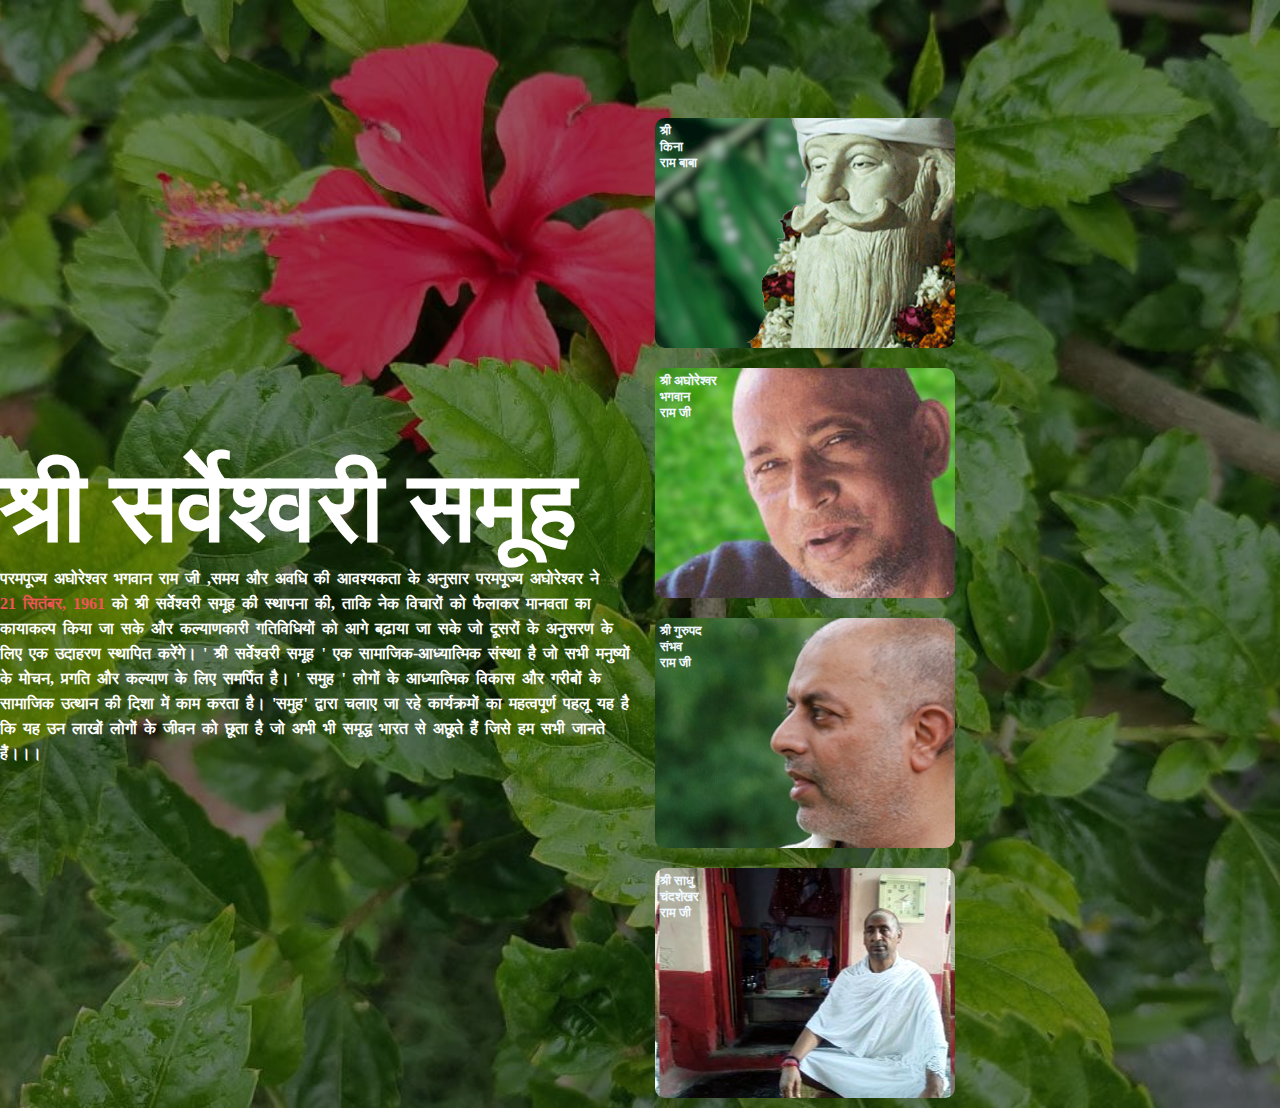
<file: index.html>
<html>
    <title>
        Abhed Ashram
    </title>
    <head>
        <meta charset="utf-8">
        <meta name="viewport" content="width=device-width, initial-scale=1.0">
        <meta name="keyword" content="Param Pujya Aghoreswar Bhagwan Ram ji ,Param Pujya Gurupad Sambhav Ram Ji ,Shree Kinaram Baba">
        <link rel="shortcut icon" type="image" href="photos/logo.jpg">
        <link rel="stylesheet" text="style/css" href="front.css">
    </head>
    <body>
        <div class="con">
            <div class="nav1">

            </div>
            <div class="row">
                
                <div class="col">
                    <h1>श्री सर्वेश्वरी समूह</h1>
                <p  style="line-height: 25px; word-spacing: 3px;">
                    <b>
            
                    परमपूज्य अघोरेश्वर भगवान राम जी ,समय और अवधि की आवश्यकता के अनुसार परमपूज्य अघोरेश्वर ने <br>
                    <b style="color: rgb(238, 85, 85);">21 सितंबर, 1961</b> को श्री सर्वेश्वरी समूह की स्थापना की, 
                    ताकि नेक विचारों को फैलाकर मानवता का कायाकल्प किया जा सके और कल्याणकारी गतिविधियों को आगे बढ़ाया जा सके 
                    जो दूसरों के अनुसरण के लिए एक उदाहरण स्थापित करेंगे। ' श्री सर्वेश्वरी समूह ' एक सामाजिक-आध्यात्मिक संस्था है 
                    जो सभी मनुष्यों के मोचन, प्रगति और कल्याण के लिए समर्पित है। ' समुह ' लोगों के आध्यात्मिक विकास और गरीबों के 
                    सामाजिक उत्थान की दिशा में काम करता है। 'समुह' द्वारा चलाए जा रहे कार्यक्रमों का महत्वपूर्ण पहलू यह है कि यह उन 
                    लाखों लोगों के जीवन को छूता है जो अभी भी समृद्ध भारत से अछूते हैं जिसे हम सभी जानते हैं।।।
                </b>
                </p>
                </div>
                <div class="col">
                    <a href="k1.html">
                    <div class="card card1">
                    <h5>श्री<br>किना<br>राम बाबा</h5>
                    </div>
                    </a>
                    <a href="bh1.html">
                    <div class="card card2">
                        <h5>श्री अघोरेश्वर<br>भगवान <br>राम जी</h5>
                    </div> 
                    </a>
                    <a href="gurupadbaba.html">
                    <div class="card card3">
                        <h5> श्री गुरुपद<br>संभव<br>राम जी</h5>
                    </div>
                    </a>
                    <a href="front2.html">
                     <div class="card card4">
                         
                        <h5> श्री साधु <br> चंदशेखर <br> राम जी  </h5>
                    </div>
                    </a>
                    

                </div>

            </div>

        </div>

    </body>
</html>
</file>
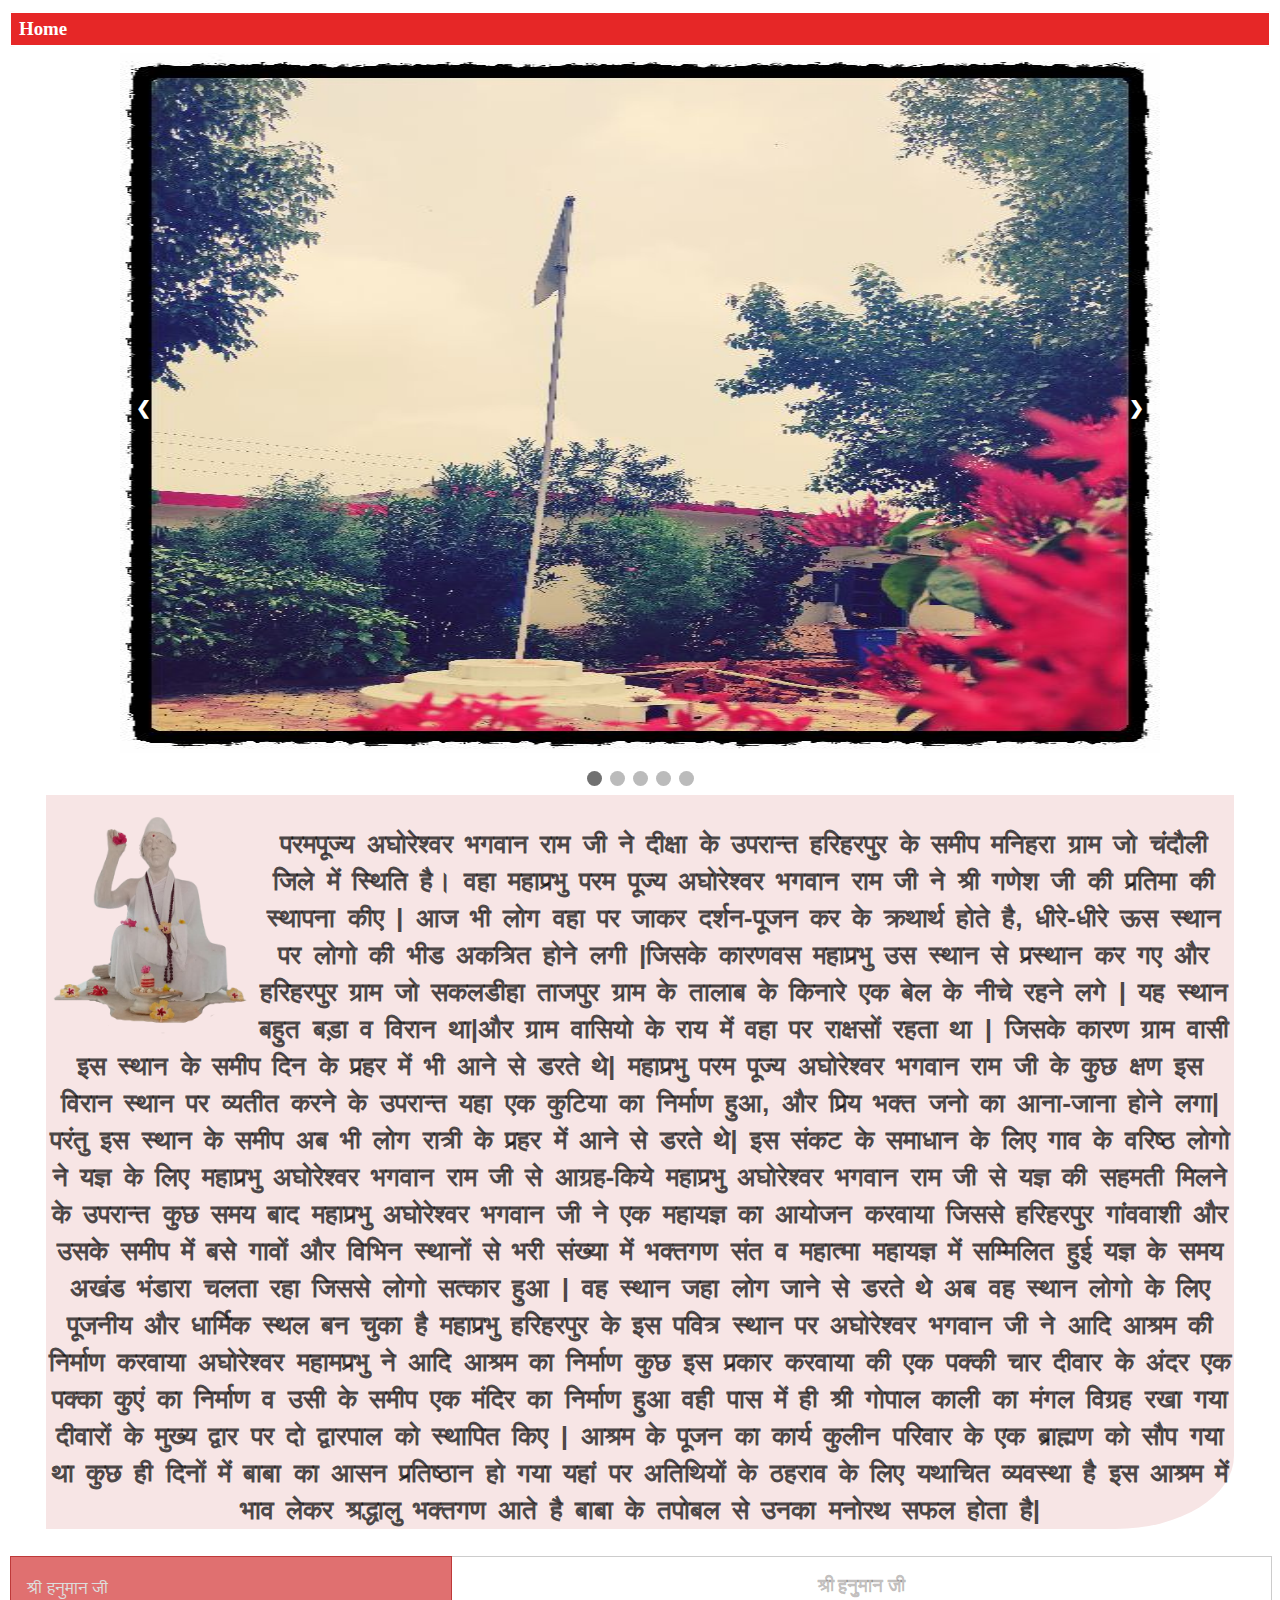
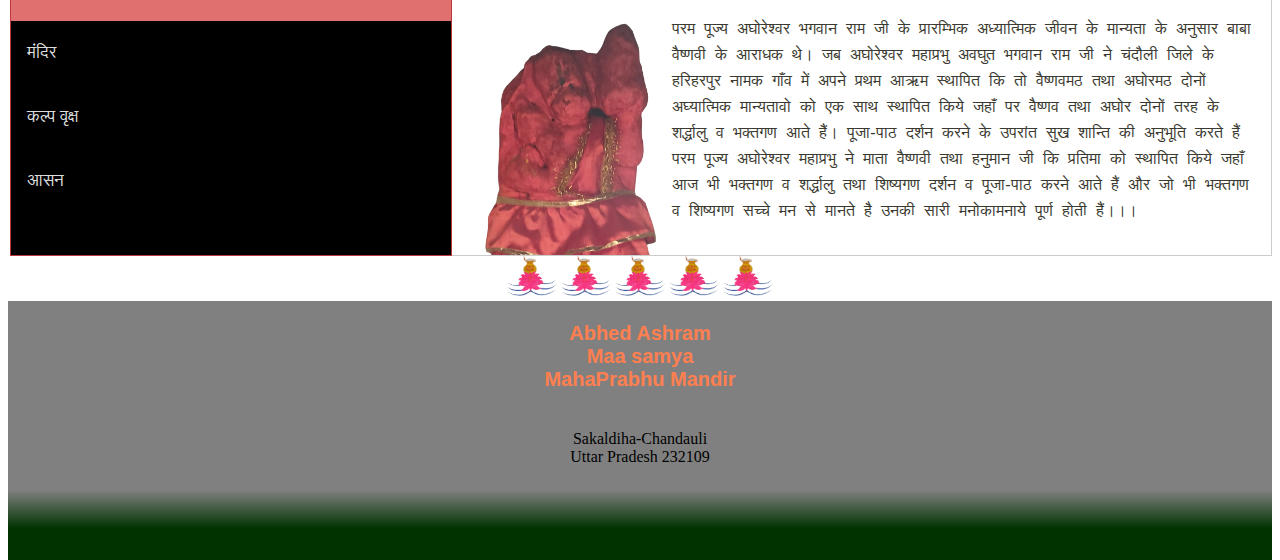
<file: aadiashram.html>
<!DOCTYPE html>
 <html>
    <title>
      Abhed Ashram
    </title>
    <head>
        <meta name="viewport" content="width=device-width, initial-scale=1">
        <link rel="stylesheet" text="style/css" href="css/aadiashram.css">
        <link rel="shortcut icon" type="image" href="photos/logo.jpg">
        <meta name="keyword" content="श्री गणेश जी कि प्रतिमा स्थापित , ताजपुर ग्राम , हरिहरपुर , 
        मनिहरा , बाबा सावक राम जी , माँ मैत्रायणी जोगीनी जी , कल्प वृक्ष , आदि आश्रम">
        <meta name="keyword" content="shree ganesh jee ki pratima sthaapit ,
        taajapur graam , hariharapur , manihara , 
        baba saavak ram ji , maan maitraayanee jogeenee jee , kalp vraksh , adi aashram">
        <meta name="description" content="अघोरेश्वर महामप्रभु  ने आदि आश्रम का निर्माण कुछ इस प्रकार 
        करवाया की एक पक्की चार दीवार के अंदर एक पक्का कुएं का निर्माण व उसी  
        के समीप एक मंदिर का निर्माण हुआ वही पास में ही श्री गोपाल काली का मंगल विग्रह रखा गया">
        <meta name="author" content="kishan chauhan , sarvesh chauhan ,anand chauhan, 
				abhishek chauhan ,suraj chauhan">
    </head>
    <body>
        <div class="headPart">
            <b><a href="front.html" class="Linkclass">Home

            </a></b>
         </div>
         
         <div style="margin-top: 5px; ">
            <div class="slideshow-container">

              <div class="mySlides fade">
                <div class="numbertext"></div>
                <img src="photos2/ad31.jpg" style="width:100%;max-height: 700px;">
                <div class="text"></div>
              </div>

                <div class="mySlides fade">
                  <div class="numbertext"></div>
                  <img src="photos2/ad6.jpg" style="width:100%;  max-height: 700px;">
                  <div class="text"></div>
                </div>
                
                <div class="mySlides fade">
                  <div class="numbertext"></div>
                  <img src="photos2/ad21.jpg" style="width:100%;max-height: 700px;">
                  <div class="text"></div>
                </div>
                
                <div class="mySlides fade">
                  <div class="numbertext"></div>
                  <img src="photos2/ad24.jpg" style="width:100%;max-height: 700px;">
                  <div class="text"></div>
                </div>
                <div class="mySlides fade">
                  <div class="numbertext"></div>
                  <img src="photos2/ad18.jpg" style="width:100%;max-height: 700px;">
                  <div class="text"></div>
                </div>

                <div class="mySlides fade">
                  <div class="numbertext"></div>
                  <img src="photos2/ad48.jpg" style="width:100%;max-height: 700px;">
                  <div class="text"></div>
                </div>

                <div class="mySlides fade">
                  <div class="numbertext"></div>
                  <img src="photos2/ad4.jpg" style="width:100%;max-height: 700px;">
                  <div class="text"></div>
                </div>

                <div class="mySlides fade">
                  <div class="numbertext"></div>
                  <img src="photos2/ad52.jpg" style="width:100%;max-height: 700px;">
                  <div class="text"></div>
                </div>

                <div class="mySlides fade">
                  <div class="numbertext"></div>
                  <img src="photos2/ad7.jpg" style="width:100%;max-height: 700px;">
                  <div class="text"></div>
                </div>
                
                <div class="mySlides fade">
                  <div class="numbertext"></div>
                  <img src="photos2/ad1.jpg" style="width:100%;max-height: 700px;">
                  <div class="text"></div>
                </div>
                

                <a class="prev" onclick="plusSlides(-1)">&#10094;</a>
                <a class="next" onclick="plusSlides(1)">&#10095;</a>
                
                </div>
                <br>
                
                <div style="text-align:center">
                  <span class="dot" onclick="currentSlide(1)"></span> 
                  <span class="dot" onclick="currentSlide(2)"></span> 
                  <span class="dot" onclick="currentSlide(3)"></span> 
                  <span class="dot" onclick="currentSlide(4)"></span> 
                  <span class="dot" onclick="currentSlide(5)"></span> 
                
                </div>
                
         </div>
         <div style="float: left; margin-top: 5px;">
            <div class="kina_div" >
                <img src="photos2/ad5.jpg" style="width: 5.5cm; float: left;">
                <p style="font-weight: bolder;line-height: 37px;word-spacing: 5px; color: rgba(0, 0, 0, 0.705)">
                  परमपूज्य अघोरेश्वर भगवान राम जी ने दीक्षा के उपरान्त हरिहरपुर के समीप  मनिहरा ग्राम जो चंदौली जिले में स्थिति है। 
                  वहा महाप्रभु परम पूज्य अघोरेश्वर भगवान राम जी ने श्री गणेश जी की प्रतिमा की स्थापना

                  कीए | आज भी लोग वहा पर जाकर दर्शन-पूजन कर के क्रथार्थ होते है, 
                  धीरे-धीरे ऊस स्थान पर लोगो की भीड अकत्रित होने लगी |जिसके कारणवस महाप्रभु 
                  उस स्थान से प्रस्थान कर गए और हरिहरपुर ग्राम जो सकलडीहा
                  
                  ताजपुर ग्राम के तालाब के किनारे एक बेल के नीचे रहने लगे | 
                  यह स्थान बहुत बड़ा व विरान था|और ग्राम वासियो के राय में वहा पर राक्षसों रहता था | 
                  जिसके कारण ग्राम वासी इस स्थान के  समीप दिन के प्रहर में भी आने से डरते थे| 
                  महाप्रभु परम पूज्य अघोरेश्वर भगवान राम जी के कुछ क्षण इस विरान स्थान पर व्यतीत
                  
                  
                  करने के उपरान्त यहा एक कुटिया का  निर्माण हुआ, और प्रिय भक्त जनो का आना-जाना होने लगा|
                  परंतु  इस स्थान के समीप अब भी लोग रात्री के प्रहर  में आने से डरते थे|
                  इस संकट के समाधान के लिए गाव के वरिष्ठ लोगो ने यज्ञ के लिए महाप्रभु अघोरेश्वर भगवान राम जी से आग्रह-किये
                  
                  महाप्रभु अघोरेश्वर भगवान राम जी से यज्ञ की    सहमती मिलने के उपरान्त कुछ समय बाद महाप्रभु 
                  अघोरेश्वर  भगवान जी ने एक महायज्ञ का आयोजन करवाया जिससे हरिहरपुर गांववाशी और उसके समीप में बसे 
                  गावों और विभिन स्थानों से भरी संख्या में भक्तगण संत व महात्मा महायज्ञ में सम्मिलित हुई यज्ञ के समय अखंड 
                  भंडारा चलता रहा जिससे लोगो सत्कार हुआ | वह स्थान जहा लोग जाने से डरते थे अब  वह स्थान लोगो के लिए 
                  पूजनीय और धार्मिक स्थल बन चुका है महाप्रभु हरिहरपुर के इस पवित्र स्थान पर अघोरेश्वर भगवान जी ने आदि आश्रम 
                  की निर्माण करवाया 
                  अघोरेश्वर महामप्रभु  ने आदि आश्रम का निर्माण कुछ इस प्रकार करवाया की एक पक्की चार दीवार के अंदर एक पक्का 
                  कुएं का निर्माण व उसी  के समीप एक मंदिर का निर्माण हुआ वही पास में ही श्री गोपाल काली का मंगल विग्रह 
                  रखा गया दीवारों के मुख्य द्वार पर दो द्वारपाल को स्थापित किए |
                  आश्रम के पूजन का कार्य कुलीन परिवार के एक ब्राह्मण को सौप गया था कुछ ही दिनों में बाबा का आसन 
                  प्रतिष्ठान हो गया यहां पर अतिथियों के ठहराव के लिए यथाचित व्यवस्था है इस आश्रम में भाव लेकर श्रद्धालु 
                  भक्तगण  आते है बाबा  के तपोबल से उनका मनोरथ सफल होता है|
                  
                </p>
              </div>
         </div>
         

         <div style="float: ; margin-top: 5px;">
            <h2 style="text-align:center; color: rgb(235, 145, 129);"></h2>
            <div class="tab">
  <button class="tablinks" onclick="openCity(event, 'श्री हनुमान जी')" id="defaultOpen">श्री हनुमान जी</button>
  <button class="tablinks" onclick="openCity(event, 'मंदिर')">मंदिर</button>
  <button class="tablinks" onclick="openCity(event, 'कल्प वृक्ष')">कल्प वृक्ष</button>
  <button class="tablinks" onclick="openCity(event, 'आसन')">आसन</button>
            </div>

            <div id="श्री हनुमान जी" class="tabcontent">
  <h3 style="text-align:center; color: #0f030042;">श्री हनुमान जी</h3>
  
  <p style="line-height: 26px;word-spacing: 5px; color:#3b3a30;">
    <img src="photos2/ad50.jpg" style="width: 5.5cm;line-height: 26px;word-spacing: 5px; float: left;">
      परम पूज्य अघोरेश्वर भगवान राम जी के प्रारम्भिक अध्यात्मिक जीवन के मान्यता के अनुसार बाबा वैष्णवी के आराधक थे।
      जब अघोरेश्वर महाप्रभु अवघुत भगवान राम जी ने चंदौली 
      जिले के हरिहरपुर नामक गाँव में अपने प्रथम आऋम स्थापित कि तो वैष्णवमठ तथा 
      अघोरमठ दोनों अघ्यात्मिक मान्यतावो
      को एक साथ स्थापित किये जहाँ पर वैष्णव तथा अघोर दोनों तरह के शर्द्धालु व भक्तगण आते हैं।
      पूजा-पाठ  दर्शन करने के उपरांत सुख शान्ति की अनुभूति करते हैं परम पूज्य अघोरेश्वर 
      महाप्रभु ने माता  वैष्णवी तथा हनुमान जी कि प्रतिमा को स्थापित किये जहाँ आज भी 
      भक्तगण व शर्द्धालु तथा शिष्यगण दर्शन व पूजा-पाठ करने आते हैं और जो भी भक्तगण व 
      शिष्यगण सच्चे मन से मानते है उनकी सारी मनोकामनाये पूर्ण होती हैं।।।
      <br>
      <br><h5 style="color: rgb(243, 154, 122); text-align: center;">
      श्रीगुरु चरन सरोज रज, निज मनु मुकुरु सुधारि।<br>
      बरनऊं रघुबर बिमल जसु, जो दायकु फल चारि।। 
      <br><br>
      बुद्धिहीन तनु जानिके, सुमिरौं पवन-कुमार।<br>
      बल बुद्धि बिद्या देहु मोहिं, हरहु कलेस बिकार।। 
      <br><br>
      पवन तनय संकट हरन, मंगल मूरति रूप।<br>
      राम लखन सीता सहित, हृदय बसहु सुर भूप।।
      </h5>
    </p>
    <div style="align-items: center; text-align: center;   ">
      <img src="photos/shiv.jpg" width="50vw" height="40px" >
     </div>
           </div>

            <div id="मंदिर" class="tabcontent">
  <h3 style="text-align:center;color: #0f030042;">मंदिर</h3>
  <p style="line-height: 26px;word-spacing: 5px;">
    <img src="photos1/ad28.jpg" style="width: 5.5cm; float: left;">
    पूज्य अघोरेश्वर भगवान राम जी के द्वारा स्थापित
    (आदि आश्रम) जो हरिहरपुर चंदौली जिले मे स्थित है इस आश्रम के प्रांगण मे अघोरेश्वर् महाप्रभु जी ने 
    अनेक देवी देवताओं के पवित्र मंदिरों का निर्माण करवाये इन्ही मंदिरों मे से एक माँ महा मैत्रायणी जोगीनि 
    जी का चरण पादुका कि भी मंदिर है जो बहुत ही भव्य व सुंदरता से निर्मित किया गया है मंदिर के चारो 
    तरफ शीशे के दीवार का निर्माण किया गया है जिसकी वजह से भक्तगण  व शर्द्धालु मंदिर के बाहर से भी 
    माँ जोगीनी जी का दर्शन कर सकते हैं मंदिर के मध्य मे सगमरमर के द्वारा निर्मित माँ मैत्रायणी जोगीनी जी के 
    चरण पादुका को स्थापित किया गया है इन्ही पूज्यनीय मंदिरों में परम पूज्य अघोरेश्वर भगवान राम जी की मूर्ति स्थापित 
    किया गया है जो मूर्ति 
   श्री माता  जोगीनी जी के समीप स्थित है | यह मंदिर भी
   बहुत ही भव्य व आकर्षक के साथ निर्माण कराया गया है 
   जो आश्रम प्रागण मे आने वाले भक्तो कि अपनी तरह आकर्षित करता है |
   परम पूज्य अघोरेश्वर भगवान राम जी इस आश्रम के उत्तर की ओर  एक छोटा किंतु सुंदर व 
   भव्य पांच कपलपर मां काली जी की मूर्ति से सुशोभित मंदिर की स्थापना की है मां का दर्शन करने 
   मात्र से चित प्रसन्न हो जाता है आदि आश्रम के मंदिर प्रांगण में एक भव्य व सुंदर आरती स्थल का भी 
   निर्माण किया गया है  जिसके मुख्य व्दार पर सर्वेशवरी समूह के कलश व झंडा की आकृति  का आलेखन 
   किया गया है उसी तरफ मंदिर के प्रक्त्य प्रांगण में सर्वेश्वरी समूह के झंडे का स्थापन  किया गया है जिसके 
   चारों और रंग बिरंगे खुशबूदार पुष्पों की बागान भी लगाए गए है जो झंडे की सुंदरता को चार चांद लगा देते है 
   और इस झंडा की शोभा को बड़ा देते है।।।
   </p> 
   <div style="align-items: center; text-align: center;   ">
    <img src="photos/shiv.jpg" width="50vw" height="40px" >
   </div>
            </div>

            <div id="कल्प वृक्ष" class="tabcontent">
  <h3 style="text-align:center;color: #0f030042;">कल्प वृक्ष</h3>
  <p style="line-height: 26px;word-spacing: 5px;">
    <img src="photos2/ad201.jpg" style="width: 5.5cm;height: 40vh; float: left;">
    अघोरेश्वर महाप्रभु अवधुत भगवान राम जी के आध्यात्मिक जीवन की उनको अनेक रहस्यमयी घटना और लीलाये है, 
    जिनका जितना वर्णन करें उतना ही कम है। उन्ही रहस्यमयी घटनाओं में से महाप्रभु जी कि एक माया यह भी है। 
    अघोरेश्वर महाप्रभू जी सर्वप्रथम मनिहरा गांव में श्री गणेश जी कि प्रतिमा स्थापित करने के पश्चात हरियरपुर गांव में 
    पहुंचे है जहां पर उन्होंने अपना निवास स्थान एक बेल वृक्ष के पास बनाये। अघोरेश्वर महाप्रभु अपने तप वह साधना के 
    क्रियओ को इसी वृक्ष के आस पास ही जागृत किये और उसी वृक्ष के समीप अपने तपस्या के लिए भूधरे का निर्माण कराये। 
    अगर  देखा जाए तो अघोरेश्वर महाप्रभु जी के द्वारा स्थापित मंदिर, इमारत तथा सभी पवित्र स्थान इसी वृक्ष के इर्द-गिर्द स्थापित है। 
    महाप्रभु भगवान राम जी जनहित कार्य के लिए आदि आश्रम से प्रस्थान किये। महाप्रभु अपना सम्पूर्ण जीवन मानव कल्याण के हित में 
    प्रकाशित किए।

    अघोरेश्वर महाप्रभु भगवान राम जी के आध्यामिक जीवन काल के अंतिम क्षणों में महाप्रभु के  द्वारा इस मनुष्य रूपी शरीर का 
    परित्याग करने के पश्चात लोगो की  मान्यता यह है की आदि आश्रम में स्थित वह वृक्ष जहा पर आधोरेश्वर महाप्रभु तप व साधना में लीन रहते थे , 
    वह वृक्ष भी अपनी जीवन के अंतिम क्षणों को व्यतीत  करता प्रतीत हो रहा था और
    कुछ ही दिनों बाद वह वृक्ष पूरी तरह से सुख गया , कल्प वृक्ष कहा गया उस कल्प वृक्ष की लोगो में बहोत ही मान्यता है और 
    सभी भक्तगण उस वृक्ष की पूजा पाठ करने लगे कुछ समय पश्चात उस सुखे कल्प वृक्ष से पांच वृक्ष की उत्पत्ति हुई लोगो की मान्यता है 
    की ये पांच वृक्ष शरीर के पंचभूत तत्वो के प्रतीक है , कुछ लोगो का मानना है की ये अघोरेश्वर महाप्रभु के पांच शिष्य है 
    मालिक कि माया 
    मालिक ही जाने।।।

  </p>
  <div style="align-items: center; text-align: center;   ">
    <img src="photos/shiv.jpg" width="50vw" height="40px" >
   </div>
            </div>
            <div id="आसन" class="tabcontent">
    <h3 style="text-align:center;color: #0f030042;">आसन</h3>
    <p style="line-height: 26px;word-spacing: 5px;">
      
    <img src="photos2/ad59.jpg" style="width: 5.5cm; float: left;">
    <p>
    
      परम पूज्य अघोरेश्वर भगवान राम जी ने हरिहरपुर आश्रम जो वर्तमान में आदि आश्रम नाम से नामंकित है |
      जहां पर महाप्रभु अघोरेश्वर भगवान राम जी बिना समय के परवाह के अपने तप में लिन रहते थे | 
      आज भी महाप्रभु का आसन भक्तो को अघोरेश्वर महाप्रभु की अनुभूति करावती है| 
      आज भी अघोरेश्वर भगवान राम जी के आसन के समिप जा कर प्रभु का ध्यान व पूजा-पाठ करते हैं | 
      परम पूज्य अघोरेश्वर के आसन के सामने दालान है, जहां पर बड़ी संख्या में लोग बैठते हैं , व प्रभु का गाथा गुणगान करते हैं| 
      और उनके आसन की पूजा करते हैं| महाप्रभु की महिमा अपार है|प्रभु के सन्दर्भ में जीतना कहा जाय कम है|यह इस बात से प्रतित होता है 
      की महाप्रभु अपने निवास कक्ष का निर्माण कराते समय अपने निवास के द्वार पर ब्रम्ह राक्षस
      को स्थापित करवाये| 
      आदि आश्रम में परम पूज्य भगवान राम जी के स्थित पवित्र निवास स्थान के समिप ही श्री पूज्यनीय गुरुपद संभव राम जी का 
      भी आसन स्थित है| जो सभी सर्वेश्वरी समूह शाखाओं के अध्यक्ष हैं|
      और परम पूज्य अघोरेश्वर अवधूत राम जी के कार्य में अग्रसर है|
      परम् पूज्य गुरुपद संभंव राम जी के आसन के समिप ही बाबा  सावक राम जी का भी आसन स्थित है जो महा प्रभु 
      अघोरेश्वर भगवान जी के शिष्य थे |
       बाबा सावक राम जी महाराज जी के उपरांत कुछ वर्षों तक आदि आश्रम में प्रभु के  बतलाए कार्य मे कार्यरत थे, 
       यह सभी आसन आदि आश्रम को और भी आकर्षण बनाते हैं।।।
      </p>
      <div style="align-items: center; text-align: center;   ">
        <img src="photos/shiv.jpg" width="50vw" height="40px" >
          </div>
        </div>
          <div style="align-items: center; text-align: center; float: left; width: 100%; ">
        <img src="photos/san3.jpg" width="50vw" height="40px" >
        <img src="photos/san3.jpg" width="50vw" height="40px" >
        <img src="photos/san3.jpg" width="50vw" height="40px" >
        <img src="photos/san3.jpg" width="50vw" height="40px" >
        <img src="photos/san3.jpg" width="50vw" height="40px" >
        </div>   

        <div class="endPart">
          <h4>
            
            <a href="abhed.html" class="linkd">Abhed Ashram</a>
            <br>
            <a href="maa.html" class="linkd">Maa samya</a>
            <br>
            <a href="tajpur.html" class="linkd">MahaPrabhu Mandir</a>
          </h4>
          <br> Sakaldiha-Chandauli 
          <br>  Uttar Pradesh 232109
          <br>
          
        </div >
        <div style="width: 100%; margin-top: 0%; background: linear-gradient(to bottom, #808080 0%, #003300 55%);height: 70px;float: left;">

        </div>

         <script src="javascript/verticaltag.js"></script>
         <script src="javascript/image.js"></script>
    </body>
</html>
</file>
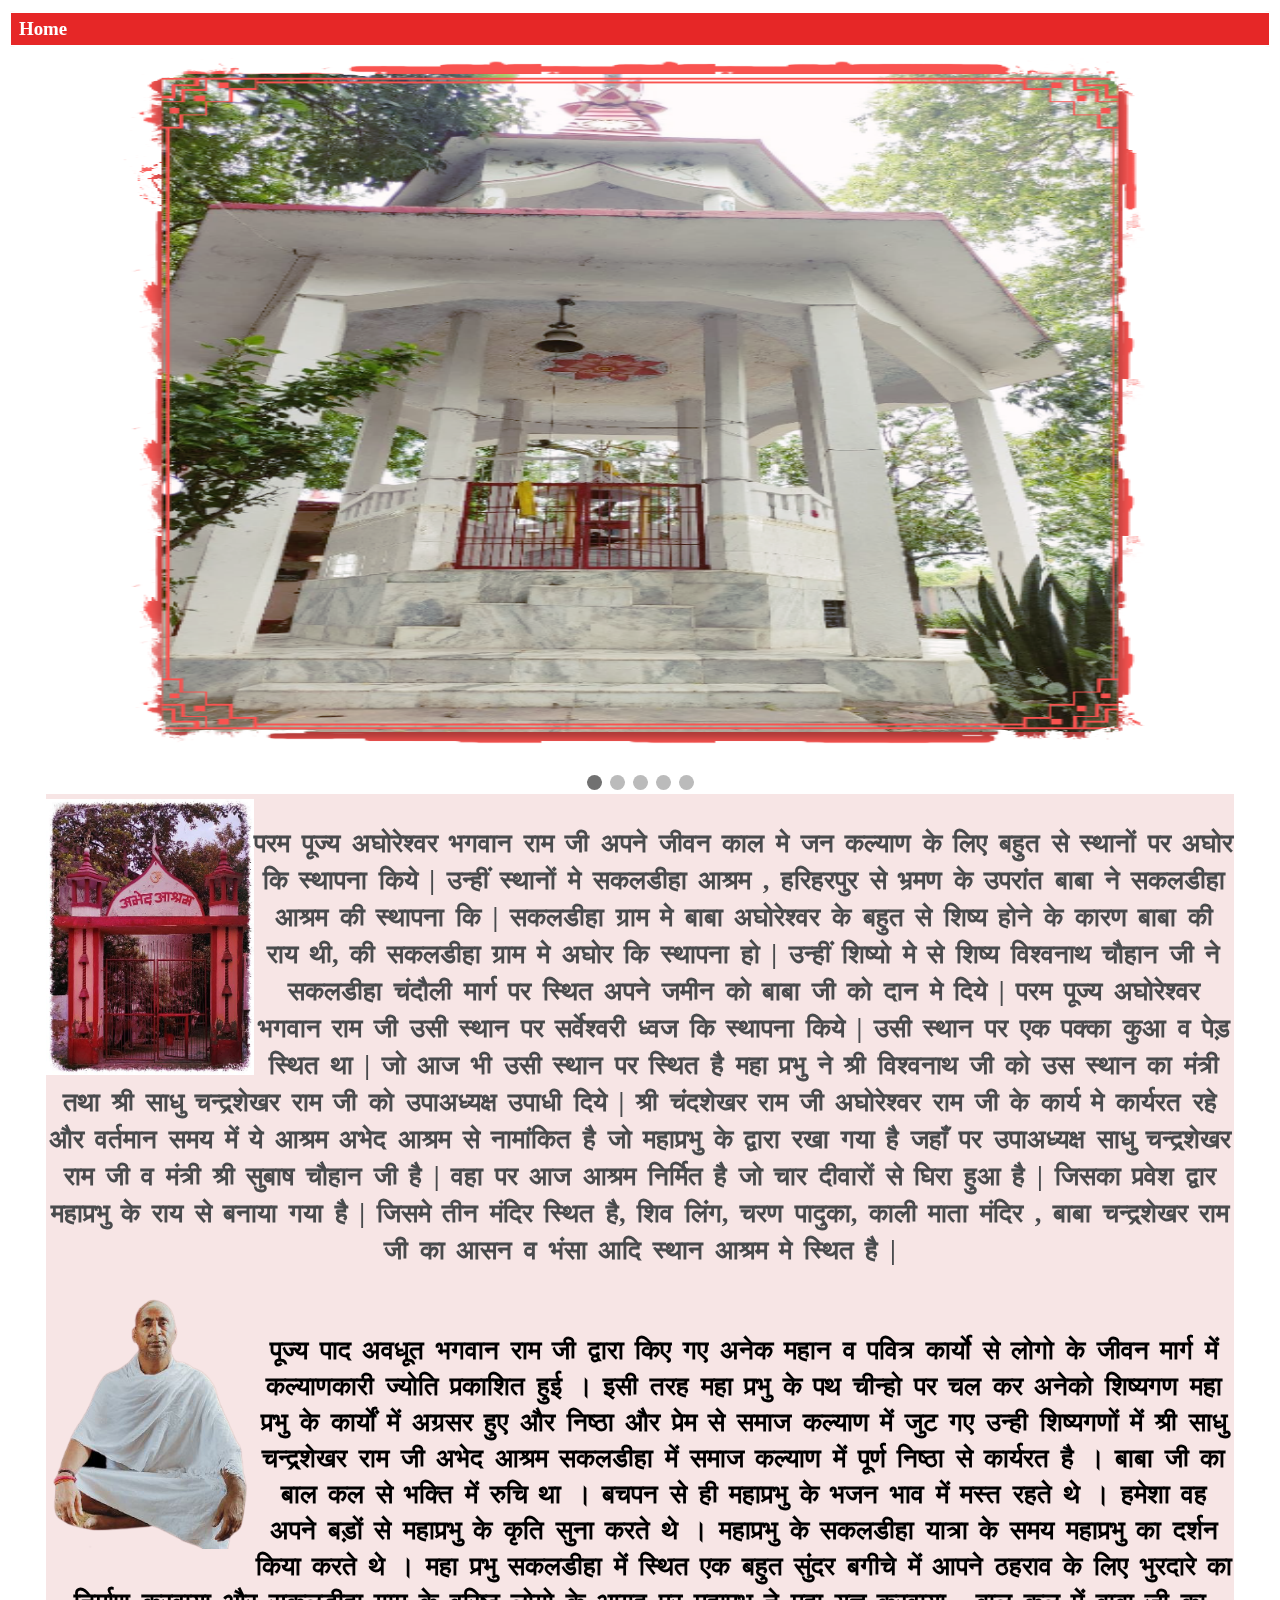
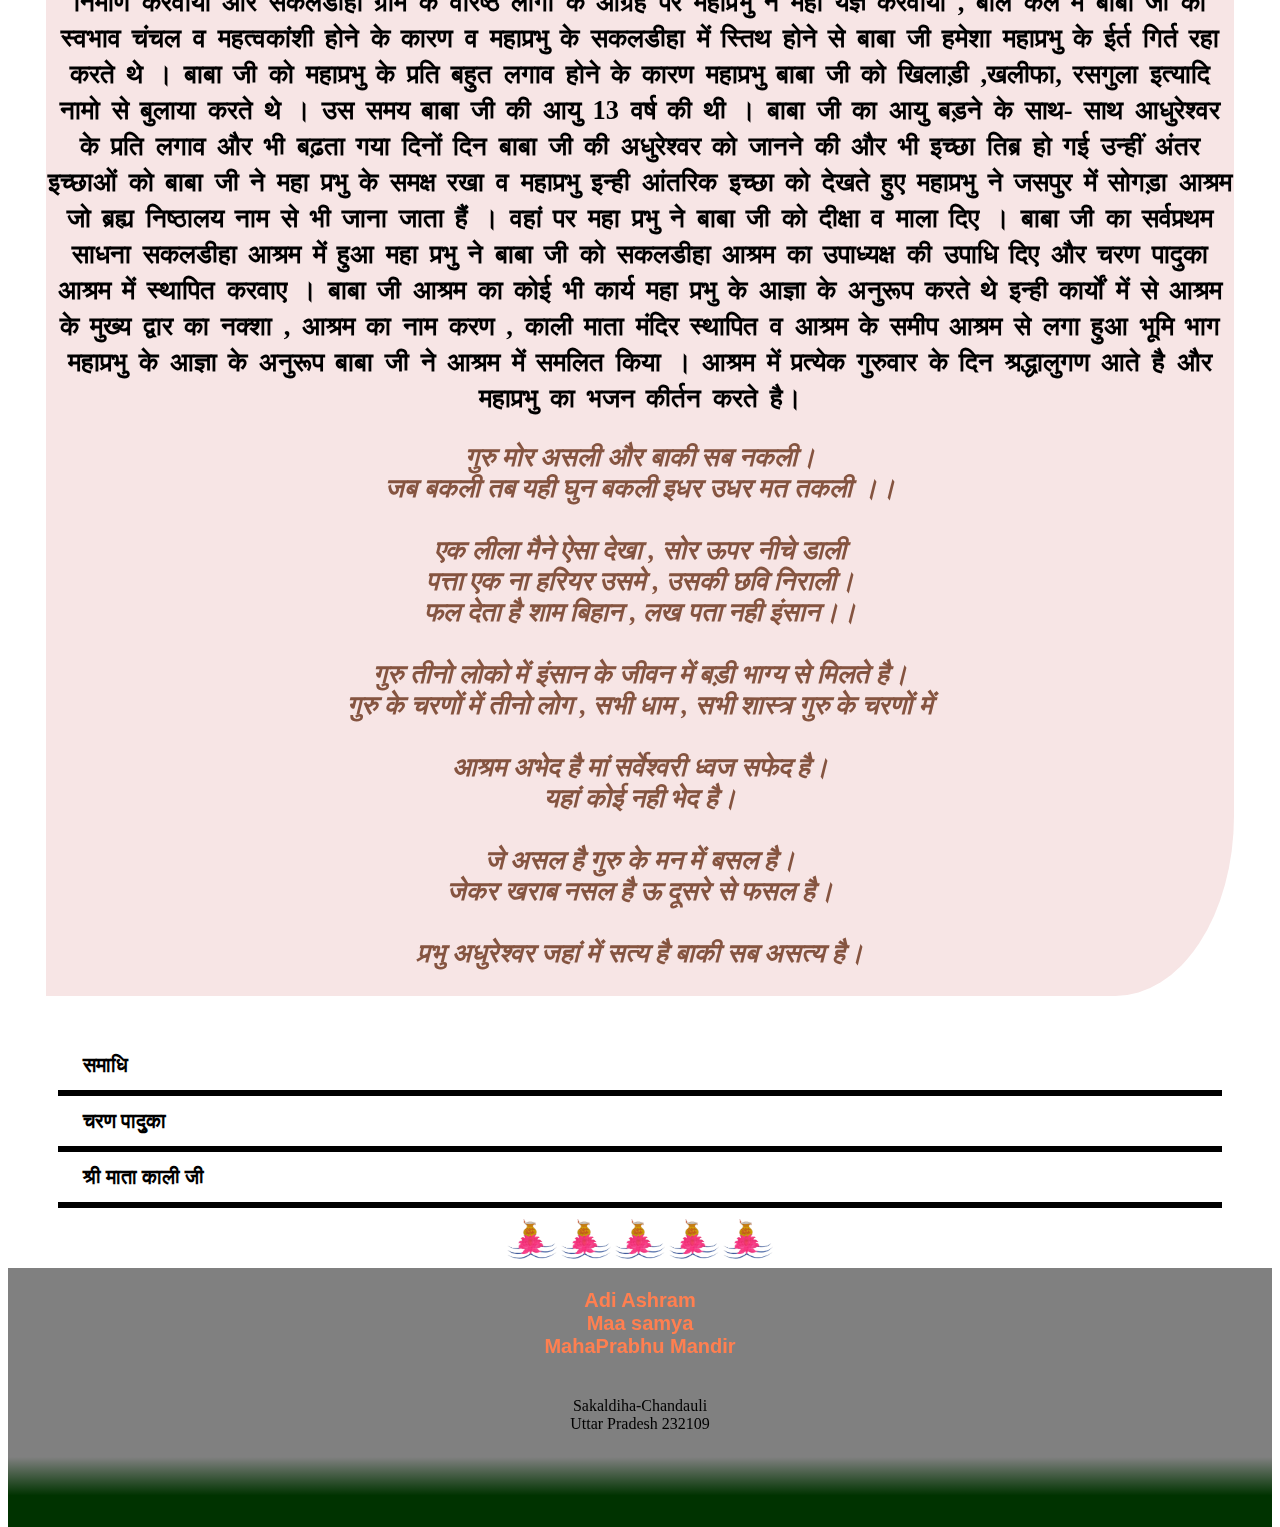
<file: abhed.html>
<!DOCTYPE html>
<html>
    <head>
        <title>
            Abhed Ashram
        </title>
        <meta charset="utf-8">
        <meta name="viewport" content="width=device-width, initial-scale=1.0">
        <link rel="stylesheet" text="style/css" href="css/abhed.css">
        <link rel="shortcut icon" type="image" href="photos/logo.jpg">
        <meta name="keyword" content="सकलडीहा आश्रम , अभेद आश्रम सकलडीहा , अभेद आश्रम , श्री साधु चन्द्रशेखर राम जी , 
        चन्द्रशेखर राम जी , चन्द्रशेखर बाबा ,श्री भगवान राम जी समाधि , 
        शिवलिंग सकलडीहा ,
        महाप्रभु चरण पादुका">
        <meta name="keyword" content="sakaldiha ashram , abhed ashram sakaldiha ,
             abhed ashram , shree saadhu chandrashekhar ram ji ,
             chandrashekhar ram ji , chandrashekhar baba,shree bhagvaan ram jee samaadhi , 
             shivaling sakaldiha ,
             mahaprabhu charan paaduka
             
        ">
        <meta name="description" content="श्री साधु चंदशेखर राम जी अघोरेश्वर राम जी के कार्य मे कार्यरत  
        रहे और वर्तमान समय में ये आश्रम अभेद आश्रम से  नामांकित है जो महाप्रभु के द्वारा रखा गया है 
        जहाँ पर  उपाअध्यक्ष साधु चन्द्रशेखर राम जी व मंत्री श्री सुबाष चौहान जी है |">
        <meta name="author" content="kishan chauhan , sarvesh chauhan ,anand chauhan, 
				abhishek chauhan ,suraj chauhan">
    </head>
    <body>
        
            <div class="headPart"  class="Linkclass">
                <b><a href="index.html" class="Linkclass">Home
    
                </a></b>
             </div>
             <div  >
                <div class="slideshow-container">

                    <div class="mySlides fade">
                      <div class="numbertext"></div>
                      <img src="photos/ab10.jpg" style="width:100%;  max-height: 700px;">
                      <div class="text"></div>
                    </div>
                    
                    <div class="mySlides fade">
                      <div class="numbertext"></div>
                      <img src="photos/ab15.jpg" style="width:100%;max-height: 700px;">
                      <div class="text"></div>
                    </div>
                    
                    <div class="mySlides fade">
                      <div class="numbertext"></div>
                      <img src="photos1/ab16.jpg" style="width:100%;max-height: 700px;">
                      <div class="text"></div>
                    </div>
                    <div class="mySlides fade">
                      <div class="numbertext"></div>
                      <img src="photos/ab18.jpg" style="width:100%;max-height: 700px;">
                      <div class="text"></div>
                    </div>

                    <div class="mySlides fade">
                        <div class="numbertext"></div>
                        <img src="photos1/ab12.jpg" style="width:100%;max-height: 700px;">
                        <div class="text"></div>
                      </div>

                      <div class="mySlides fade">
                        <div class="numbertext"></div>
                        <img src="photos/6.jpg" style="width:100%;max-height: 700px;">
                        <div class="text"></div>
                      </div>

                      <div class="mySlides fade">
                        <div class="numbertext"></div>
                        <img src="photos/3.jpg" style="width:100%;max-height: 700px;">
                        <div class="text"></div>
                      </div>

                      <div class="mySlides fade">
                        <div class="numbertext"></div>
                        <img src="photos1/ab14.jpg" style="width:100%;max-height: 700px;">
                        <div class="text"></div>
                      </div>

                      <div class="mySlides fade">
                        <div class="numbertext"></div>
                        <img src="photos/1.jpg" style="width:100%;max-height: 700px;">
                        <div class="text"></div>
                      </div>

                      <div class="mySlides fade">
                        <div class="numbertext"></div>
                        <img src="photos1/ab19.jpg" style="width:100%;max-height: 700px;">
                        <div class="text"></div>
                      </div>
                    
                    <a class="prev" onclick="plusSlides(-1)">&#10094;</a>
                    <a class="next" onclick="plusSlides(1)">&#10095;</a>
                    
                    </div>
                    <br>
                    
                    <div style="text-align:center">
                      <span class="dot" onclick="currentSlide(1)"></span> 
                      <span class="dot" onclick="currentSlide(2)"></span> 
                      <span class="dot" onclick="currentSlide(3)"></span> 
                      <span class="dot" onclick="currentSlide(4)"></span>
                      <span class="dot" onclick="currentSlide(5)"></span> 
                 
                    </div>
                    
                 
             </div>

                <div class="kina_div"  >
                    <img src="photos/ab3.jpg" style="width: 5.5cm; float: left;">
                    <p style="line-height: 37px;word-spacing: 5px;font-weight:bold;color: rgb(73, 75, 77);">
                      परम पूज्य अघोरेश्वर भगवान राम जी अपने जीवन काल मे जन कल्याण के लिए बहुत से 
                      स्थानों पर अघोर कि स्थापना किये | उन्हीं स्थानों मे सकलडीहा आश्रम , 
                      हरिहरपुर से भ्रमण के उपरांत बाबा ने सकलडीहा आश्रम की स्थापना कि | 
                      सकलडीहा ग्राम मे बाबा अघोरेश्वर के बहुत से शिष्य होने के कारण बाबा की राय थी, 
                      की सकलडीहा ग्राम मे अघोर कि स्थापना हो | उन्हीं शिष्यो मे से  शिष्य विश्वनाथ चौहान जी ने 
                      सकलडीहा चंदौली मार्ग पर स्थित अपने जमीन को बाबा जी को दान मे दिये | 
                      परम पूज्य अघोरेश्वर भगवान राम जी उसी स्थान पर सर्वेश्वरी ध्वज कि स्थापना किये | 
                      उसी स्थान पर एक पक्का कुआ व पेड़ स्थित था | जो आज भी उसी स्थान पर स्थित है महा प्रभु ने 
                      श्री विश्वनाथ जी को  उस स्थान का मंत्री तथा श्री साधु चन्द्रशेखर राम जी को उपाअध्यक्ष उपाधी दिये |
                      श्री चंदशेखर राम जी अघोरेश्वर राम जी के कार्य मे कार्यरत  रहे और वर्तमान समय में ये आश्रम 
                      अभेद आश्रम से  नामांकित है जो महाप्रभु के द्वारा रखा गया है जहाँ पर  उपाअध्यक्ष 
                      साधु चन्द्रशेखर राम जी व मंत्री श्री सुबाष चौहान जी है |
                      वहा पर  आज आश्रम निर्मित है जो चार दीवारों से घिरा हुआ है | 
                      जिसका प्रवेश द्वार महाप्रभु के राय से बनाया गया है | 
                      जिसमे तीन मंदिर स्थित है, शिव लिंग, चरण पादुका, काली माता मंदिर , 
                      बाबा चन्द्रशेखर  राम जी का आसन व भंसा
                       आदि स्थान आश्रम मे स्थित है |
                       </p>
                            <p style="line-height: 36px;word-spacing: 5px;font-weight:bold;">
                            <img src="photos/ab4 (1).jpg" style="width: 5.5cm; float: left;"><br>
                            पूज्य पाद अवधूत भगवान राम जी द्वारा किए गए अनेक महान व पवित्र कार्यो से लोगो के 
                            जीवन  मार्ग में कल्याणकारी ज्योति प्रकाशित हुई ।
                            इसी तरह महा प्रभु के पथ चीन्हो पर चल कर अनेको शिष्यगण महा प्रभु के कार्यों में अग्रसर हुए और
                            निष्ठा और प्रेम से समाज कल्याण में जुट गए उन्ही शिष्यगणों में श्री साधु चन्द्रशेखर राम जी 
                            अभेद आश्रम सकलडीहा में समाज कल्याण में पूर्ण निष्ठा से कार्यरत है ।
                           बाबा जी का बाल कल से भक्ति में रुचि था । बचपन से ही महाप्रभु के भजन भाव में मस्त रहते थे । 
                           हमेशा वह अपने बड़ों से महाप्रभु के कृति सुना करते थे । महाप्रभु के सकलडीहा यात्रा के समय महाप्रभु 
                           का दर्शन किया करते थे । महा प्रभु सकलडीहा में स्थित एक बहुत सुंदर बगीचे में आपने ठहराव के लिए 
                           भुरदारे का निर्माण करवाया और सकलडीहा ग्राम के वरिष्ठ  लोगो के आग्रह पर  महाप्रभु ने महा यज्ञ करवाया  , 
                           बाल कल में बाबा जी का स्वभाव चंचल व महत्वकांशी होने के कारण व महाप्रभु के सकलडीहा में स्तिथ होने से बाबा 
                           जी हमेशा  महाप्रभु के  ईर्त  गिर्त रहा करते थे । बाबा जी को महाप्रभु के प्रति बहुत लगाव होने के कारण 
                           महाप्रभु बाबा जी को खिलाड़ी ,खलीफा, रसगुला इत्यादि नामो से बुलाया करते थे । उस समय बाबा जी की 
                           आयु 13 वर्ष की थी ।  
                           बाबा जी का आयु बड़ने के साथ- साथ आधुरेश्वर के प्रति लगाव और भी बढ़ता  गया दिनों दिन बाबा जी की 
                           अधुरेश्वर को जानने की और भी इच्छा तिब्र हो गई उन्हीं अंतर इच्छाओं को बाबा जी ने महा प्रभु के समक्ष  
                           रखा व महाप्रभु इन्ही आंतरिक इच्छा को देखते हुए महाप्रभु ने जसपुर में सोगड़ा आश्रम जो ब्रह्य निष्ठालय  
                           नाम से भी जाना जाता हैं । वहां पर महा प्रभु ने बाबा जी को दीक्षा व माला दिए ।
                           बाबा जी का  सर्वप्रथम साधना सकलडीहा आश्रम में हुआ महा प्रभु ने बाबा जी को सकलडीहा 
                           आश्रम का उपाध्यक्ष की उपाधि दिए और चरण पादुका आश्रम में स्थापित करवाए । 
                           बाबा जी आश्रम का कोई भी कार्य महा प्रभु के आज्ञा के अनुरूप करते थे इन्ही कार्यों में से 
                           आश्रम के मुख्य द्वार का नक्शा , आश्रम का नाम करण , काली माता मंदिर स्थापित व आश्रम के 
                           समीप आश्रम से लगा हुआ भूमि भाग महाप्रभु के आज्ञा के अनुरूप बाबा जी ने आश्रम में समलित किया  । 
                           आश्रम में प्रत्येक गुरुवार के दिन श्रद्धालुगण आते है और महाप्रभु का भजन कीर्तन करते है।
                        </p>
                        <p style="text-align: center;color: rgb(133, 84, 64);font-style: italic;font-weight: 700;">
                          गुरु मोर असली और  बाकी  सब  नकली।<br>
                          जब बकली तब यही घुन बकली इधर उधर मत तकली ।।<br>
                          <br>
                          
                          एक लीला मैने ऐसा देखा ,  सोर ऊपर नीचे डाली<br>
                          पत्ता एक ना हरियर उसमे  , उसकी छवि निराली।<br>
                          फल देता है शाम बिहान ,  लख पता नही इंसान।।<br>
                          <br>
                          
                          गुरु तीनो लोको में इंसान के जीवन में बड़ी भाग्य से मिलते है।<br>
                          
                          गुरु के चरणों में तीनो लोग  , सभी धाम , सभी शास्त्र गुरु के चरणों में<br>
                          <br>
                          
                          आश्रम अभेद है मां सर्वेश्वरी ध्वज सफेद है।<br>
                          यहां कोई नही भेद है।<br>
                          <br>
                          जे असल है गुरु के मन में बसल है।<br>
                          जेकर खराब नसल है ऊ दूसरे से फसल है।<br>
                          <br>
                          प्रभु अधुरेश्वर जहां में सत्य है बाकी सब असत्य
                          है।<br>
                          
                        </p>
                </div>
                
                <div class="accord"  style="margin-top: 40px;">
                <div class="cont">
                    <label class="acc-tri" for="ac1">
                        <b>समाधि</b>
                    </label>
                    <input type="radio" class="ac_hide" id="ac1" name="x1">
                    <div class="acc-con">
                      <h3 style="text-align: center;color:  #5a2f075b;"> समाधि</h3>
                       <p style="line-height: 26px;word-spacing: 5px;">
                        <img src="photos/ab5.jpg" style="width: 5.5cm; float: left;"> 
                        परम पूज्य अघोरेश्वर भगवान राम जी अपने जीवन काल मे सिर्फ अपने भारत वर्ष मे अघोर की प्रसार प्रचार 
                        नहीं  किये अपितु पुरे विश्व मे अघोर की प्रसार प्रचार किये |
                        महाप्रभु अपने जीवन के अंतिम क्षण मे न्यूयाॅक मे थे और उनका सन् 29/11/992 ई् को 
                        रविवार के दिन सुबह 8 बजे महा निर्वांण हुआ | महाप्रभु के इच्छा के अनुसार प्रभु के 
                        पार्थिक शरीर को वराणसी मे गंगा के किनारे अग्नि को सौंप  दीया गया , 
                        जिसके फल स्वरूप उस स्थान को अघोरेश्वर भगवान राम महा विभुति स्थल  कहा गया | 
                        महाप्रभु के पार्थिक शरीर को  अग्नि दाह देने के उपरांत महाप्रभु के 
                        पवित्र अस्थि को महाप्रभु के बनाये शाखाओ मे स्थापित किया गया | 
                        उन्हीं शाखाओ मे से शाखा सकलडीहा आश्रम जहाँ स्वयम 
                        परम पूज्य गुरुपद शम्भव राम जी के द्वारा महाप्रभु के पवित्र अस्थि 
                        को शिव लिंग के रूप मे सन् 26/09/1993  रविवार के दिन अभेद आश्रम मे स्थापित किये | 
                        वर्तमान समय में शिव लिंग को मंदिर का रूप दे दिया गया है | 
                        जिसे अभेद आश्रम के मुख्य द्वार से ही दिखाई पड़ता है | 
                        समाधि का निर्माण पिलरो के द्वारा किया गया है व मंदिर के उपरी भाग मे 
                        धातु के बने सात कलस , त्रिशुल और कुछ जीव जंतु के चित्र भी बनाया गया है | 
                        समाधि पर श्रधालु गण  आते हैं पूजा दर्शन करते हैं तथा शांति का अनुभव करते है |
                        
                       </p>
                       <div style="align-items: center; text-align: center;   ">
                        <img src="photos/shiv.jpg" width="50vw" height="40px" >
                       </div>
                    </div>
                    <label class="acc-tri" for="ac2">
                        <b>
                            चरण पादुका
                        </b>
                    </label>
                    <input type="radio" class="ac_hide" id="ac2" name="x1">
                    <div class="acc-con">
                      <h3 style="text-align: center;color:  #5a2f075b;"> चरण पादुका</h3>
                        <p style="line-height: 26px;word-spacing: 5px;">
                            <img src="photos/ab6.jpg" style="width: 5.5cm; float: left;">
                            परम पूज्य अवधुत भगवान राम जी से सोगरा आश्रम मे दिक्षा के उपरांत साधु चंदशेखर राम जी महाप्रभु के 
                            अनुभूति चिन्ह के रूप में पूज्य पाद अवधुत राम जी के चरण पादुका को अभेद आश्रम में 14 जनवरी सन् 1992 मगलवार 
                            मकर संक्रांती के दिन स्थापित किये | 
                            अभेद आश्रम मे चरण पादुका को चारों तरफ भव्य मंदिर के रूप मे व्यवथित किया गया है | 
                            मंदिर में दो द्वार है एक द्वार चरण पादुका के लिए दूसरा मुख्य द्वार है | 
                            चरण पादुका के सामने हवन कुण्ड व त्रिशुल स्थापित है ,  
                            जब कि मुख्य द्वार के समीप एक नीम का पेड़ है जो की मंदिर को और भी आकर्षण बनता है | 
                            चरण पादुका के मुख्य  द्वार के दूसरी तरफ सर्वेशवरी ध्वज स्थापित है | 
                            हर दिन के शाम मे माँ सर्वेशवरी ध्वज को दीपक से प्रज्वलीत किया जाता है | 
                            हर वर्ष 21 सितम्बर को सर्वेशवरी समूह स्थापना दिवश मनाया व पवित्र सफल योनी
                            का पाठ भी किया जाता है | चरण पादुका महाप्रभु के तेज की अनुभूति दिलाती है | 
                            जिसके कारण अभेद आश्रम के भक्त गण चरण पादुका के 
                            समीप जाकर एकाग्रता के साथ अपने साधना व तप मे लीन रहते हैं |
                            इसी लिए चरण पादुका को तप स्थल भी कहते हैं | 
                            अभेद आश्रम के इस मंदिर मे कुछ अलग ही वातावरण होता है | 
                            एक अलग शुकुन व शांति का अनुभव होता है |
                            भक्तगण सुबह व शाम के पहर महाप्रभु कि पूजा पाठ व आरती करते हैं | 
                            भक्तो द्वारा इस पवित्र स्थान पर महाप्रभु के चरणों के समक्ष भजन किर्तन  भी किया जाता है |
                            </p>
                            <p style="  line-height: 27px;word-spacing: 5px; text-align: center; color: rgb(88, 55, 43); font-style: oblique; font-weight: 600;">
                            " मैं अघोरेश्वर स्वरुप हो स्वतन्त्र , सर्वत्र , सर्वकाल में स्वच्छन्द रमण करता हूँ । 
                            मैं अघोरेश्वर ही सूर्य की किरणों , चन्द्रमा की रश्मियों , 
                            वायु के कणों और जल को हर व दों में व्याप्त हूँ । 
                            मैं अघोरेश्वर हो पृथ्वी के प्राणियों , वृक्षों , लताओं , पुष्पों और आकाश के बीच जो खाली है , 
                            उसके कण - कण में तृष्रेणुओं में व्याप्त हूँ । साकार भी हूँ , निराकार भो हूँ । प्रकाश में हूँ और 
                            अंधकार में भी मैं ही हूँ । भूत में , वर्तमान में और भविष्य में एक साथ हो विचरने वाला मैं ही हूँ । 
                            मैं ज्ञात भी हूँ और अज्ञात भी । स्वतन्त्र भी हूँ और परतन्त्र भी । आप जिस रुप में मुझे अपनी श्रद्धा 
                            सहेली को साथ लेकर देंगे , मैं उसी रूप में आपको मिलगा"
                            
                        </p>
                        <div style="align-items: center; text-align: center;   ">
                          <img src="photos/shiv.jpg" width="50vw" height="40px" >
                         </div>
                    </div>
                    <label class="acc-tri" for="ac3">
                        <b>श्री माता काली जी</b>
                    </label>
                    <input type="radio" class="ac_hide" id="ac3" name="x1">
                    <div class="acc-con">
                      <h3 style="text-align: center;color:  #5a2f075b;"> श्री माता काली जी</h3>
                        <p style="line-height: 26px;word-spacing: 5px;">
                            <img src="photos/ab7.jpg" style="width: 5.5cm; float: left;">
                            परम पूज्य अघोरेश्वर भगवान राम जी के आध्यात्मिक  यात्रा मे अनेको शाखाओ का 
                            निर्माण कराया जिसके फलस्वरूप शाखाओं के समीप लोगो का व शाखाओं के 
                            आस-पास के गांवों के लोगो का कल्याण 

                            हो सके । और प्रत्येक शाखाओं में कोई न कोई देवी देवताओं के 
                            स्मारक को स्थापना करना महाप्रभु की शाखा निर्माण की प्राथमिकता
                            होती थी इसी प्रकार साधु चंद्रशेखर राम जी महाप्रभु के आज्ञा के अनुरूप जा के 
                            श्री माता काली  जी की भव्य मूर्ति सकलडीहा अभेद आश्रम मे स्थापित किए। माता 
                            काली जी कि स्मारक के एक तरफ लघु पर अत्यधिक  लुभावना शिव जी कि दूसरी तरफ 
                            उसी आकृति की माता  दुर्गा जी कि मूर्ति स्थापित है ।
                            
                        </p>
                        <p style="  line-height: 27px;word-spacing: 5px; text-align: center; color: rgb(134, 89, 73); font-style: oblique; font-weight: 600;">
                           अम्बे तू है जगम्बे काली जय दुर्गे खप्पर वाली |<br>
                          तेरे ही गुण गायें भारती |<br>
                          ओ मैया हम सब उतारें तेरी आरती ||<br>
                          <br>
                          तेरे भक्त जनों पे माता भीड़ पड़ी है भारी |<br>
                          दानव दल पार टूट पड़ो मां करके सिंह सावरी ||<br>
                          <br>
                          सौ सौ सिंहों से है बलशाली दस भुजाओं वाली |<br>
                          दुखियो के दुखडें निवारती | ओ मैया<br>
                          मां बेटे का हैं पर ना माता सुनी कुमाता ||<br>
                          <br>
                          सब पे करूणा दरसाने वाली अमृत बरसाने वाली |<br>
                          दुखियो के दुखडें निवारती | ओ मैया<br>
                          नहीं माँगते धन और दौलत न चांदी न सोना |<br>
                          <br>
                          हम तो मांगे मां तेरे मन में एक छोटा – सा कोना |<br>
                          सबकी बिगड़ी बनाने वाली लाज बचाने वाली<br>
                          सतियों के सत को सँवारती | ओ मैय<br>
                          
                          
                      </p>
                      <div style="align-items: center; text-align: center;   ">
                        <img src="photos/shiv.jpg" width="50vw" height="40px" >
                       </div>
                    </div>
                    
                </div>
            </div>
            
    </div>
    <div style="align-items: center; text-align: center; float: left; width: 100%; ">
      <img src="photos/san3.jpg" width="50vw" height="40px" >
      <img src="photos/san3.jpg" width="50vw" height="40px" >
      <img src="photos/san3.jpg" width="50vw" height="40px" >
      <img src="photos/san3.jpg" width="50vw" height="40px" >
      <img src="photos/san3.jpg" width="50vw" height="40px" >
    </div>   
    <div class="endPart">
                
        <h4>
        <a href="aadiashram.html" class="linkd">Adi Ashram</a>
        
        <br>
        <a href="maa.html" class="linkd">Maa samya</a>
        <br>
        <a href="tajpur.html" class="linkd">MahaPrabhu Mandir</a>
      </h4>
      <br> Sakaldiha-Chandauli 
          <br>  Uttar Pradesh 232109
          <br>
    </div >
    <div style="width: 100%; margin-top: 0%; background: linear-gradient(to bottom, #808080 0%, #003300 55%);height: 70px;float: left;">

    </div>

             <script src="javascript/image.js"></script>     
    </body>
</html>
</file>
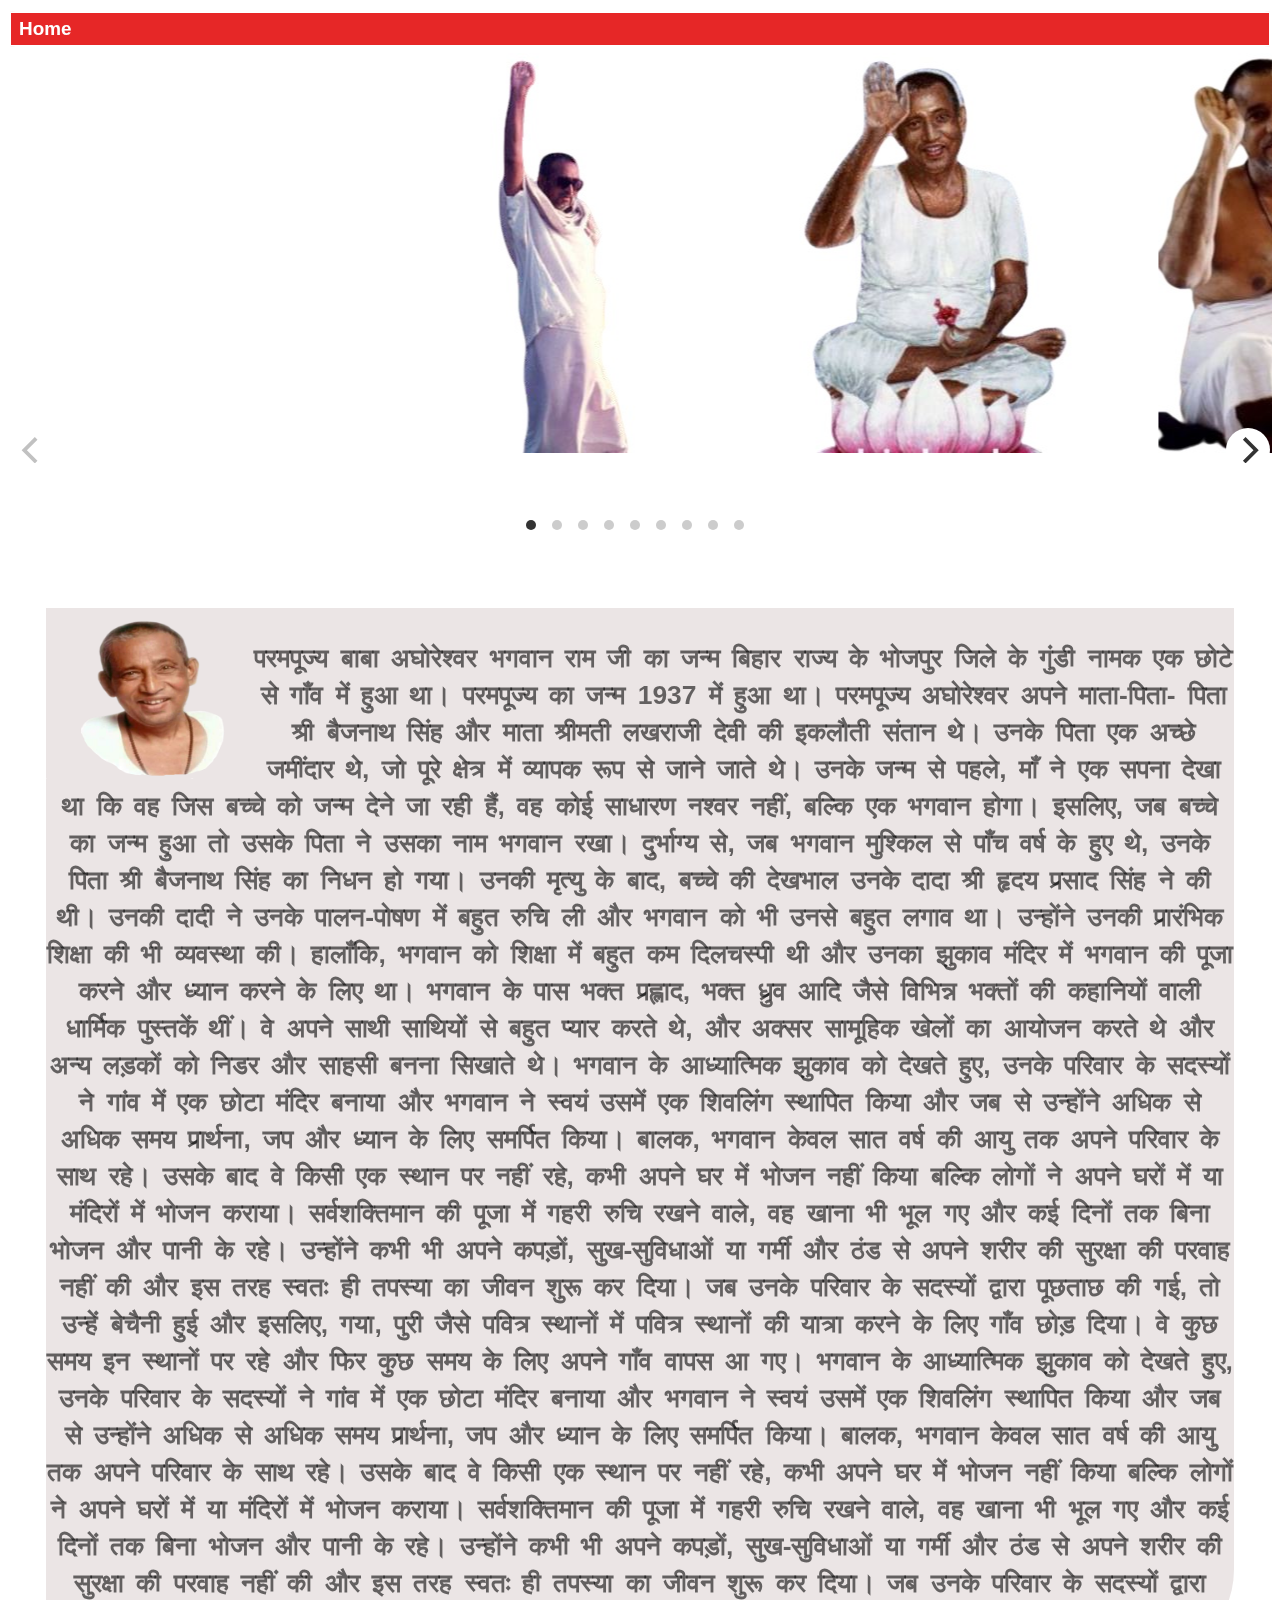
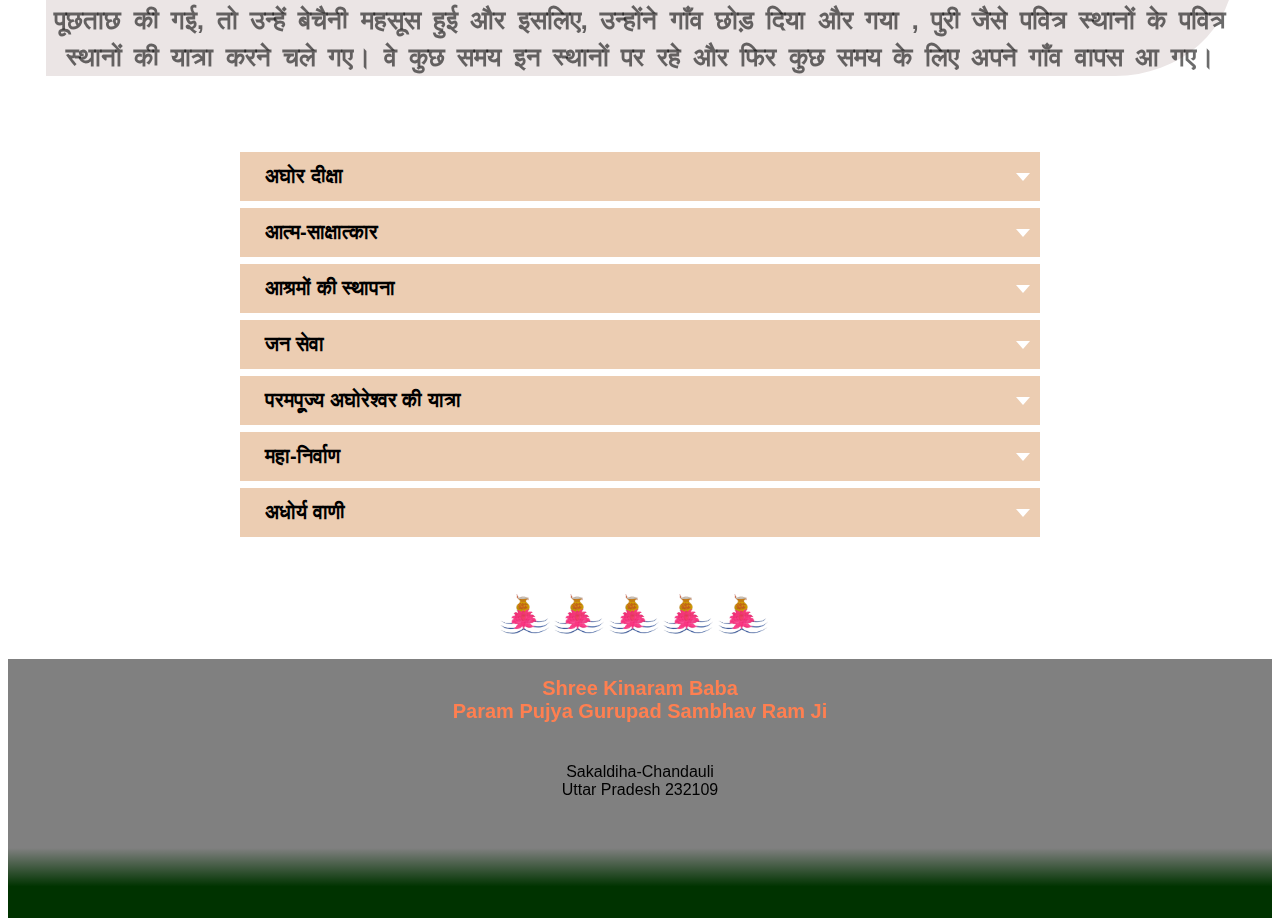
<file: bh1.html>
<html lang="en">
    <title>
        Abhed Ashram
    </title>
    <head>
      <meta charset="utf-8">
        <meta name="viewport" content="width=device-width, initial-scale=1.0">
        <meta name="keyword" content="param pujya bhagwan ram ji ,vadhoot bhagwan ram kushth seva aashram ,param pujya Aghoreswar bhagwan ram , 
        MahaPrabhu , sarwesvari">
        <meta name="keyword" content="अघोरेश्वर भगवान राम महा विभूति स्थल , अघोरेश्वर , परमपूज्य , अवधूत भगवान राम कुष्ठ सेवा आश्रम , 
        अघोर परिषद ट्रस्ट , श्री सर्वेश्वरी समूह , बाबा भगवान राम ट्रस्ट , अघोर पीठ आश्रम , जनसेवा आभेड़ आश्रम , 
        ब्रह्म-निष्ठा आश्रम , भगवान राम , गुंडी">
        <meta name="keyword" content="aghoreshvar bhagavaan ram maha vibhooti sthal , aghoreshvar ,
         paramapujy , avadhoot bhagavaan ram kushth seva aashram , aghor parishad trast , 
         shree sarveshvari samooh , baba bhagavaan raam trast , aghor peeth ashram , 
         janaseva abhed aashram , brahm-nishtha ashram , bhagavaan ram , gundee
        ">
        <meta name="description" content="परमपूज्य अघोरेश्वर जैसे महान संतों का लक्ष्य व्यक्तिगत लोभनहीं है, 
        वे सभी के कल्याण के लिए प्राप्त ज्ञान को साझा करने और फैलाने के लिए उत्सुक होते हैं।">
        
        <link rel="stylesheet" text="style/css" href="css/bh1.css">
        <link rel="shortcut icon" type="image" href="photos/logo.jpg">
    </head>
    <body>
        <div class="headPart">
            <b><a href="index.html" class="Linkclass">Home

            </a></b>
         </div>
        <div style="height: 60%; margin-bottom: 25px;">
        <div  class="carousel" data-flickity='{ "autoPlay": 1500, "pauseAutoPlayOnHover": false }'>
            <div class="carousel-cell"><img src="photos/29.jpg" ></div>
            <div class="carousel-cell"><img src="photos/30.jpg" ></div>
            <div class="carousel-cell"><img src="photos/31.jpg" ></div>
            <div class="carousel-cell"><img src="photos/28.jpg" ></div>
            <div class="carousel-cell"><img src="photos/d292.jpg" ></div>
            <div class="carousel-cell"><img src="photos/d304.jpg" ></div>
            <div class="carousel-cell"><img src="photos/d303.jpg" ></div>
            <div class="carousel-cell"><img src="photos/d305.jpg" ></div>
            <div class="carousel-cell"><img src="photos/d306.jpg" ></div>
          </div>
        </div>

        
         <div class="kina_div"  >
            <img src="photos/d301.jpg" style="width: 5.5cm; float: left;">
            <p style="word-spacing: 5px; line-height: 37px; font-weight: bolder; color: rgba(0, 0, 0, 0.582);">
                परमपूज्य बाबा अघोरेश्वर भगवान राम जी का जन्म बिहार राज्य के भोजपुर जिले के गुंडी नामक एक छोटे से
                 गाँव में हुआ था। परमपूज्य का जन्म 1937 में हुआ था। परमपूज्य अघोरेश्वर अपने माता-पिता- पिता श्री बैजनाथ सिंह 
                 और माता श्रीमती लखराजी देवी की इकलौती संतान थे। उनके पिता एक अच्छे जमींदार थे, जो पूरे क्षेत्र में व्यापक
                  रूप से जाने जाते थे। उनके जन्म से पहले, माँ ने एक सपना देखा था कि वह जिस बच्चे को जन्म देने जा रही हैं,
                   वह कोई साधारण नश्वर नहीं, बल्कि एक भगवान होगा। इसलिए, जब बच्चे का जन्म हुआ तो उसके पिता ने उसका 
                   नाम भगवान रखा।

                दुर्भाग्य से, जब भगवान मुश्किल से पाँच वर्ष के हुए थे, 
                उनके पिता श्री बैजनाथ सिंह का निधन हो गया। उनकी मृत्यु के बाद, बच्चे की देखभाल उनके 
                दादा श्री हृदय प्रसाद सिंह ने की थी। उनकी दादी ने उनके पालन-पोषण में बहुत रुचि ली और 
                भगवान को भी उनसे बहुत लगाव था। उन्होंने उनकी प्रारंभिक शिक्षा की भी व्यवस्था की। हालाँकि, 
                भगवान को शिक्षा में बहुत कम दिलचस्पी थी और उनका झुकाव मंदिर में भगवान की पूजा करने और 
                ध्यान करने के लिए था। भगवान के पास भक्त प्रह्लाद, भक्त ध्रुव आदि जैसे विभिन्न भक्तों की कहानियों 
                वाली धार्मिक पुस्तकें थीं। वे अपने साथी साथियों से बहुत प्यार करते थे, और अक्सर सामूहिक खेलों का 
                आयोजन करते थे और अन्य लड़कों को निडर और साहसी बनना सिखाते थे।
                
                भगवान के आध्यात्मिक झुकाव को देखते हुए, उनके परिवार के सदस्यों ने गांव में एक छोटा मंदिर बनाया और 
                भगवान ने स्वयं उसमें एक शिवलिंग स्थापित किया और जब से उन्होंने अधिक से अधिक समय प्रार्थना, जप और ध्यान के 
                लिए समर्पित किया। बालक, भगवान केवल सात वर्ष की आयु तक अपने परिवार के साथ रहे। उसके बाद वे किसी एक 
                स्थान पर नहीं रहे, कभी अपने घर में भोजन नहीं किया बल्कि लोगों ने अपने घरों में या मंदिरों में भोजन कराया। 
                सर्वशक्तिमान की पूजा में गहरी रुचि रखने वाले, वह खाना भी भूल गए और कई दिनों तक बिना भोजन और पानी के रहे। 
                उन्होंने कभी भी अपने कपड़ों, सुख-सुविधाओं या गर्मी और ठंड से अपने शरीर की सुरक्षा की परवाह नहीं की और इस तरह 
                स्वतः ही तपस्या का जीवन शुरू कर दिया। जब उनके परिवार के सदस्यों द्वारा पूछताछ की गई, तो उन्हें बेचैनी हुई और इसलिए, 
                गया, पुरी जैसे पवित्र स्थानों में पवित्र स्थानों की यात्रा करने के लिए गाँव छोड़ दिया। वे कुछ समय इन स्थानों पर रहे और फिर कुछ 
                समय के लिए अपने गाँव वापस आ गए।
                
                भगवान के आध्यात्मिक झुकाव को देखते हुए, उनके परिवार के सदस्यों ने गांव में एक छोटा मंदिर बनाया और 
                भगवान ने स्वयं उसमें एक शिवलिंग स्थापित किया और जब से उन्होंने अधिक से अधिक समय प्रार्थना, जप और 
                ध्यान के लिए समर्पित किया। बालक, भगवान केवल सात वर्ष की आयु तक अपने परिवार के साथ रहे। उसके बाद वे 
                किसी एक स्थान पर नहीं रहे, कभी अपने घर में भोजन नहीं किया बल्कि लोगों ने अपने घरों में या मंदिरों में भोजन कराया। 
                सर्वशक्तिमान की पूजा में गहरी रुचि रखने वाले, वह खाना भी भूल गए और कई दिनों तक बिना भोजन और पानी के रहे। 
                उन्होंने कभी भी अपने कपड़ों, सुख-सुविधाओं या गर्मी और ठंड से अपने शरीर की सुरक्षा की परवाह नहीं की और इस 
                तरह स्वतः ही तपस्या का जीवन शुरू कर दिया। जब उनके परिवार के सदस्यों द्वारा पूछताछ की गई, तो उन्हें बेचैनी 
                महसूस हुई और इसलिए, उन्होंने गाँव छोड़ दिया और गया , पुरी जैसे पवित्र स्थानों के पवित्र स्थानों की यात्रा करने चले गए। 
                वे कुछ समय इन स्थानों पर रहे और फिर कुछ समय के लिए अपने गाँव वापस आ गए।
                </p>
          </div>
          <div style="height: auto; background-color:#fff; ">
           <div class="cont">
            <label class="acc-tri" for="ac1">
                <b>अघोर दीक्षा</b>
            </label>
            <input type="radio" class="ac_hide" id="ac1" name="x1">
            <div class="acc-con" style="word-spacing: 5px;line-height: 26px; overflow: auto; color: #000; ">
                <h3 style="text-align: center;color:  #5a2f075b;"> अघोर दीक्षा</h3>
               <p>परमपूज्य अघोरेश्वर भगवान राम 
                जी न नौ साल की उम्र में आखिरकार गुंडी गांव को छोड़कर वह
                काशी की पवित्र नगरी (1946-49) आ गए। उन्हें भगवान विश्वनाथ के दर्शन की लालसा थी। उसने
                दशाश्वमेध घाट पर पहुंचे लेकिन वहां से उन्हें पता नहीं था कि कहां जाना है। इस बीच, एक
                रेशम की साड़ी में बूढ़ी औरत उनके पास आई और पूछा कि क्या वह विश्वनाथ मंदिर जाना चाहते हैं
                । उन्होंने जवाब दिया 'हां वास्तव में'। उन्हें गंगा में स्नान करने के लिए कहा गया जिसके बाद बुढ़िया
                महिला उनके साथ मंदिर गई। भगवान काशी के दर्शन से वे बहुत प्रसन्न हुए
                विश्वनाथ और जीवन भर वहीं रहने की कामना की। लेकिन जल्द ही वह और बूढ़ी औरत 
                अन्नपूर्णा मंदिर की ओर बढ़े, जहाँ बूढ़ी औरत  गायब हो गई। वह हैरान थे क्योंकि वह नहीं जनते थे कि वह कौन औरत थी।
                फिर भी, वह हरिश्चंद्र घाट की ओर चल पडे जहाँ महाराज श्री बाबा किना राम जी का स्थान भी है। यहां, वह उस स्थान के तत्कालीन महंत बाबा राजेश्वर राम जी (महाराजा श्री बाबा किना राम जी के 11वें उत्तराधिकारी) से मिले। यह निर्णय लिया गया कि उन्हें अघोरियों के आदेश में शामिल होना चाहिए और दीक्षा  के समारोह से गुजरना चाहिए। हालाँकि इससे पहले, उन्हें एक वैष्णव संत द्वारा दीक्षा दी गई थी, उन्होंने बाबा राजेश्वर राम जी से अघोर दीक्षा ली और उनका नाम भगवान राम रखा गया।
                
               </p>
               <div style="align-items: center; text-align: center;   ">
                <img src="photos/shiv.jpg" width="50vw" height="40px" >
               </div>
            </div>
            <label class="acc-tri" for="ac2">
                <b>आत्म-साक्षात्कार</b>
            </label>
            <input type="radio" class="ac_hide" id="ac2" name="x1">
            <div class="acc-con" style="word-spacing: 5px;line-height: 26px; overflow: auto; color: #000; ">
                <h3 style="text-align: center;color:  #5a2f075b;"> आत्म-साक्षात्कार</h3>
                <p>
                    परमपूज्य अघोरेश्वर भगवान राम 
                    जी ने लंबे समय तक बाबा किना राम जी  के आश्रम में नहीं रह सके | 
                    उन्होंने 1949-50 (बारह-तेरह वर्ष की आयु) में यह स्थान छोड़ दीये । 
                    वह गंगा और सोनभद्र के तट पर घूमते रहे और अपनी तपस्या और पूजा करते रहे। 
                    महरौरा (उत्तर प्रदेश में सकलडीहा के पास) के श्मशान घाट में गंगा के तट पर बैठकर तीन दिन 
                    और तीन रात की कठोर तपस्या के बाद उन्होंने अपनी प्रारंभिक किशोरावस्था (चौदह-पंद्रह वर्ष की आयु) 
                    में आत्म-साक्षात्कार प्राप्त किया।


                </p>
                <div style="align-items: center; text-align: center;   ">
                    <img src="photos/shiv.jpg" width="50vw" height="40px" >
                   </div>
            </div>
            <label class="acc-tri" for="ac3">
                <b>आश्रमों की स्थापना</b>
            </label>
            <input type="radio" class="ac_hide" id="ac3" name="x1">
            <div class="acc-con" style="word-spacing: 5px;line-height: 26px; overflow: auto; color: #000; ">
                <h3 style="text-align: center;color:  #5a2f075b;"> आश्रमों की स्थापना</h3>
                <p>
                    परमपूज्य अघोरेश्वर कुछ समय के लिए मनिहारा गाँव में एक तालाब के किनारे झोपड़ी में रुके थे। 
                    मनिहारा में रहकर, उन्होंने सकलडीहा के ताजपुर गाँव के पास हरिहरपुर (1953-54) में 'आदि आश्रम' के नाम 
                    से जाना जाने वाला एक आश्रम स्थापित किया।

                    परमपूज्य अघोरेश्वर ने विंध्य की घाटियों में अपनी तपस्या की और कुछ समय के लिए विंध्य श्रेणी की 
                    आस्था-भुजी पहाड़ियों में काली-कोह नामक स्थान पर रहे। यहीं पर जशपुर के तत्कालीन शासक राजर्षि विजय 
                    भूषण सिंहदेव जी परमपूज्य अघोरेश्वर भगवान राम जी  के दर्शन के लिए आए थे और उन्हें जशपुर आमंत्रित किये थे । 
                    राजर्षि विजय भूषण सिंहदेव जी ने मध्य प्रदेश (अब छत्तीसगढ़) के जशपुर जिले के नारायणपुर, सोगरा और गम्हरिया 
                    गाँवों में भूमि दान की। परमपूज्य अघोरेश्वर ने तीन जशपुर आश्रमों की स्थापना की , 1957-58 में 'जनसेवा आभेड़ 
                    आश्रम' नारायणपुर (जशपुर), 1960 में 'ब्रह्म-निष्ठा आश्रम' सोगरा (जशपुर) और 1962 में 'अघोर पीठ आश्रम' 
                    वामदेव नगर, गम्हरिया (जशपुर)।


                </p>
                <div style="align-items: center; text-align: center;   ">
                    <img src="photos/shiv.jpg" width="50vw" height="40px" >
                   </div>
            </div>
            <label class="acc-tri" for="ac4">
                <b>जन सेवा</b>
            </label>
            <input type="radio" class="ac_hide" id="ac4" name="x1">
            <div class="acc-con" style="word-spacing: 5px;line-height: 26px; overflow: auto; color: #000; ">
                <h3 style="text-align: center;color:  #5a2f075b;"> जन सेवा</h3>
                <p>
                    परमपूज्य अघोरेश्वर जैसे सच्चे संतों का अंतिम लक्ष्य व्यक्तिगत मुक्ति नहीं है, वे सभी के कल्याण के लिए 
                    प्राप्त ज्ञान को साझा करने और फैलाने के लिए उत्सुक होते हैं। आध्यात्मिक भक्ति को सामाजिक आयाम प्रदान 
                    करने के लिए परमपूज्य अघोरेश्वर ने 30 जनवरी 1961 को 'बाबा भगवान राम ट्रस्ट' की स्थापना की, जो ट्रस्ट 
                    अधिनियम के तहत पंजीकृत है। इस ट्रस्ट की कल्याणकारी गतिविधियों को अंजाम देने के लिए, परमपूज्य ने 
                    'श्री सर्वेश्वरी समूह' संस्था की स्थापना की। इसका पहला स्थापना दिवस 21 सितंबर, 1961 को वाराणसी के 
                    मडुआडीह में हाजी सुलेमान के बगीचे में मनाया गया था और संस्था को औपचारिक रूप से 28 नवंबर, 1961 
                    को सोसायटी पंजीकरण अधिनियम के तहत पंजीकृत किया गया था। 'समुह' के कल्याण कार्यों की शुरुआत करते 
                    हुए, परमपूज्य अघोरेश्वर गैर-समृद्ध आबादी के स्वैच्छिक योगदान की मदद से, 1962 में पराव, वाराणसी में कुष्ठ 
                    उपचार केंद्र - 'अवधूत भगवान राम कुष्ठ सेवा आश्रम'  शुरू किया। वर्तमान में इस आश्रम में 'श्री सर्वेश्वरी समूह' 
                    का प्रधान कार्यालय स्थापित है। परमपूज्य ने 26 मार्च 1985 को 'अघोर परिषद ट्रस्ट' की भी स्थापना की, जो ट्रस्ट 
                    अधिनियम के तहत पंजीकृत है। परमपूज्य अघोरेश्वर द्वारा स्थापित तीनों संस्थाएं - 'बाबा भगवान राम ट्रस्ट', 
                    'श्री सर्वेश्वरी समूह' और 'अघोर परिषद ट्रस्ट' समाज में जरूरतमंदों और असहायों की सेवा और आपसी सहयोग 
                    विकसित करके सार्वजनिक जीवन को समृद्ध बनाने के लिए समर्पित हैं। 
                </p>
                <div style="align-items: center; text-align: center;   ">
                    <img src="photos/shiv.jpg" width="50vw" height="40px" >
                   </div>
            </div>
            <label class="acc-tri" for="ac5">
                <b>परमपूज्य अघोरेश्वर की यात्रा</b>
            </label>
            <input type="radio" class="ac_hide" id="ac5" name="x1">
            <div class="acc-con"  style="overflow: auto;">
                <h3 style="text-align: center;color:  #5a2f075b;"> यात्रा</h3>
                <p  >
                    परमपूज्य अघोरेश्वर ने भारत के कोने-कोने में यात्रा की और हिमालय की यात्रा भी की। उन्होंने 
                </p>
                    <ul>
                   <li> नेपाल,</li>
                   <li> अफगानिस्तान,</li>
                   <li>ईरान, </li>
                   <li> इराक, </li>
                   <li>सऊदी अरब,</li> 
                   <li> लेबनान, </li>
                   <li>फ्रांस, </li>
                   <li>इटली, </li>
                   <li> ब्रिटेन, </li>
                   <li>अमेरिका </li>
                   <li>और मैक्सिको</li>
                    </ul>
                    <p  style="word-spacing: 5px;line-height: 26px; overflow: auto; color: #000; ">
                        का भी दौरा किया। परमपूज्य ने सीधे औघर सिद्धों (संतों) 
                        और सिद्ध पीठों (पवित्र स्थानों) से संपर्क
                     किया और कुछ साधुओं के अनिश्चित व्यवहार के कारण अघोर परंपरा के बारे में समाज में विभिन्न भ्रांतियों की 
                     निंदा की। एक सच्चे सुधारवादी की तरह, परमपूज्य ने आधुनिक समय के अनुरूप अघोरी प्रथाओं में बदलाव लाए। 
                     उन्होंने परंपरा को सरल बनाया ताकि यह जनता को आकर्षित करे। परमपूज्य अघोरेश्वर ने 'अघोर अनुसंधान संस्थान 
                     और पुस्तकालय' की भी स्थापना की, जो वर्तमान में अघोर परिषद ट्रस्ट के तहत चल रहा है। यह न 
                     केवल अघोर-साधना का संस्थान है, बल्कि अघोर परंपरा में शोध करने वाले जिज्ञासु शोधकर्ताओं के लिए 
                     एक मार्गदर्शक भी है।

                    अपनी यात्रा के दौरान, परमपूज्य को व्यापक रूप से लोगों के जीवन को देखने और अध्ययन करने के 
                    पर्याप्त अवसर मिले। परमपूज्य ने वर्तमान धार्मिक रीति-रिवाजों और सामाजिक प्रथाओं से जुड़े मिथकों और 
                    धूमधाम को चुनौती दी।  परमपूज्य अघोरेश्वर बार-बार उपदेश देते थे और इस प्रकार आधुनिक समय के गरीब और 
                    उत्पीड़ित लोगों को एक नई दिशा देते थे। एक सच्चे 'युगपुरुष' (उम्र के अनुकूल) के रूप में, परमपूज्य ने आम 
                    जन  की सेवा के लिए चिकित्सा विज्ञान और धर्म दोनों का इस्तेमाल किया।

                    परमपूज्य द्वारा स्थापित आश्रम समाज पर बोझ नहीं हैं। भक्त स्वयं श्रम करते हैं, फसलों और सब्जियों का 
                    उत्पादन करते हैं जो न केवल निवासियों, भक्तों और आगंतुकों के लिए पर्याप्त हैं, बल्कि आश्रम के शुभचिंतकों 
                    को भी उपहार में दिए जाते हैं। परमपूज्य अघोरेश्वर ने कहा, "आज के मंदिरों के विपरीत, हम संघर्ष के बीज 
                    नहीं बोते हैं। हम लोगों को, चाहे वे किसी भी धर्म के हों, समान भाईचारे और ज्ञान की ओर प्रेरित करते हैं।
                    " परमपूज्य अघोरेश्वर ने अघोर साधना को मानव सेवा के साथ मिला दिया जो उनके आश्रमों में प्रचलित है। 
                    उनकी सुधार गतिविधियों के कारण, परमपूज्य अघोरेश्वर को 'संतों के बीच एक सुधारक'  के रूप में जाना जाता है।
 
                    विकसित करके सार्वजनिक जीवन को समृद्ध बनाने के लिए समर्पित हैं। 
                </p>
                <div style="align-items: center; text-align: center;   ">
                    <img src="photos/shiv.jpg" width="50vw" height="40px" >
                   </div>
            </div>
            <label class="acc-tri" for="ac6">
                <b>महा-निर्वाण</b>
            </label>
            <input type="radio" class="ac_hide" id="ac6" name="x1">
            <div class="acc-con" >
                <p style="word-spacing: 5px;line-height: 26px; overflow: auto; color: #000; ">
                    <h3 style="text-align: center;color:  #5a2f075b;"> महा-निर्वाण</h3>
                    परमपूज्य अघोरेश्वर भगवान राम 
                    जी ने निराश कोढ़ियों, निराश्रित और शोषित लोगों की जीवन भर सेवा करने के बाद, परमपूज्य अघोरेश्वर भगवान राम 
                    जी ने 29 नवंबर 1992 को मैनहट्टन, न्यूयॉर्क में महा-निर्वाण लिया। परमपूज्य अघोरेश्वर के अंतिम शब्द थे:
                    </p>

                    <h4 style="text-align: center; color: lightcoral;">“रमता है तो कौन घाट-घाट में विराट है,<br>
                    रमता है तो कौन, बता दे कोई”
                    </h4>
                    
                    
                    <p style="word-spacing: 5px;line-height: 26px; overflow: auto; color: #000; ">
                        ”मैं, अघोरेश्वर, हर जगह, हर समय स्वतंत्र रूप से चलता हूं। मैं, अघोरेश्वर, सूर्य की किरणों में, 
                    चंद्रमा की किरणों में, हवा के अणुओं में और पानी की हर बूंद में मौजूद हूं। मैं, अघोरेश्वर, 
                    सभी में मौजूद हूं पृथ्वी के प्राणी, वृक्षों में,  फूलों और वनस्पतियों में। मैं एक रूप भी हूं और 
                    मैं निराकार भी  हूं। मैं सुख में भी हूं और दुख में भी। आशा में भी हूं और निराशा में भी। 
                    एक ही समय में भविष्य। मैं जानने योग्य और अनजाना भी हूं। मैं स्वतंत्र और बंधन भी हूं। 
                    आप मुझे अपने सहयोगी के रूप में भक्ति के साथ जिस रूप में खोजेंगे, आप मुझे पाएंगे। सच सच्चा सच”
                    
                    परमपूज्य अघोरेश्वर के इस नश्वर संसार को छोड़ने के समय उनके शिष्य पूज्य गुरुपद संभव 
                    राम जी उनके साथ थे। उनकी इच्छा के अनुसार, उनके शरीर को वाराणसी में गंगा तट पर 
                    आग की लपटों में डाल दिया गया था। यह स्थान 'अघोरेश्वर भगवान राम महा विभूति स्थल' के 
                    नाम से जाना जाता है, जो अवधूत भगवान राम कुष्ठ सेवा आश्रम, श्री सर्वेश्वरी समूह संस्थान देवस्थानम से 
                    एक किलोमीटर की दूरी पर है।
                     </p>
                     <div style="align-items: center; text-align: center;   ">
                        <img src="photos/shiv.jpg" width="50vw" height="40px" >
                       </div>
            </div>
            <label class="acc-tri" for="ac7">
                <b>अधोर्य वाणी</b>
            </label>
            <input type="radio" class="ac_hide" id="ac7" name="x1">
            <div class="acc-con" style="word-spacing: 5px;line-height: 26px; overflow: auto; color: #000; ">
                <h3 style="text-align: center;color:  #5a2f075b;"> अधोर्य वाणी</h3>
                <p >
                    <ul>
                        <li>जीता वही है जो कर्म निष्ठ हो ।।</li>
                        <li>लोढ़ा करे बड़ाई कि हमहू शिव के भाई ।। </li>
                        <li> जिसे जीवित - जागृत प्राणियों से प्रेम नहीं होता। <br>
                            उसे मन्दिर में बैठे पत्थर के देवता और मस्जिद के शन्य निराकार ईश्वर से प्रेम नहीं हो सकत ।।</li> 
                        <li>बुरी आदतों की दवा केवल मौत होती है ।।</li>
                        <li>जो आलस्य निद्रा और जम्हाई से ग्रसित है ।<br>
                            वह दुःख कलेश का भाजन होता है।।
                        </li>
                        <li>पाप के बाप का ही नाम लोभ हैं ।।</li>
                        <li> मन, कर्म और वचन से अपने आप पर बराबर ध्यान रखना ही तपस्या है ।।</li>
                        <li>अनर्गल बातो, विचारो और प्रलापो का त्याग ही व्रत है ।।</li> 
                        <li> आज का कर्म कल का भविष्य ।।</li>
                        <li>आपको अपने ऊपर विश्वास करना है और आपका यही विश्वास सबसे बड़ा सत्संग हैं ।।</li>
                        <li>जो घोर न  हो ,कठिन न हो, कड़वा न हो उसे अघोर कहते हैं ।।</li>
                        <li>करनी करे सो पुट हमारा , कथनी कथे सो नाती ।<br>
                             रहनी रहे सो गुरु हमारा हम रहनी के साथी ।। </li>
                        <li>तु कुछ न बन सिर्फ मनुष्य बन जा।।</li> 
                        <li>पशु और मनुष्य के वीच एक विशेष अन्तर यह है।<br>
                            कि मनुष्य अपने स्वभाव विचार और चितन को बदल सकता हैं।।
                     </li> 
                        <li>आकाश और पृथ्वी भगवान कपालिका के ये दोनों दूत सब जगह हैं । 
                            <br> यह  सबका सुकर्म-कुकर्म देखते रहने हैं ।।</li>
                        <li>दुखियों की सेवा ईश्वर की सेवा है।<br>
                          सच्ची सेवा श्रेष्ठ कर्मों एवं मन की अच्छी  प्रेरणाओ द्वारा होती हैं   ।।</li> 
                        <li> हम लोग ब्राम्हण , क्षत्रिय, शूद्र, वैश्य हो सकते हैं , लेकिन मनुष्य बनने के लिए तैयार नही है ।।</li>
                        
                       </ul>
                </p>
                <div style="align-items: center; text-align: center;   ">
                    <img src="photos/shiv.jpg" width="50vw" height="40px" >
                   </div>
            </div>
        </div>
        </div>

        <div style="align-items: center; text-align: center;   width: 99%; ">
            <img src="photos/san.jpg" width="50vw" height="40px" >
            <img src="photos/san.jpg" width="50vw" height="40px" >
            <img src="photos/san.jpg" width="50vw" height="40px" >
            <img src="photos/san.jpg" width="50vw" height="40px" >
            <img src="photos/san.jpg" width="50vw" height="40px" >
            </div>   

        <div class="endPart" style="width: 100%;">
            
            <h4>
                <br>
                <a href="k1.html" class="linkd">Shree Kinaram Baba</a>
                
                <br>
                <a href="gurupadbaba.html" class="linkd">Param Pujya Gurupad Sambhav Ram Ji</a>
                <br>
               </h4>
              <br> Sakaldiha-Chandauli 
                  <br>  Uttar Pradesh 232109
                  <br>
     </div>
     <div style="width: 100%; margin-top: 0%; background: linear-gradient(to bottom, #808080 0%, #003300 55%);height: 70px;float: left;">

    </div>
    
          <script src="javascript/flickity.js"></script>
    </body>
</html>
</file>
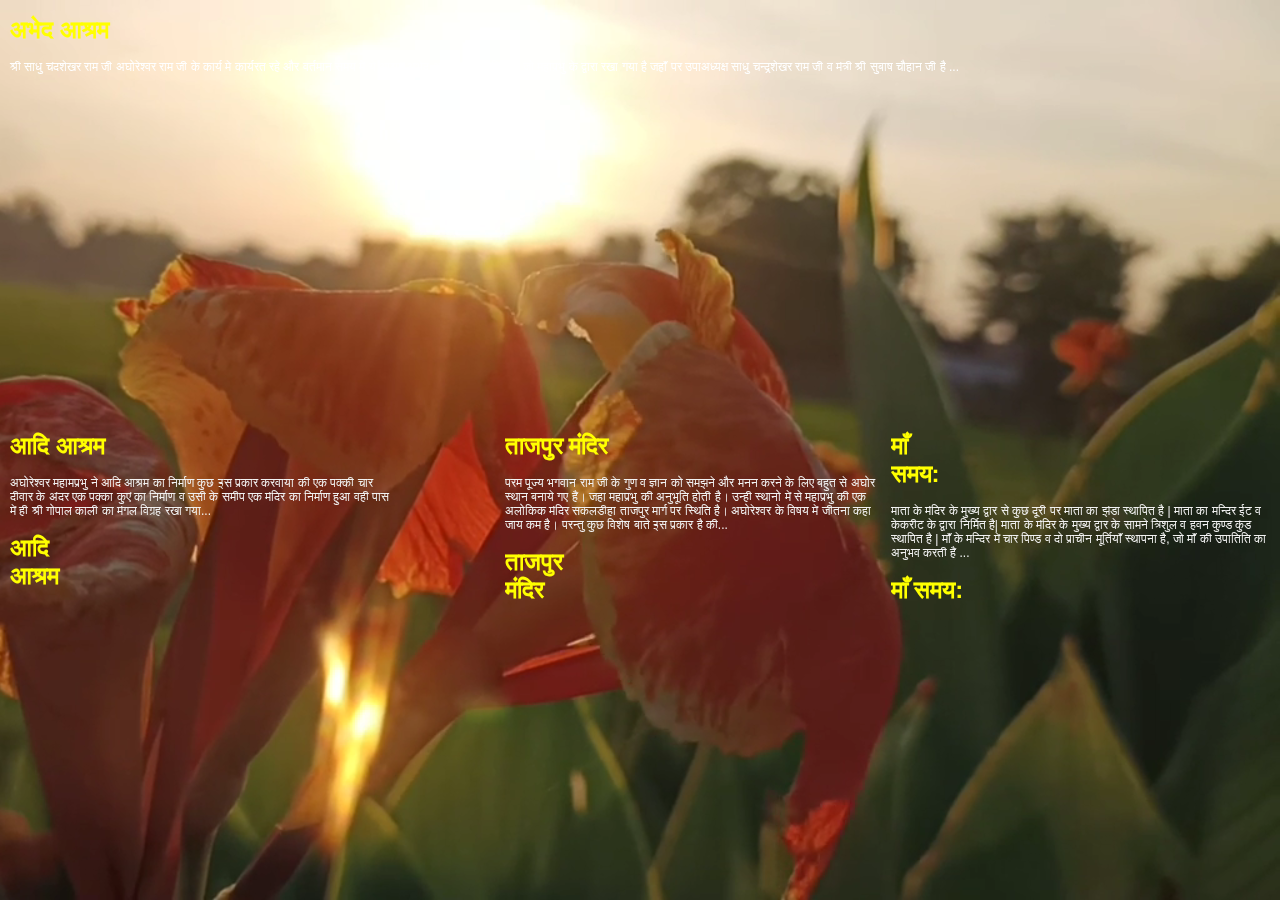
<file: front2.html>
<!DOCTYPE html>
<html>
<head>
  <title>
    Abhed Ashram
    </title>
    <meta charset="utf-8">
<meta name="viewport" content="width=device-width, initial-scale=1">
<meta name="keyword" content="Adi Ashram ,Maa samya ,MahaPrabhu Mandir ,Abhed Ashram">
<link rel="shortcut icon" type="image" href="photos/logo.jpg">
<style>

body {
  margin: 0;
  font-family: Arial;
  font-size: 12px;
  
}
a{
  text-decoration: none;
  color: rgb(255, 255, 0);
}

#myVideo {
  position: fixed;
  right: 0;
  bottom: 0;
  min-width: 100%; 
  min-height: 100%;
}

.content {
  position:relative;
  
  color: #f1f1f1;
  width: 30vw;

  height: 230px;
  overflow: auto;
  margin-right: 2px;
  float: right;
  bottom: 0;
  
  margin-right: 5.5px;
}
.conten {
  position:relative;
  
  color: #f1f1f1;
  width: 30vw;
  
  float: right;
  bottom: 0;

  overflow: auto;
  
  height: 230px;
  margin-right: 2px;

}
.conten2{
  position:relative;
  
  color: #f1f1f1;
  width: 30vw;
  overflow: auto;
  
  float: left;
  bottom: 0;
  padding-bottom:10px;
  
  margin-left: 5px;
  height: 230px;
  margin-right: 2px;
}
.conten3{
    
    width: auto;
    height: 400px;
    
    
    
    position: relative;
    color: #fff;
    margin-top: 1px;
    margin-left: 5px;
    
}


</style>
</head>
<body>
<div class="conten3">
<video autoplay muted loop id="myVideo">
  <source src="videos/9.mp4" type="video/mp4">
  Your browser does not support HTML5 video.
</video>
<div class="conten3" >
   <a href="abhed.html"><h1>अभेद आश्रम</h1></a>
    <p>श्री साधु चंदशेखर राम जी अघोरेश्वर राम जी के कार्य मे कार्यरत  
      रहे और वर्तमान समय में ये आश्रम अभेद आश्रम से  नामांकित है जो महाप्रभु के द्वारा रखा गया है 
      जहाँ पर  उपाअध्यक्ष साधु चन्द्रशेखर राम जी व मंत्री श्री सुबाष चौहान जी है ...
    </p>
    
  </div>

<div class="content">
  <a href="maa.html"><h1>माँ <br>समय:</h1></a>
  <p>
    माता के  मंदिर के मुख्य द्वार से कुछ दूरी पर माता का झंडा स्थापित है |
				माता का मन्दिर ईट व केकरीट के द्वारा निर्मित है|  
				माता के मंदिर  के मुख्य द्वार के सामने त्रिशुल व हवन कुण्ड कुंड स्थापित है | 
				माँ के मन्दिर में चार पिण्ड व दो प्राचीन मूर्तियाँ स्थापना है, जो माँ की उपातिति का अनुभव करती  हैं ...
   <a href="maa.html"> <h1>माँ समय:</h1></a>
  </p>
  
</div>
<div class="conten" >
  <a href="tajpur.html"><h1>ताजपुर मंदिर</h1></a>
  <p>परम पूज्य भगवान राम जी के गुण व ज्ञान को समझने और 
    मनन करने के लिए बहुत से अघोर स्थान बनाये गए हैं।
    जहां महाप्रभु की अनुभूति होती है।
    उन्ही स्थानो में से महाप्रभु की एक अलोकिक मंदिर सकलडीहा ताजपुर मार्ग पर स्थिति है।
    अघोरेश्वर के विषय में जीतना कहा जाय कम है। परन्तु कुछ विशेष बाते इस प्रकार है की...
        <a href="tajpur.html"><h1>ताजपुर<br>मंदिर</h1></a>
    </p>
</div>
<div class="conten2" >
    <a href="aadiashram.html"><h1 > आदि आश्रम</h1></a>
    <p>
      अघोरेश्वर महामप्रभु  ने आदि आश्रम का निर्माण कुछ इस प्रकार 
        करवाया की एक पक्की चार दीवार के अंदर एक पक्का कुएं का निर्माण व उसी  
        के समीप एक मंदिर का निर्माण हुआ वही पास में ही श्री गोपाल काली का मंगल विग्रह रखा गया...
         <a href="aadiashram.html"> <h1 > आदि <br>आश्रम</h1></a>
      </p>
  </div>
  
  
</div>



</body>
</html>
</file>
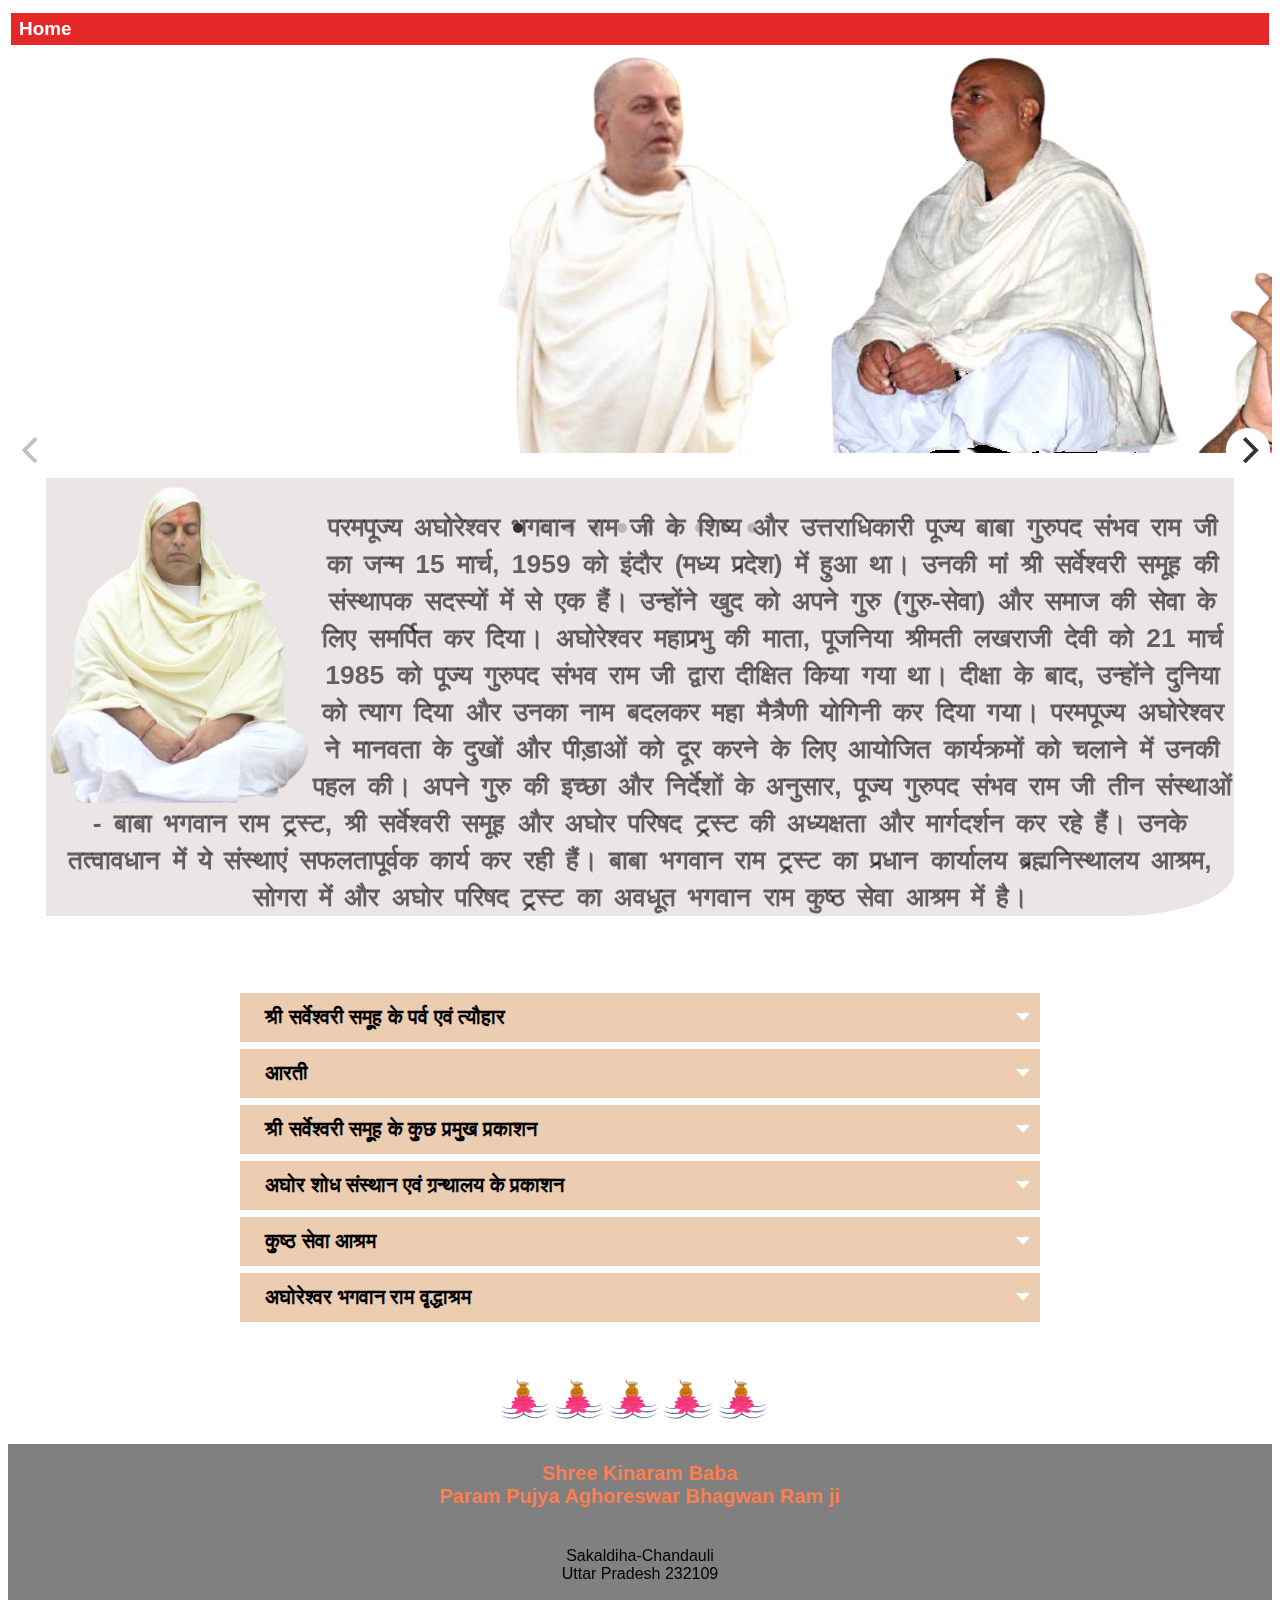
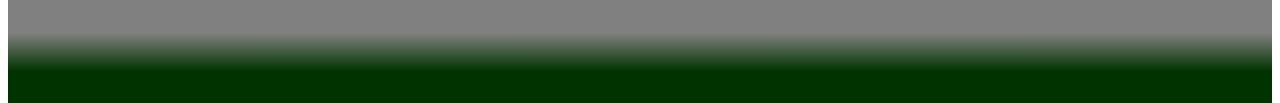
<file: gurupadbaba.html>
<!DOCTYPE html>
<html lang="en">
    <title>
        Abhed Ashram
    </title>
    <head>
        <meta http-equiv="refresh" content="20">
      <meta charset="utf-8">
        <meta name="viewport" content="width=device-width, initial-scale=1.0">
        <link rel="shortcut icon" type="image" href="photos/logo.jpg">
        <link rel="stylesheet" text="style/css" href="css/bh1.css">
        <meta name="keyword" content="अघोरेश्वर भगवान राम वृद्धाश्रम , सबसे अधिक कुष्ठ रोगियों को पंजीकृत , 
         कुष्ठ सेवा आश्रम , पूज्य गुरुपद संभव राम जी , महा मैत्रैणी योगिनी">
        <meta name="keyword" content="aghoreshvar bhagavaan ram vrddhaashram , 
          sabase adhik kushth rogiyon ko panjeekrt , kushth seva aashram , 
         pujy gurupad sambhav raam jee , maha maitrainee yoginee
         ">
         <meta name="description" content="परमपूज्य अघोरेश्वर भगवान राम जी के शिष्य और 
         उत्तराधिकारी पूज्य बाबा गुरुपद संभव राम जी का जन्म 15 मार्च, 
         1959 को इंदौर (मध्य प्रदेश) में हुआ था। उनकी मां श्री सर्वेश्वरी समूह की संस्थापक सदस्यों में से एक हैं।">

    </head>
    <body>
        <div class="headPart">
            <b class="Bold">
             <a href="index.html" class="Linkclass"> Home</a>
            </b>
         </div>
        <div style="height: 60%; margin-bottom: 25px;">
        <div  class="carousel" data-flickity='{ "autoPlay": 1500, "pauseAutoPlayOnHover": false }'>
            <div class="carousel-cell"><img src="photos/108.jpg" ></div>
            <div class="carousel-cell"><img src="photos/101.jpg" ></div>
            <div class="carousel-cell"><img src="photos/102.jpg" ></div>
            <div class="carousel-cell"><img src="photos/103.jpg" ></div>
            <div class="carousel-cell"><img src="photos/104.jpg" ></div>
            <div class="carousel-cell"><img src="photos/100.jpg" ></div>
            <div class="carousel-cell"><img src="photos/105.jpg" ></div>
            <div class="carousel-cell"><img src="photos/106.jpg" ></div>
            <div class="carousel-cell"><img src="photos/107.jpg" ></div>
            <div class="carousel-cell"><img src="photos/108.jpg" ></div>
          </div>
        </div>

        
         <div class="kina_div">
            <img src="photos/44.jpg" style="max-width:30%;height:25vw ; float: left; ">
            <p style="word-spacing: 5px; line-height: 37px; font-weight: bolder; color: rgba(0, 0, 0, 0.582);">
                परमपूज्य अघोरेश्वर भगवान राम जी के शिष्य और उत्तराधिकारी पूज्य बाबा गुरुपद संभव राम जी का जन्म 15 मार्च, 1959 को 
                इंदौर (मध्य प्रदेश) में हुआ था। उनकी मां श्री सर्वेश्वरी समूह की संस्थापक सदस्यों में से एक हैं। 
                उन्होंने खुद को अपने गुरु (गुरु-सेवा) और समाज की सेवा के लिए समर्पित कर दिया। अघोरेश्वर 
                महाप्रभु की माता, पूजनिया श्रीमती लखराजी देवी को 21 मार्च 1985 को पूज्य गुरुपद संभव राम जी 
                द्वारा दीक्षित किया गया था। दीक्षा के बाद, उन्होंने दुनिया को त्याग दिया और उनका नाम बदलकर 
                महा मैत्रैणी योगिनी कर दिया गया।

                परमपूज्य अघोरेश्वर ने मानवता के दुखों और पीड़ाओं को दूर करने के लिए आयोजित कार्यक्रमों को चलाने में 
                उनकी पहल की। अपने गुरु की इच्छा और निर्देशों के अनुसार, पूज्य गुरुपद संभव राम जी तीन संस्थाओं - बाबा 
                भगवान राम ट्रस्ट, श्री सर्वेश्वरी समूह और अघोर परिषद ट्रस्ट की अध्यक्षता और मार्गदर्शन कर रहे हैं। उनके तत्वावधान 
                में ये संस्थाएं सफलतापूर्वक कार्य कर रही हैं। बाबा भगवान राम ट्रस्ट का प्रधान कार्यालय ब्रह्मनिस्थालय आश्रम, सोगरा में 
                और अघोर परिषद ट्रस्ट का अवधूत भगवान राम कुष्ठ सेवा आश्रम में है।
            </p>
            

          </div>
          <div style="height: auto; background-color:#fff;">
           <div class="cont">
            <label class="acc-tri" for="ac1">
                <b>श्री सर्वेश्वरी समूह के पर्व एवं त्यौहार</b>
            </label>
            <input type="radio" class="ac_hide" id="ac1" name="x1">
            <div class="acc-con" style="line-height: 26px;word-spacing: 5px;">
                <h3 style="text-align: center;color:  #5a2f075b;"> श्री सर्वेश्वरी समूह के पर्व एवं त्यौहार</h3>
                <p> <ul>
                    <li>मां मैत्रयणी योगिनी जी का निर्वाण दिवस-13 जनवरी </li>
                    <li>अन्यय दिवस- माघ कृष्ण चतुर्दशी </li>
                    <li>प्रयाग (संगम-स्थल) व सोगरा आश्रम</li> 
                    <li>कुष्ठ निवारण दिवस- 30 जनवरी</li>
                    <li>अघोरेश्वर समाधि स्थापना दिवस _15 मार्च</li>
                    <li>अघोर पीठ,  वामदेव नगर गम्हरिया, जशपुर (छ ग)</li>
                    <li>महाशिवरात्रि - फाल्गुन कृष्ण त्रयोदशी</li>
                    <li>बसंतिक नवरात्रि - चैत्र शुक्ल प्रतिपदा से</li> 
                    <li>भैरव पूजा_  वैशाल  कृष्ण चतुर्दशी </li>
                    <li>ब्रह्मनिष्ठालय सोगरा आश्रम, जशपुर (छ.ग. )</li>
                    <li>गुरु पूर्णिमा - आषाढ़ पूर्णिमा - वाराणसी</li>
                    <li>लोलार्क षष्ठी - भाद्रपद शुक्ल पष्ठि</li>
                    <li>अघोरेशवर बाबा भगवान राम जयंती पर्व - भाद्रपद शुक्ल सप्तमी</li> 
                    <li>श्री सर्वेश्वरी समूह स्थापना दिवस - 21 सितंबर</li> 
                    <li>शारदीय नवरात्रि - अश्विन शुक्ल प्रतिपदा से</li>
                    <li>काली पूजा (दीपावली) - कार्तिक अमावस्या</li> 
                    <li>रायबरेली आश्रम का स्थापना दिवस - कार्तिक पूर्णिमा अघोरेश्वर  समाधि स्थापना दिवस - २७ अक्टूबर  ब्रह्मनिष्ठालय सोगरा आश्रम, जशपुर (छ.ग. )</li>
                    <li>परम पूज्य अघोरेश्वर बाबा भगवान राम जी का महानिर्माण दिवस- २९ नवंबर</li>
                   </ul>
                   </p>
                   <div style="align-items: center; text-align: center;   ">
                    <img src="photos/shiv.jpg" width="50vw" height="40px" >
                   </div>
            </div>
            <label class="acc-tri" for="ac2">
                <b>आरती</b>
            </label>
            <input type="radio" class="ac_hide" id="ac2" name="x1">
            <div class="acc-con" style="line-height: 26px;word-spacing: 5px;">
                <h3 style="text-align: center;color:  #5a2f075b;"> आरती</h3>
                <p>
                    श्री औघड़ी आरती<br>
                    ॐ जय औघड़ दिवस , स्वामी जय औघड़ दिवस ।  निराकार साकार निरामय , प्रभु अंतर्यामी ।।  ॐ जय...<br>
                    दया सिन्ध करुणा के सागर , गुणागार देवा ।  <br>
                    ऋद्धि - सिद्धियाँ प्रमुदित करतीं पद - रज की सेवा || ॐ जय...<br>
                    सबलो के शुभ मार्ग प्रदर्शक, अबलो के त्राता ।<br>
                    त्रसित विश्व के दुख के हर्ता , सुख साधन दाता || ॐ  जय...<br> 
                    सत्य धर्म के प्राण ज्योति शिव सस्कृति के प्यारे।  <br>
                    भेद , भाव , खल , द्वेष , दंभ सब तुमसे हैं हारे || ॐ  जय...<br>
                    वेद, पुराण, शास्त्र के ज्ञाता, शंकर अवतारी | <br>
                    यज्ञ, दान, शुभ कार्य, शौर्य के ज्ञानी व्रतधारी||  ॐ जय ... <br>
                    सदाचार संयम के प्रेरक, घट - घट के वासी।  <br>
                    पाकर तुमसा महातपी शुचि , धन्य आज काशी  || ॐ जय ... <br>
                    तुमसे शांति , कान्ति जीवन में हरिजन है पाते ।<br>
                    सुर, किन्नरी , गन्धर्व , यक्ष , गण गुण गरिमा गाते || ॐ जय  ... <br>
                    भव सागर के कुशल खेवइया , योगीराज - योगी ।  <br>
                    महिमा अमित जग में आनंद रस भोगी || ॐ जय ... <br>
                    जो नित पाठ करें उनके घर , सुख सम्पत्ति आवे ।  <br>
                    दैहिक , दैविक, भौतिक भय का संकट मिट जावे || ॐ जय... <br>
                    ॐ जय औघनी दानी , स्वामी जय औघड़ दानी ।  निराकार साकार निरामय , प्रभु अंतर्यामी ।।  जय ...
                    </p>
                    <div style="align-items: center; text-align: center;   ">
                        <img src="photos/shiv.jpg" width="50vw" height="40px" >
                       </div>
            </div>
            <label class="acc-tri" for="ac3">
                <b>श्री सर्वेश्वरी समूह के कुछ प्रमुख प्रकाशन</b>
            </label>
            <input type="radio" class="ac_hide" id="ac3" name="x1">
            <div class="acc-con" style="line-height: 26px;word-spacing: 5px;">
                <h3 style="text-align: center;color:  #5a2f075b;">श्री सर्वेश्वरी समूह के कुछ प्रमुख प्रकाशन</h3>
                <p>
                    1_ सफल योनि<br>
                    2_ औघड भगवान राम 'ग्रंथ'<br>
                    3_ अघोरेशवर स्मृथि बचनामृत<br>
                    4_  अघोर गुरु गुह<br>
                    5_  अघोरेशवर संवेदनाशील<br>
                    6_ अघोर वचन शास्त्र<br>
                    7_ अघोरेशवर कथा<br>
                    8_ अघोरेशवर अनुप्राणित<br>
                    9_ औघड वाणी संग्रह<br>
                    10_ अघोरेशवर के आशीर्वचन (भाग 1 व भाग  2 तथा अघोर  सूत्र_1) <br>
                    11_ मेरे राम मेरे मन रहते है, नही निर्वासन मे<br>
                    12_ मेरे विद्यालय मेरे गाँव<br>
                    13_ जीने की पंगडंडी<br>
                    14_ सर्वेश्वरी टाइम्स ( पाक्षिक) <br>
                    15_ राम कीना कथा<br>
                    16_ विवेकसार<br>
                    17_ अघोर विचार दर्शन (भाग 1 व 2) <br>
                    18_  अघोर विचार दर्शन संयुक्त<br>
                    19_ अघोरेशवर समरिका (वार्षिक) _ 29 नवम्बर<br>
                    20_ आत्मविश्वास (वार्षिक)  _  अनन्य दिवस<br>
                    21_ श्री सर्वेश्वरी देवस्थानम की कहानी तथा ग्रामाणिकता <br>
                    22_ पंचोपनिषद<br>
                    23_ अघोर गुरु संहिता<br>
                    24_ मेरा गाँव मेरा विश्वविधालय<br>
                    25_ जीने का तरीका<br>
                    26_ अघोरेशवर का उपयोगी संदेश भाग _5<br>
                    
                </p>
                <div style="align-items: center; text-align: center;   ">
                    <img src="photos/shiv.jpg" width="50vw" height="40px" >
                   </div>
            </div>
            <label class="acc-tri" for="ac4">
                <b>अघोर शोध संस्थान एवं ग्रन्थालय के प्रकाशन</b>
            </label>
            <input type="radio" class="ac_hide" id="ac4" name="x1">
            <div class="acc-con" style="line-height: 26px;word-spacing: 5px;">
                <h3 style="text-align: center;color:  #5a2f075b;"> अघोर शोध संस्थान एवं ग्रन्थालय के प्रकाशन</h3>
                <p>
                    1_ अघोर पंचांगम् <br>
                    2_ अघोर मत_ सिद्धांत एवं  साधन<br>
                    3_ अघोरेश्वर के आशीर्वचन __<br>
                          शारदीय नवरात्र 1987  ई भाग <br>
                          में बासन्तिक  नवरात्र 1991ई<br>
                    4_ अघोरेश्वर के आशीर्वचन _ गुरूपूर्णिमा  महोत्सव  1989 ई<br>
                </p>
                <div style="align-items: center; text-align: center;   ">
                    <img src="photos/shiv.jpg" width="50vw" height="40px" >
                   </div>
            </div>

            <label class="acc-tri" for="ac5">
                <b>कुष्ठ सेवा आश्रम</b>
            </label>
            <input type="radio" class="ac_hide" id="ac5" name="x1">
            <div class="acc-con" style="line-height: 26px;word-spacing: 5px;">
                <h3 style="text-align: center;color:  #5a2f075b;"> कुष्ठ सेवा आश्रम</h3>
                <p> 
                                                                                        
                    परमपूज्य अघोरेश्वर ने समाज के किसी भी वर्ग की उपेक्षा नहीं की है।
                    समूह दलितों की स्थिति में सुधार करने का प्रयास करता है और उन्हें मानव समाज में एक 
                    सम्मानजनक स्थान सुनिश्चित करता है। इसी दृष्टि से परमपूज्य अघोरेश्वर ने जनवरी 1962 में पराव, 
                    वाराणसी में कुष्ठ रोगियों के लिए एक सेवा केंद्र शुरू किया। इसका उद्घाटन पूर्व केंद्रीय कैबिनेट मंत्री 
                    बाबू जगजीवन राम जी ने किया था। केंद्र को व्यापक रूप से 'अवधूत भगवान राम कुष्ठ सेवा आश्रम' (ABRKSA) 
                    के रूप में जाना जाता है। यह केंद्र उपचार की आयुर्वेदिक और फकीरी प्रणाली को अपनाता है और अधिकांश दवाएं 
                    तैयार करता है।

                    केंद्र में दो अलग-अलग वार्डों में पुरुष के लिए 40 बिस्तरों और महिला रोगियों के लिए 10 बिस्तरों के साथ 
                    एक आईपीडी (आंतरिक रोगी विभाग) है। ABRKSA न केवल लेपर भाइयों को मुफ्त दवाएं, भोजन और कपड़े 
                    प्रदान करता है, बल्कि एक सहकारी और स्वस्थ वातावरण भी प्रदान करता है जो उन्हें यह महसूस करने में 
                    मदद करता है कि वे भी मानव समाज का हिस्सा हैं।

                    कुष्ठ रोग एक ऐसी बीमारी है जिसे ठीक होने में समय लगता है। इन मरीजों को इलाज के अलावा बीमारी से 
                    निजात पाने के लिए प्यार और स्नेह की जरूरत होती है। उपचार के बाद, रोगियों को अपना नियमित काम करने 
                    की अनुमति दी जाती है। उन्हें खेतों में काम करने और अपने स्वयं के उपभोग के लिए सब्जियां, अनाज और दाल 
                    उगाने के लिए प्रशिक्षित किया जाता है। उनके लिए अलग किचन है जहां वे अपना खाना खुद बनाते हैं। साथ में वे 
                    अपनी दैनिक प्रार्थना और ध्यान करते हैं। उनके पास मनोरंजक गतिविधियों के लिए एक आम कमरा है। इस प्रकार का 
                    वातावरण बीमारी से जल्दी ठीक होने में तेजी लाता है।

                    1962 से, ABRKSA ने अपने प्रयासों में उल्लेखनीय सफलता हासिल की है। केंद्र ने दुनिया के किसी 
                    भी अन्य अस्पताल की तुलना में सबसे अधिक कुष्ठ रोगियों को पंजीकृत और ठीक किया है। गिनीज बुक 
                    ऑफ रिकॉर्ड्स ने भी इस तथ्य को मान्यता दी है। समूह ठीक हुए मरीजों के पुनर्वास के लिए भी काम करता है। 
                    आश्रम के सदस्यों द्वारा कोढ़ी भाइयों के प्रति प्रेम और स्नेह की वर्षा समाज और अपने परिवार में उनकी स्वीकार्यता को 
                    बढ़ावा देती है। अधिकांश ठीक हो चुके रोगियों को समाज की मुख्यधारा में पुनर्वासित कर दिया गया है और वे 
                    अपने परिवार के सदस्यों के साथ एक खुशहाल और सक्रिय जीवन जी रहे हैं। वर्तमान में, भारत में पूरे देश में फैले 
                    कुष्ठ रोगियों की संख्या सबसे अधिक है। सेवाओं को और अधिक व्यापक बनाने के लिए, 
                    एबीआरकेएसए का एक विस्तार केंद्र है जिसमें आईपीडी सुविधाएं समूह के रायबरेली आश्रम में संचालित हैं।

                </p>
                <div style="align-items: center; text-align: center;   ">
                    <img src="photos/shiv.jpg" width="50vw" height="40px" >
                   </div>
            </div>

            <label class="acc-tri" for="ac6">
                <b>अघोरेश्वर भगवान राम वृद्धाश्रम</b>
            </label>
            <input type="radio" class="ac_hide" id="ac6" name="x1">
            <div class="acc-con" style="line-height: 26px;word-spacing: 5px;">
                <h3 style="text-align: center;color:  #5a2f075b;"> अघोरेश्वर भगवान राम वृद्धाश्रम</h3>
                <p> अघोर परिषद ट्रस्ट द्वारा अघोरेश्वर भगवान राम वृद्धाश्रम की स्थापना की गई है, 
                    जिसका प्रधान कार्यालय अवधूत भगवान राम कुश सेवा आश्रम, पराव, वाराणसी 
                    (इसके बाद 'द सेड ट्रस्ट' के रूप में संदर्भित) में है, जिसका उद्देश्य समान विचारधारा वाले लोगों का 
                    सौहार्दपूर्ण वातावरण प्रदान करना है। उनके द्वारा अपने घरों में महसूस किए गए अकेलेपन को देखते हुए 
                    अवसाद और निराशा का एकांत जीवन जीने के लिए मजबूर किया जाता है और जो उनके लिए व्यक्तिगत 
                    आधार पर खुद को प्राप्त करना संभव नहीं है। वृद्धाश्रम द्वारा उक्त ट्रस्ट का उद्देश्य उन्हें भोजन, आश्रय, 
                    सुरक्षा और फेलोशिप जैसी सभी सुविधाएं प्रदान करके इसे प्राप्त करना है, जिनकी इन वृद्ध लोगों को अपने 
                    जीवन के अंत में आवश्यकता होती है। ट्रस्ट उपरोक्त सुविधाओं को या तो अपने स्वयं के स्रोत द्वारा या समान 
                    विचारधारा वाले लोगों या समान उद्देश्य वाले संगठनों की सहायता से प्रदान करने की व्यवस्था करेगा।
                   </p>
                   <div style="align-items: center; text-align: center;   ">
                    <img src="photos/shiv.jpg" width="50vw" height="40px" >
                   </div>   
        
            </div>


        </div>
        </div>

        <div style="align-items: center; text-align: center;   width: 99%; ">
            <img src="photos/san.jpg" width="50vw" height="40px" >
            <img src="photos/san.jpg" width="50vw" height="40px" >
            <img src="photos/san.jpg" width="50vw" height="40px" >
            <img src="photos/san.jpg" width="50vw" height="40px" >
            <img src="photos/san.jpg" width="50vw" height="40px" >
            </div>   

        <div class="endPart" style="width: 100%;">
            
            <h4>
                <br>
                <a href="k1.html" class="linkd">Shree Kinaram Baba</a>
                
                <br>
                <a href="bh1.html" class="linkd">Param Pujya Aghoreswar Bhagwan Ram ji</a>
                <br>
            
              </h4>
              <br> Sakaldiha-Chandauli 
                  <br>  Uttar Pradesh 232109
                  <br>
     </div>
     <div style="width: 100%; margin-top: 0%; background: linear-gradient(to bottom, #808080 0%, #003300 55%);height: 70px;float: left;">

    </div>
          <script src="javascript/flickity.js"></script>
    </body>
</html>
</file>
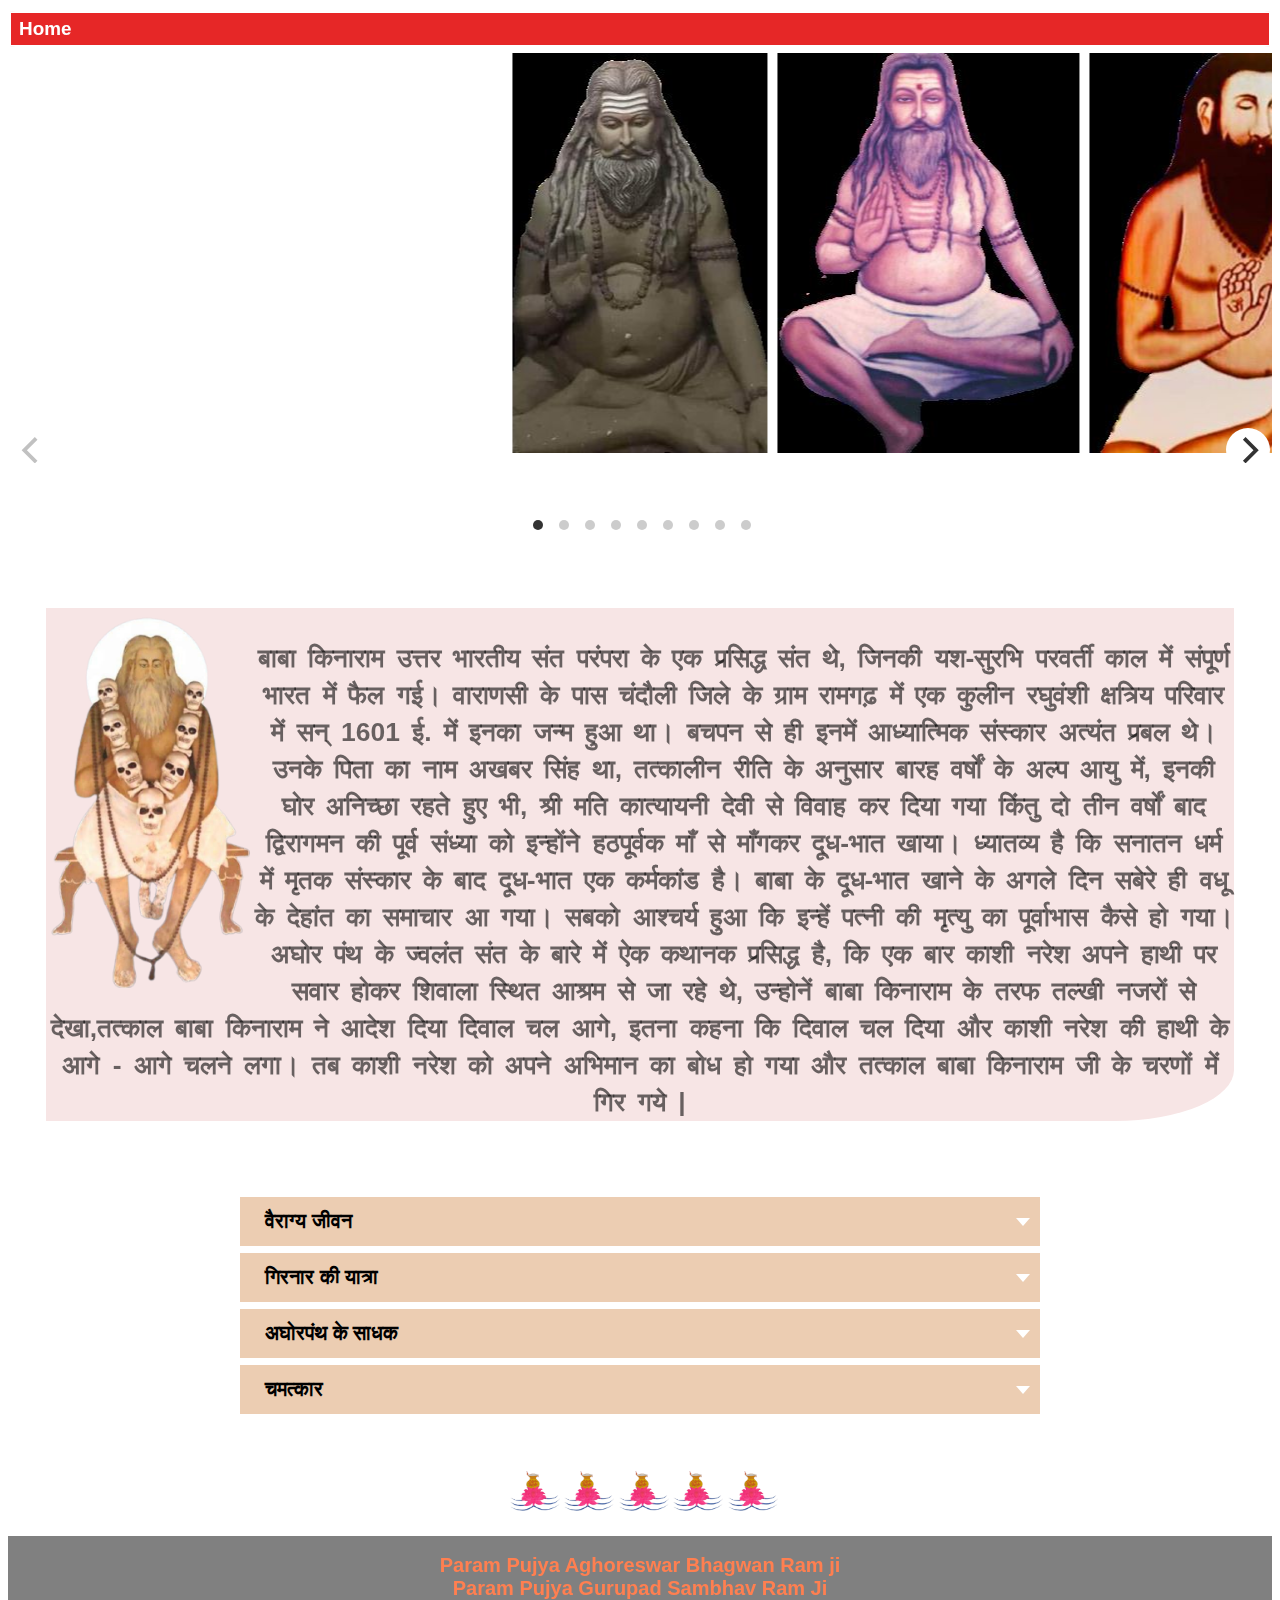
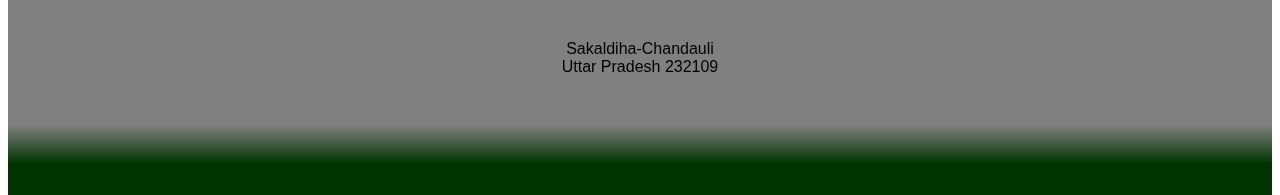
<file: k1.html>
<html lang="en">
    <title>
    Abhed Ashram
    </title>
    <head>
        <meta http-equiv="refresh" content="20">
      <meta charset="utf-8">
        <meta name="viewport" content="width=device-width, initial-scale=1.0">
        <meta name="keyword" content="
        बाबा कीनाराम , औघड़ , क्रिम कुंड आश्रम , गिरनार पर्वत,
        baba kinaram , aughad , krim kund ashram, giranaar parvat
        ">
        <meta name="description" content="सोलहवीं शताब्दी में, बाबा कीनाराम नामक एक महान संत को अघोरेश्वर के नाम से जाना जाता था।">
        <meta name="description" content="In the sixteenth century, a great saint named Baba Kinaram was known as Aghoreshwar.">
        
        <link rel="stylesheet" text="style/css" href="css/k1.css">
        <link rel="shortcut icon" type="image" href="photos/logo.jpg">
    </head>
    <body >
        <div class="headPart" style="width: 100%;"  >
            <b><a href="index.html" class="Linkclass">Home

            </a></b>
         </div>
        <div style="height: 60%; margin-bottom: 25px;  ">
        <div  class="carousel" data-flickity='{ "autoPlay": 3000, "pauseAutoPlayOnHover": false }'>
            <div class="carousel-cell"><img src="photos/d291.jpg" ></div>
            <div class="carousel-cell"><img src="photos/d294.jpg" ></div>
            <div class="carousel-cell"><img src="photos/d295.jpg" ></div>
            <div class="carousel-cell"><img src="photos/d2913.jpg" ></div>
            <div class="carousel-cell"><img src="photos/d298.jpg" ></div>
            <div class="carousel-cell"><img src="photos/d299.jpg" ></div>
            <div class="carousel-cell"><img src="photos/d293.jpg" ></div>
            <div class="carousel-cell"><img src="photos/d296.jpg" ></div>
            <div class="carousel-cell"><img src="photos/d291.jpg" ></div>
          </div>
        </div>

        
         <div class="kina_div"  >
            <img src="photos/kinaramm.jpg" style="width: 5.5cm; float: left;">
            <p style="font-weight: bolder; color: rgba(0, 0, 0, 0.582); word-spacing: 5px;line-height: 37px;" >
                बाबा किनाराम उत्तर भारतीय संत परंपरा के एक प्रसिद्ध संत थे,
                जिनकी यश-सुरभि परवर्ती काल में संपूर्ण भारत में फैल गई।
                वाराणसी के पास चंदौली जिले के ग्राम रामगढ़ में एक कुलीन रघुवंशी क्षत्रिय परिवार में सन् 1601 ई. में इनका जन्म हुआ था।
                बचपन से ही इनमें आध्यात्मिक संस्कार अत्यंत प्रबल थे।
                उनके पिता का नाम अखबर सिंह था,
                तत्कालीन रीति के अनुसार बारह वर्षों के अल्प आयु में,
                इनकी घोर अनिच्छा रहते हुए भी, 
                श्री मति कात्यायनी देवी से विवाह कर दिया गया किंतु दो तीन वर्षों बाद द्विरागमन की पूर्व संध्या को इन्होंने हठपूर्वक माँ से माँगकर दूध-भात खाया।
                ध्यातव्य है कि सनातन धर्म में मृतक संस्कार के बाद दूध-भात एक कर्मकांड है।
                बाबा के दूध-भात खाने के अगले दिन सबेरे ही वधू के देहांत का समाचार आ गया।
                सबको आश्चर्य हुआ कि इन्हें पत्नी की मृत्यु का पूर्वाभास कैसे हो गया।
                अघोर पंथ के ज्वलंत संत के बारे में ऐक कथानक प्रसिद्ध है,
                कि एक बार काशी नरेश अपने हाथी पर सवार होकर शिवाला स्थित आश्रम से जा रहे थे,
                उन्होनें बाबा किनाराम के तरफ तल्खी नजरों से देखा,तत्काल बाबा किनाराम ने आदेश दिया दिवाल चल आगे,
                इतना कहना कि दिवाल चल दिया और काशी नरेश की हाथी के आगे - आगे चलने लगा। 
                तब काशी नरेश को अपने अभिमान का बोध हो गया और तत्काल बाबा किनाराम जी के चरणों में गिर गये |            </p>
          </div>
          <div style="height: auto; background-color:#fff;  " >
           <div class="cont">
            <label class="acc-tri" for="ac1">
               <b>वैराग्य जीवन</b>  
            </label>
            <input type="radio" class="ac_hide" id="ac1" name="x1">
            <div class="acc-con" style="word-spacing: 5px;line-height: 26px; overflow: auto; color: #000; ">
                <h3 style="text-align: center;color:  #5a2f075b;"> वैराग्य जीवन</h3>
               <p > 
                   
                   यह विरक्त तो रहते ही थे, 
                   घर से भी निकल पड़े और घूमते-फिरते गाजीपुर (अब बलिया) जिले के कारों ग्राम के पास कामेश्वर 
                   धाम में रामानुजी संप्रदाय के संत शिवाराम की सेवा में पहुँचे। कुछ समय बाद दीक्षा देने के पूर्व महात्मा जी ने 
                   परीक्षार्थ इनसे स्नान ध्यान के सामान लेकर गंगातट पर चलने को कहा। यह शिवाराम जी की पूजनादि की सामग्री 
                   लेकर गंगातट से कुछ दूर पहुँच कर रुक गए तथा गंगाजी को झुककर प्रणाम करने लगे। जब सिर उठाया तब देखा 
                   कि भागीरथी का जल बढ़कर इनके चरणों तक पहुँच गया है। इन्होंने इस घटना को गुरु की महिमा मानी। 
                   शिवाराम जी दूर से यह सब देख रहे थे। उन्होंने किशोर किनाराम को असामान्य सिद्ध माना तथा मंत्र दीक्षा दी। 
                   जनश्रुतियों के अनुसार कारों के कामेश्वर धाम में साधना के दौरान बाबा किनाराम प्रतिदिन मध्यरात्रि में कारो से पैदल चलकर 
                   करीमुद्दीनपुर के कष्टहरणी भवानी मंदिर पहुंचकर दर्शन करते थे और भोर होने से पहले कारो पहुंच जाते थे। 
                   बाबा किनाराम को माता कष्टहरणी ने अपने हाथों से प्रसाद देकर सिद्धि प्रदान की थी।
                   
                   पत्नी की मृत्यु के बाद शिवाराम जी ने जब पुनर्विवाह किया तब किनाराम जी ने उन्हें छोड़ दिया। 
                   घूमते-घामते नईडीह गाँव पहुँचे। वहाँ एक वृद्धा बहुत रो कलप रही थी। 
                   पूछने पर उसने बताया कि उसके एकमात्र पुत्र को बकाया लगान के बदले जमींदार के सिपाही पकड़ ले गए हैं। 
                   किनाराम जी ने वृद्धा के साथ जमींदार के द्वार पर जाकर देखा कि वह लड़का धूप में बैठा रखा है। 
                   जमींदार से उसे मुक्त करने का आग्रह व्यर्थ गया तब किनाराम ने जमींदार से कहा-जहाँ लड़का बैठा है 
                   वहाँ की धरती खुदवा ले और जितना तेरा रुपया हो, वहाँ से ले ले। हाथ दो हाथ गहराई तक खुदवाने पर वहाँ 
                   अशेष रु पए पड़े देखकर सब स्तंभित रह गए। लड़का तो तुरंत बंधनमुक्त कर ही दिया गया, 
                   जमींदार ने बहुत बहुत क्षमा मांगी। बुढ़िया ने वह लड़का किनाराम जी को ही सौंप दिया। बीजाराम उसका नाम था 
                   और संभवत: किनाराम जी के शरीर त्याग पश्चात्‌ वाराणसी के उनके मठ की गद्दी पर वही अधिष्ठित हुआ।
              
               </p>
               <div style="align-items: center; text-align: center;   ">
                <img src="photos/shiv.jpg" width="50vw" height="40px" >
               </div>
            </div>
            <label class="acc-tri" for="ac2">
                <b>गिरनार की यात्रा</b>
            </label>
            <input type="radio" class="ac_hide" id="ac2" name="x1">
            <div class="acc-con" style="word-spacing: 5px;line-height: 26px; overflow: auto; color: #000; ">
                <h3 style="text-align: center;color:  #5a2f075b;"> यात्रा</h3>
                <p>
                    औघड़ों के मान्य स्थल गिरनार पर किनाराम जी को दत्तात्रेय के स्वयं दर्शन हुए थे जो रुद्र के बाद औघड़पन के 
                    द्वितीय प्रतिष्ठापक माने जाते हैं। ऐसी मान्यता है 
                    कि परम सिद्ध औघड़ों को भगवान दत्तात्रेय के दर्शन गिरनार पर आज भी होते है वर्तमान काल में, 
                    किनारामी औघड़पंथी परमसिद्धों की बारहवीं पीढ़ी में, वाराणसीस्थ अघोरेश्वर भगवान राम को भी गिरनार पर्वत पर ही 
                    दत्तात्रेय जी का प्रत्यक्ष दर्शन हुआ था। गिरनार के बाद किनाराम जी बीजाराम के साथ जूनागढ़ पहुँचे। वहाँ भिक्षा 
                    माँगने के अपराध में उस समय के नवाब के आदमियों ने बीजाराम को जेल में बंद कर दिया तथा वहाँ रखी 
                    981 चक्कियों में से, जिनमें से अधिकतर पहले से ही बंदी साधु संत चला रहे थे, एक चक्की इनको भी 
                    चलाने को दे दिया। किनाराम जी ने सिद्धिबल से यह जान लिया तथा दूसरे दिन स्वयं नगर में जाकर भिक्षा 
                    माँगने लगे। वह भी कारागार पहुँचाए गए और उन्हें भी चलाने के लिए चक्की दी गई। बाबा ने बिना हाथ लगाए 
                    चक्की से चलने को कहा किंतु यह तो उनकी लीला थी, चक्की नहीं चली। तब उन्होंने पास ही पड़ी एक लकड़ी 
                    उठाकर चक्की पर मारी। आश्चर्य कि सब 981 चक्कियाँ अपने आप चलने लगीं। समाचार पाकर नवाब ने बहुत क्षमा 
                    माँगी और बाबा के आदेशानुसार यह वचन दिया कि उस दिन से जो भी साधु महात्मा जूनागढ़ आएँगे उन्हें बाबा के 
                    नाम पर ढाई पाव आटा रोज दिया जाएगा। नवाब की वंशपरंपरा भी बाबा के आशीर्वाद से ही चली।
                </p>
                <div style="align-items: center; text-align: center;   ">
                    <img src="photos/shiv.jpg" width="50vw" height="40px" >
                   </div>
            </div>
            <label class="acc-tri" for="ac3">
                <b>अघोरपंथ के साधक</b>
            </label>
            <input type="radio" class="ac_hide" id="ac3" name="x1">
            <div class="acc-con" style="word-spacing: 5px;line-height: 26px; overflow: auto; color: #000; ">
                <h3 style="text-align: center;color:  #5a2f075b;"> साधक</h3>
                <p>
                    उत्तराखंड हिमालय में बहुत वर्षों तक कठोर तपस्या करने के बाद किनाराम जी वाराणसी के हरिश्चंद्र घाट के 
                    श्मशान पर रहनेवाले औघड़ बाबा कालूराम (कहते हैं, यह स्वयं भगवान दत्तात्रेय थे) के पास पहुँचे। कालूराम जी
                     बड़े प्रेम से दाह किए हुए शवों की बिखरी पड़ी खोपड़ियों को अपने पास बुला-बुलाकर चने खिलाते थे। किनाराम को 
                     यह व्यर्थ का खिलवाड़ लगा और उन्होंने अपनी सिद्धि शक्ति से खोपड़ियों का चलना बंद कर दिया। कालूराम ने ध्यान 
                     लगाकर समझ लिया कि यह शक्ति केवल किनाराम में है। इन्हें देखकर कालूराम ने कहा-भूख लगी है। मछली खिलाओ। 
                     किनाराम ने गंगा तट की ओर मुख कर कहा-गंगिया, ला एक मछली दे जा। एक बड़ी मछली स्वत: पानी से बाहर आ गई। 
                     थोड़ी देर बाद कालूराम ने गंगा में बहे जा रहे एक शव को किनाराम को दिखाया। किनाराम ने वहीं से मुर्दे को पुकारा, वह बहता हुआ 
                     किनारे आ लगा और उठकर खड़ा हो गया। बाबा किनाराम ने उसे घर वापिस भेज दिया पर उसकी माँ ने उसे बाबा की चरणसेवा के 
                     लिए ही छोड़ दिया।

                    इन सब के बाद, कहते हैं, कालूराम जी ने अपने स्वरूप को दर्शन दिया और किनाराम को साथ, 
                    क्रींकुण्ड (भदैनी, वाराणसी) ले गए जहाँ उन्हें बताया कि इस स्थल को ही गिरनार समझो। समस्त तीर्थों का फल 
                    यहाँ मिल जाएगा। किनाराम तबसे मुख्यश: उसी स्थान पर रहने लगे। अपने प्रथम गुरु वैष्णव शिवाराम जी के नाप पर 
                    उन्होंने चार मठ स्थापित किए तथा दूसरे गुरु, औघड़ बाबा कालूराम की स्मृति में क्रींकुंड (वाराणसी), रामगढ़ (चंदौली), 
                    देवल (गाजीपुर) तथा हरिहरपुर (जौनपुर) में चार औघड़ गद्दियाँ कायम कीं। इन प्रमुख स्थानों के अतिरिक्त तकिया भी कितनी ही हैं।
                    
                    सहज ही प्रश्न उठता है कि औघड़ कौन हैं ? औघड़ (संस्कृत रूप अघोर) शक्ति का साधक होता है। चंडी, तारा, 
                    काली यह सब शक्ति के ही रूप हैं, नाम हैं। यजुर्वेद के रुद्राध्याय में रुद्र की कल्याण्कारी मूर्ति को शिवी की संज्ञा दी गई है, 
                    शिवा को ही अघोरा कहा गया है। शिव और शक्ति संबंधी तंत्र ग्रंथ यह प्रतिपादित करते हैं कि वस्तुत: यह दोनों भिन्न नहीं, एक 
                    अभिन्न तत्व हैं। रुद्र अघोरा शक्ति से संयुक्त होने के कारण ही शिव हैं। संक्षेप में इतना जान लेना ही हमारे लिए यहाँ पर्याप्त है। 
                    बाबा किनाराम ने इसी अघोरा शक्ति की साधना की थी। ऐसी साधना के अनिवार्य परिणामस्वरूप चमत्कारिक दिव्य सिद्धियाँ अनायास 
                    प्राप्त हो जाती हैं, ऐसे साधक के लिए असंभव कुछ नहीं रह जाता। वह परमहंस पद प्राप्त होता है। कोई भी ऐसा सिद्ध प्रदर्शन के 
                    लिए चमत्कार नहीं दिखाता, उसका ध्येय लोक कल्याण होना चाहिए। औघड़ साधक की भेद बुद्धि का नाश हो जाता है। वह प्रचलित 
                    सांसारिक मान्यताओं से बँधकर नहीं रहता। सब कुछ का अवधूनन कर, उपेक्षा कर ऊपर उठ जाना ही अवधूत पद प्राप्त करना है।
                </p>
                <div style="align-items: center; text-align: center;   ">
                    <img src="photos/shiv.jpg" width="50vw" height="40px" >
                   </div>
            </div>
            <label class="acc-tri" for="ac4">
                <b>चमत्कार</b>
            </label>
            <input type="radio" class="ac_hide" id="ac4" name="x1">
            <div class="acc-con" style="word-spacing: 5px;line-height: 26px; overflow: auto;" >
                <h3 style="text-align: center;color:  #5a2f075b;"> चमत्कार</h3>
                <p>
                    कुंड : चमत्कार को नमस्कार प्राचीन मान्यताओं के अनुसार पीठ परिसर के परम प्रभावी क्रीं कुंड की महत्ता
                    भगवान सदाशिव के जीवंत स्वरूप में बताई गई है। बाबा कीनाराम द्वारा स्वयं अभिमंत्रित कुंड के जल में स्नान का महत्व समस्त तीर्थो
                    से भी प्रभावी बताया गया है। संतति-कंतति की कामना के साथ चर्म रोगों के निवारणार्थ करोड़ों लोग लोक पर्वो के 
                    सामूहिक स्नान के अलावा तीर्थ रूप में नियमित स्नान का पुण्य लाभ उठा कर कृतार्थ हो चुके हैं। 
                    वंदनीय पुनि-पुनि बाबा की अखंड धुनि आश्रम परिसर के पश्चिमी छोर पर श्मशान की लकड़ियों से
                    अखंड प्रज्वलित धुनि भी साक्षात अग्नेय रूद्र का स्वरूप बताई गई है। इसकी विभूति का स्पर्श व धारण
                    मुक्ति-भुक्ति दोनों की ही पर्याय बताई गई है। मुख्य द्वार या मोक्ष द्वार दो कपाल मुंडों से सुसज्जित सिद्ध स्थली 
                    का मुख्य द्वार क्रियाकर्म का सूचक नहीं वरन् प्राण वायु के स्तंभन का प्रतीक है। 
                    अंतिम संस्कार के समय की कपाल क्रिया के बाद ही प्राण वायु को मुक्ति मिलती है।
                    इस संदेश का वाहक भी है यह मुख्य द्वार। बाबा कीनाराम की समाधि,
                    न अंत न आदि खुली आंखों से बाबा कीनाराम की लाल पत्थरों से रची समाधि सिर्फ एक वंदन स्थल नहीं,
                    एक दिव्य शिल्प है जिसे मां हिंगलाज द्वारा स्वयं महाविभूति स्थल की संज्ञा दी गई है।
                    अंतर चेतना से निरखें तो इसका आदि-अंत अनंत है। तख्त गुरु आसन,
                    स्थिरता का अनुशासन परिसर की अंगनाई में शीशे के फ्रेम में स्थिर तख्त वास्तव में अघोराचार्य बाबा कीनाराम का वह आसन है 
                    जिस पर वे विशेष अवसरों पर विराजमान हुआ करते थे।
                    बाबा के समाधिस्थ होने के बाद यह चमत्कारी आसन उन्हें ढूंढ़ने निकल जाया करता था। 
                    बाद में तत्कालीन आचार्यो ने इसका वंदन कर इसे स्थिर किया
                </p>
                <div style="align-items: center; text-align: center;   ">
                    <img src="photos/shiv.jpg" width="50vw" height="40px" >
                   </div>
            </div>
        </div>
        </div>

        <div style="align-items:  center; text-align: center; margin-left: 10px;  width: 99%; " >
            <img src="photos/san.jpg" width="50vw" height="40px" >
            <img src="photos/san.jpg" width="50vw" height="40px" >
            <img src="photos/san.jpg" width="50vw" height="40px" >
            <img src="photos/san.jpg" width="50vw" height="40px" >
            <img src="photos/san.jpg" width="50vw" height="40px" >
            </div>   

        
        <div class="endPart"style=" width: 100%; " >
            
            <h4>
                <br>
                <a href="bh1.html" class="linkd">Param Pujya Aghoreswar Bhagwan Ram ji</a>
                
                <br>
                <a href="gurupadbaba.html" class="linkd">Param Pujya Gurupad Sambhav Ram Ji</a>
                <br>
               </h4>
              <br> Sakaldiha-Chandauli 
                  <br>  Uttar Pradesh 232109
                  <br>
     </div>
     <div style="width: 100%; margin-top: 0%; background: linear-gradient(to bottom, #808080 0%, #003300 55%);height: 70px;float: left;">

    </div>
          <script src="javascript/flickity.js"></script>
    </body>
</html>
</file>
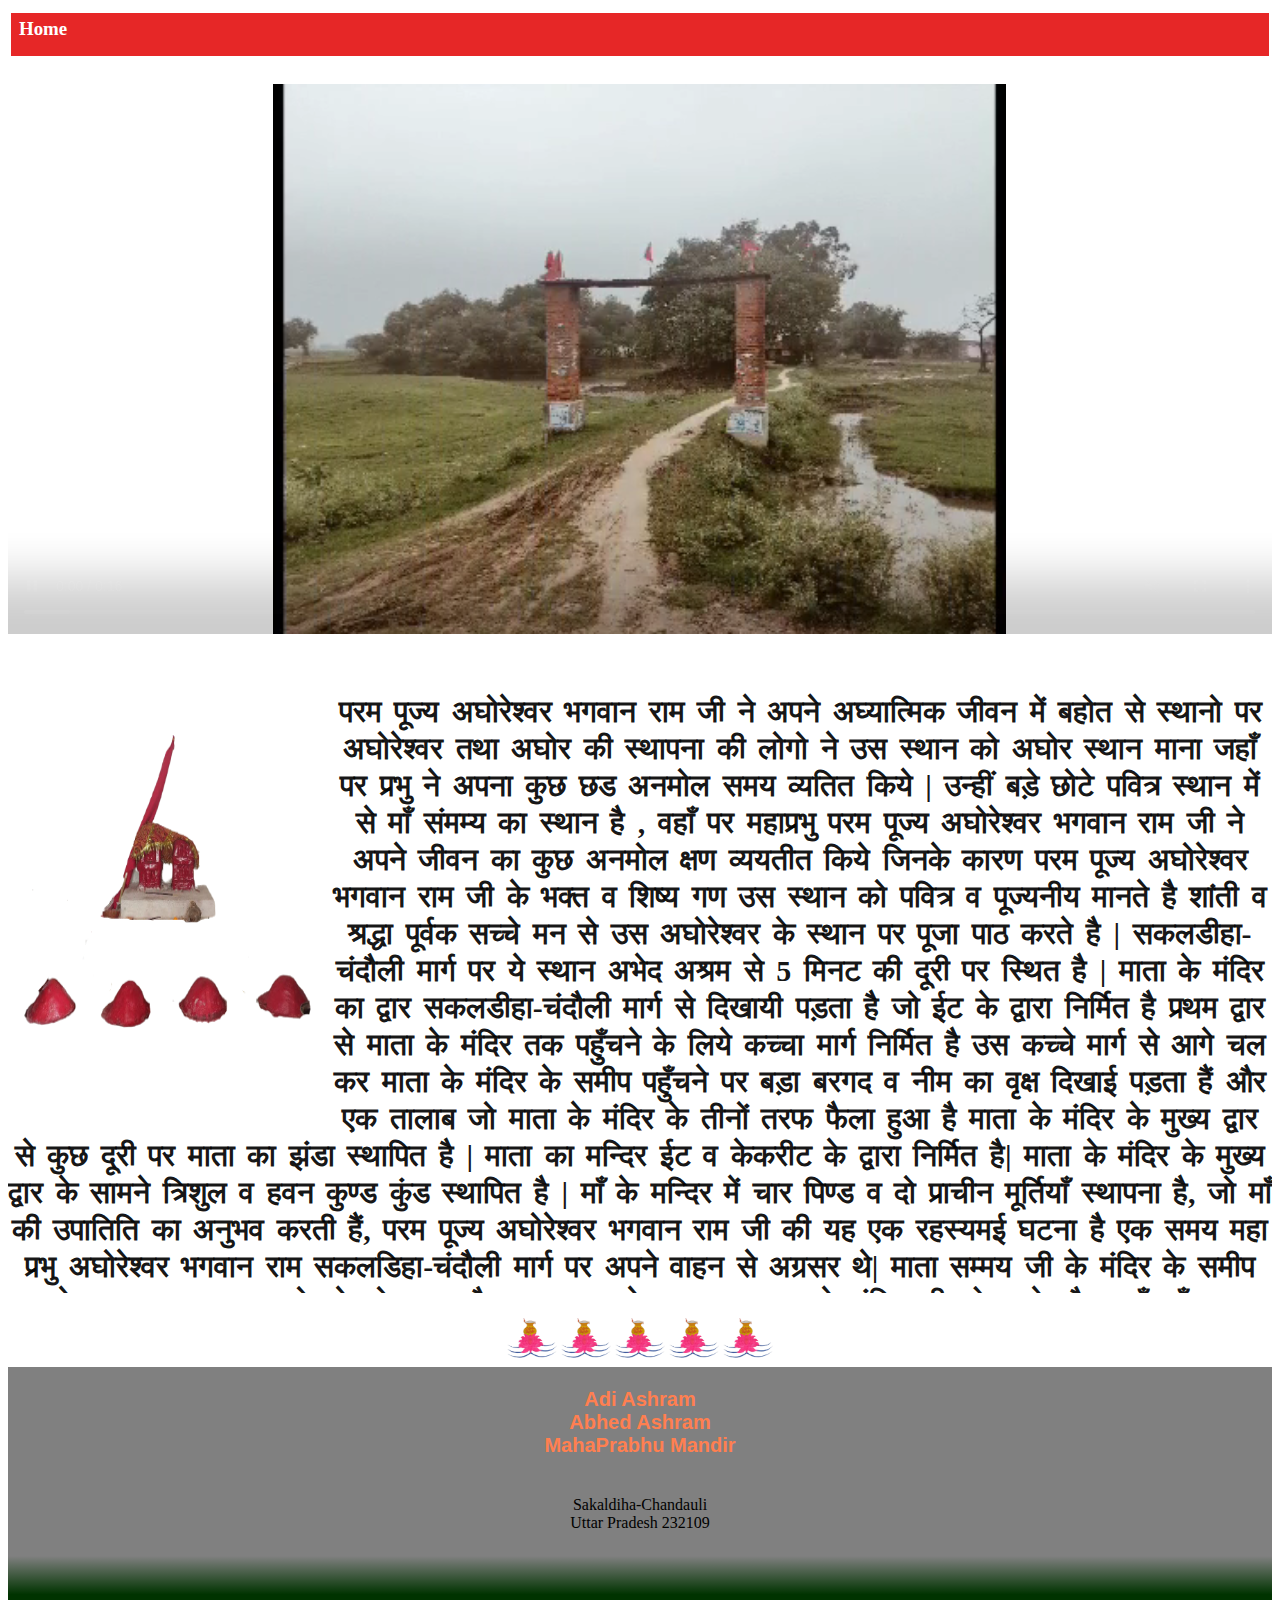
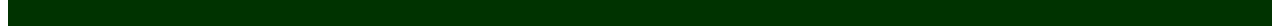
<file: maa.html>
<!DOCTYPE html>
<html lang="en">
<head>
				<meta charset="utf-8">
				<meta name="viewport" content="width=device-width, initial-scale=1.0">
				<meta name="keyword" content="
				सकलडीहा  सम्मय माता">
				<meta name="description" content="माता के  मंदिर के मुख्य द्वार से कुछ दूरी पर माता का झंडा स्थापित है |
				माता का मन्दिर ईट व केकरीट के द्वारा निर्मित है|  
				माता के मंदिर  के मुख्य द्वार के सामने त्रिशुल व हवन कुण्ड कुंड स्थापित है | 
				माँ के मन्दिर में चार पिण्ड व दो प्राचीन मूर्तियाँ स्थापना है, जो माँ की उपातिति का अनुभव करती  हैं, ">
				<meta name="author" content="kishan chauhan , sarvesh chauhan ,anand chauhan, 
				abhishek chauhan ,suraj chauhan">
				<link rel="shortcut icon" type="image" href="photos/logo.jpg">
				<link rel="stylesheet" href="css/holyp.css">
				<title>
					Abhed Ashram
					</title>
				<link rel="shortcut icon" type="image" href="logo.jpg">
</head>
<body>

            <div class="headPart"  class="Linkclass">
              <b><a href="index.html" class="Linkclass">Home

              </a></b>
            </div>

				<div class="navbar">
					
								<div class="x">
												<video autoplay loop muted plays-inline width="100%" height="550px" controls>
																<source src="videos/maa.mp4" type="video/mp4"></source>
												</video>
								</div>
								<div class="section">
												<img src="photos/maa4.jpg" width="300px" height="400px">
								<p class="zx" style="word-spacing: 5px; line-height: 37px; color: rgba(0, 0, 0, 0.925);">
									परम पूज्य अघोरेश्वर भगवान राम जी ने अपने  अघ्यात्मिक  जीवन में बहोत से स्थानो पर अघोरेश्वर तथा 
									अघोर की स्थापना की लोगो ने उस स्थान को अघोर स्थान माना जहाँ पर प्रभु ने अपना कुछ छड अनमोल  
									समय व्यतित किये |

									उन्हीं बड़े छोटे पवित्र स्थान में से माँ संमम्य का स्थान  है , वहाँ पर  महाप्रभु परम पूज्य अघोरेश्वर भगवान  
									राम जी ने अपने जीवन का कुछ अनमोल क्षण व्ययतीत किये जिनके कारण परम पूज्य अघोरेश्वर भगवान  
									राम जी के भक्त व शिष्य गण  उस स्थान को पवित्र व पूज्यनीय मानते है
								    शांती व श्रद्धा पूर्वक सच्चे मन से उस अघोरेश्वर के स्थान पर पूजा पाठ करते है |
								    सकलडीहा-चंदौली मार्ग पर
									ये स्थान अभेद अश्रम से 5 मिनट की दूरी पर स्थित है |   
									माता के मंदिर का द्वार सकलडीहा-चंदौली मार्ग से दिखायी  पड़ता है  
									जो ईट के द्वारा निर्मित है  प्रथम द्वार से माता के मंदिर तक पहुँचने के लिये कच्चा मार्ग निर्मित है 
									उस कच्चे मार्ग से आगे चल कर माता  के मंदिर के समीप पहुँचने पर बड़ा बरगद व नीम का वृक्ष दिखाई पड़ता हैं 
									और एक तालाब जो माता के मंदिर के तीनों तरफ फैला हुआ है  
									माता के  मंदिर के मुख्य द्वार से कुछ दूरी पर माता का झंडा स्थापित है |
									माता का मन्दिर ईट व केकरीट के द्वारा निर्मित है|  
									माता के मंदिर  के मुख्य द्वार के सामने त्रिशुल व हवन कुण्ड कुंड स्थापित है | 
									माँ के मन्दिर में चार पिण्ड व दो प्राचीन मूर्तियाँ स्थापना है, जो माँ की उपातिति का अनुभव करती  हैं, 
									परम पूज्य अघोरेश्वर भगवान राम जी की यह एक रहस्यमई घटना है 
									एक समय महा प्रभु अघोरेश्वर भगवान राम सकलडिहा-चंदौली मार्ग पर अपने वाहन से अग्रसर थे| 
									माता सम्मय जी के मंदिर के समीप आने पर अचानक वाहन रोकने को कहा और वह वाहन से उतर कर माता के 
									मंदिर की ओर बड़े और वहाँ पहुँच कर महा प्रभु ने 
									मंदिर मे स्थित पिण्डों पर जल अर्पण किये तब से ये स्थान अघोर 
									स्वरुप स्थान माना जाने लगा | 
									यह वर्तमान समय मे वहा पर श्री ब्रमचर बाबा जी माँ गुरु के कार्य में कार्यरत हैं |
								</p>
								</div>
								
					</div>
                    <div style="align-items: center; text-align: center; float: left; width: 100%; ">
                        <img src="photos/san3.jpg" width="50vw" height="40px" >
                        <img src="photos/san3.jpg" width="50vw" height="40px" >
                        <img src="photos/san3.jpg" width="50vw" height="40px" >
                        <img src="photos/san3.jpg" width="50vw" height="40px" >
                        <img src="photos/san3.jpg" width="50vw" height="40px" >
                        </div>   
                        <div class="endPart">
                                    
                            <h4>
								<a href="aadiashram.html" class="linkd">Adi Ashram</a>
								
								<br>
								<a href="abhed.html" class="linkd">Abhed Ashram</a>
								<br>
								<a href="tajpur.html" class="linkd">MahaPrabhu Mandir</a>
							  </h4>
							  <br> Sakaldiha-Chandauli 
								  <br>  Uttar Pradesh 232109
								  <br>
                        </div >
						<div style="width: 100%; margin-top: 0%; background: linear-gradient(to bottom, #808080 0%, #003300 55%);height: 70px;float: left;">

						</div>
</body>
</html>
</file>
<file: front.css>
*{
    padding: 0;
    margin: 0;
    font-family: 'Times New Roman', Times, serif;
}
body{
width: 100%;
height: 100hw;
background-image: linear-gradient(rgba(0, 0, 0, 0.384), rgba(0, 0, 0, 0.411)) ,url(photos/a2.jpg);
background-position: center;
background-size: cover;

}
.nav1{
    height: 12%;
}
.row{
    display: flex;
    height: 88hw;
    align-items: center;
}
.col{
    flex-basis: 50%;
}
h1{
    color: #fff;
    font-size: 100px;

}
p{
    color: #fff;
}
button{
    width: ;
}
.card{
    width: 300px;
    height: 230px;
    display:inline-block;
    border-radius: 10px;
    padding:5px;
    box-sizing: border-box;
    cursor: pointer;
    margin: 10px 15px;
    background-image: url(102.jpg);
    background-position: center;
    transition:transform 0.5s;

}
.card1{
    background-image: url(photos/kina1.jpg) ;
    
    
}
.card2{
    background-image: url(photos/1666.jpg);
}.card3{
    background-image: url(photos/09.jpg);
}.card4{
    background-image: url(photos/ab1.jpg);
}

.card:hover{
    transform:translateX(-10px);
}
.card p{
    text-shadow: 0 0 15px #fff;
    font-size: 8px;
}
h5{
    color: aliceblue;
}
</file>
<file: css/aadiashram.css>
@font-face {
  font-family: hindi8;
  src: url(KRDEV170.TTF);
  
  font-style: normal;
}
.linkd{
  text-decoration: none;
  color: rgb(255, 127, 80);
  font-size: 20px;
  font-family: Arial, Helvetica;
  
  
}
a:hover{
  color: #fff;
}
.Linkclass{
    color: #fff;
    text-decoration: none;
    font-size: .5cm;
  }
  /* link class for link color and other things*/
  .headPart{
    padding-top: 5px;
    padding-left: 8px;
    margin-top: 10px;
    margin-bottom: 5px;
    background-color: rgb(230, 39, 39);
    color: #fff;
    height: 1cm;
    font-size: 2.5hw;
    border-style: solid;
    border-radius: 5%;
    font-style:normal;
    
  }
  a:hover{
    color: #fff;
    margin-top: 5px;
    
  }
  .MidHeader{
      height: 10%;
      background-color: rgb(34, 33, 30);
      font-size: 8vw;
      text-align: center;
      border-bottom-left-radius: 10px;
      border-bottom-right-radius: 10px;

  }
  /*photos slider present here*/
  * {box-sizing: border-box}

.mySlides {display: none}
img {vertical-align: middle;}

/* Slideshow container */
.slideshow-container {
  max-width: 1040px;
  position: relative;
  margin: auto;
}

/* Next & previous buttons */
.prev, .next {
  cursor: pointer;
  position: absolute;
  top: 50%;
  width: auto;
  padding: 16px;
  margin-top: -22px;
  color: white;
  font-weight: bold;
  font-size: 18px;
  transition: 0.6s ease;
  border-radius: 0 3px 3px 0;
  user-select: none;
}

/* Position the "next button" to the right */
.next {
  right: 0;
  border-radius: 3px 0 0 3px;
}

/* On hover, add a black background color with a little bit see-through */
.prev:hover, .next:hover {
  background-color: rgba(0,0,0,0.8);
}

/* Caption text */
.text {
  color: #f2f2f2;
  font-size: 15px;
  padding: 8px 12px;
  position: absolute;
  bottom: 8px;
  width: 100%;
  text-align: center;
}

/* Number text (1/3 etc) */
.numbertext {
  color: #f2f2f2;
  font-size: 12px;
  padding: 8px 12px;
  position: absolute;
  top: 0;
}

/* The dots/bullets/indicators */
.dot {
  cursor: pointer;
  height: 15px;
  width: 15px;
  margin: 0 2px;
  background-color: #bbb;
  border-radius: 50%;
  display: inline-block;
  transition: background-color 0.6s ease;
}

.active, .dot:hover {
  background-color: #717171;
}

/* Fading animation */

.fade {
  -webkit-animation-name: fade;
  -webkit-animation-duration: 1.5s;
  animation-name: fade;
  animation-duration: 1.5s;
}
/*
@-webkit-keyframes fade {
  from {opacity: .4} 
  to {opacity: 1}
}

@keyframes fade {
  from {opacity: .4} 
  to {opacity: 1}
}
*//*
/* On smaller screens, decrease text size 
@media only screen and (max-width: 300px) {
  .prev, .next,.text {font-size: 11px}
}*/
/*description part of this html*/
.kina_div{
  font-family:'Segoe UI', Tahoma, Geneva, Verdana, sans-serif;
    height: auto; 
    margin-left: 3vw;
    margin-right: 3vw;
    margin-bottom: 5px; 
    padding-top: 5px;
    font-size: 0.7cm;
    background-color: rgb(247, 229, 229);
    position:static;
    border-bottom-right-radius :10%;
    text-align: center;
  }
  /* vertical view of the aadi ashram */
  .tab {
    float:left ;
    border: 1px solid rgb(190, 57, 57);
    background-color: #000;
    width: 30%;
    min-width: 35%;
    height: 300px;
    margin-left: 2px;
    
  }
  
  /* Style the buttons inside the tab */
  .tab button {
    display: block;
    background-color: inherit;
    color: #ddd;
    padding: 22px 16px;
    width: 100%;
    border: none;
    outline: none;
    text-align: left;
    cursor: pointer;
    transition: 0.3s;
    font-size: 17px;
  
  }
  
  /* Change background color of buttons on hover */
  .tab button:hover {
    background-color: rgba(209, 136, 136, 0.5);
  }
  
  /* Create an active/current "tab button" class */
  .tab button.active {
    background-color: rgb(224, 112, 112);
  }
  
  /* Style the tab content */
  .tabcontent {
    overflow: auto;
    float: left;
    padding: 0px 12px;
    border: 1px solid #ccc;
    width: 64vw;
    border-left: none;
    height: 300px;
    
  }
  /*end part of aadi ashram*/
  .endPart{
    margin-top: 5px;
    background-color: gray;
    height: 5cm;
    text-align: center; 
    text-shadow: cornsilk;
    float: left;
    width: 100%;
  }
</file>
<file: css/abhed.css>
.linkd{
  text-decoration: none;
  color: rgb(255, 127, 80);
  font-size: 20px;
  font-family: Arial, Helvetica, sans-serif;
  
}
a:hover{
  color: #fff;
}
.Linkclass{
    color: #fff;
    text-decoration: none;
    font-size: .5cm;
  }
.headPart{
    padding-top: 5px;
    padding-left: 8px;
    margin-top: 10px;
    margin-bottom: 5px;
    background-color: rgb(230, 39, 39);
    color: #fff;
    height: 1cm;
    font-size: 2.5hw;
    border-style: solid;
    border-radius: 5%;
    font-style:normal;
    
  }
  /*videos content here..*/
   /* mid part ....*/
  .kina_div{
    height: auto; 
    margin-left: 3vw;
    margin-right: 3vw;
    margin-bottom: 5px; 
    padding-top: 5px;
    font-size: 0.7cm;
    background-color: rgb(247, 229, 229);
    position:relative;
    border-bottom-right-radius :10%;
    text-align: center;
    float: left;
  }
  /*image making king*/
  /* Slideshow container */
.slideshow-container {
  max-width: 1040px;
  position: relative;
  margin: auto;
}

/* Next & previous buttons */
.prev, .next {
  cursor: pointer;
  position: absolute;
  top: 50%;
  width: auto;
  padding: 16px;
  margin-top: -22px;
  color: white;
  font-weight: bold;
  font-size: 18px;
  transition: 0.6s ease;
  border-radius: 0 3px 3px 0;
  user-select: none;
}

/* Position the "next button" to the right */
.next {
  right: 0;
  border-radius: 3px 0 0 3px;
}

/* On hover, add a black background color with a little bit see-through */
.prev:hover, .next:hover {
  background-color: rgba(0,0,0,0.8);
}

/* Caption text */
.text {
  color: #f2f2f2;
  font-size: 15px;
  padding: 8px 12px;
  position: absolute;
  bottom: 8px;
  width: 100%;
  text-align: center;
}

/* Number text (1/3 etc) */
.numbertext {
  color: #f2f2f2;
  font-size: 12px;
  padding: 8px 12px;
  position: absolute;
  top: 0;
}

/* The dots/bullets/indicators */
.dot {
  cursor: pointer;
  height: 15px;
  width: 15px;
  margin: 0 2px;
  background-color: #bbb;
  border-radius: 50%;
  display: inline-block;
  transition: background-color 0.6s ease;
}

.active, .dot:hover {
  background-color: #717171;
}

/* Fading animation */

.fade {
  -webkit-animation-name: fade;
  -webkit-animation-duration: 1.5s;
  animation-name: fade;
  animation-duration: 1.5s;
}
/*
@-webkit-keyframes fade {
  from {opacity: .4} 
  to {opacity: 1}
}

@keyframes fade {
  from {opacity: .4} 
  to {opacity: 1}
}
*//*
/* On smaller screens, decrease text size 
@media only screen and (max-width: 300px) {
  .prev, .next,.text {font-size: 11px}
}*/
/*accodion menu here*/
*,*:after ,*:before{
  -webkit-box-sizing: border-box;
  -moz-box-sizing: border-box;
  -ms-box-sizing: border-box;
  box-sizing: border-box;
}
.accord{
  
   float: left;
   margin: 10px;
   margin-left: 50px;
   margin-right: 50px;
}
}
.cont{
  max-width: 1000px;
  padding: 200px 0;
  margin: 0 auto;

}
.acc-tri{
  display: block;
  padding: 13px 25px;
  background-color:#fff;
  color:black;
  font-size: 20px;
  cursor: pointer;
  position:relative;
}
.acc-tri::after{
  content: "";
  position: absolute;
  right: 10px;
  top: 10%;
  margin-top:  -4px;
  border-top: 8px solid #fff;
  border-right: 7px solid transparent;
  border-left: 7px solid transparent;
}
.acc-con{
  overflow: auto;
  margin-bottom: 1px;
  border:3px solid #000;
  background-color: #fff;
  color: rgb(94, 34, 34);
  height: 0;
  transition: all 2s ease-in-out;
}
.acc-con p{
  margin: 20px;
}
.ac_hide{
  position: absolute;
  opacity: 0;
  pointer-events: none;

}
.ac_hide:checked + .acc-con{
  height: 500px;
}
/*videos content show in footer*/
.item1{
  background: none;
  padding:2px;
  height: auto;
  text-align:center;
  font-size:2vw;
  font-weight:bold;
  overflow: auto;

}
.btn{
  text-decoration:none;
  border:2px solid black;
  margin: 30px 30px;
  padding:5px 10px;
  font-size:3vw;
  font-weight:bold;
  border-radius: 10px;
  padding-bottom: 4px;
}
.x{
  margin:15px 0px;	
}

/* button behind the page to join holy places */

/*end part of html pages*/
.endPart{
  margin-top: 5px;
  background-color: gray;
  height: 5cm;
  text-align: center; 
  text-shadow: cornsilk;
  float: left;
  width: 100%;
}
</file>
<file: css/bh1.css>
.linkd{
  text-decoration: none;
  color: rgb(255, 127, 80);
  font-size: 20px;
  font-family: Arial, Helvetica, sans-serif;
  
}
a:hover{
  color: #fff;
}
.Linkclass{
    color: #fff;
    text-decoration: none;
    font-size: .5cm;
  }
  /* link class for link color and other things*/
  .headPart{
    padding-top: 5px;
    padding-left: 8px;
    margin-top: 10px;
    margin-bottom: 5px;
    background-color: rgb(230, 39, 39);
    color: #fff;
    height: 1cm;
    font-size: 2.5hw;
    border-style: solid;
    border-radius: 5%;
    font-style:normal;
    
  }
  
  a:hover{
    color: #fff;
    margin-top: 5px;
    
  }
  .endPart{
    margin-top: 5px;
    background-color: gray;
    height: 5cm;
    text-align: center; 
    text-shadow: cornsilk;
  }
  /*footer and header*/
  /*@media screen and (max-width: 800px) {
    .div1 {
      width: 100%;
      font-size: 10px; /* The width is 100%, when the viewport is 800px or smaller *//*
    }
  }
  /*
  @media screen and (max-width: 360px) {
    .div1 {
      width: 100%;
      font-size: 6px; /* The width is 100%, when the viewport is 800px or smaller *//*
    }
  }
  /*responsible website*/
  
  .kina_div{
    height: auto; 
    margin-left: 3vw;
    margin-right: 3vw;
    margin-bottom: 5px; 
    padding-top: 5px;
    font-size: 0.7cm;
    background-color:  hsl(0, 15%, 91%);
    position:static;
    border-bottom-right-radius :10%;
    text-align: center;
  }
  /* body mid content of the body*/
  *,*:after ,*:before{
    -webkit-box-sizing: border-box;
    -moz-box-sizing: border-box;
    -ms-box-sizing: border-box;
    box-sizing: border-box;
  }
  bod{
    font-family: 'Gill Sans', 'Gill Sans MT', 'Calibri', 'Trebuchet MS', sans-serif;
    font-size: 20px;
    margin: 0;
    background-color: blueviolet;
    color: cornsilk;
  }
  .cont{
    max-width: 800px;
    padding: 50px 0;
    margin: 0 auto;
  
  }
  .acc-tri{
    display: block;
    padding: 13px 25px;
    background-color: #eccdb2;
    color: #000;
    font-size: 20px;
    cursor: pointer;
    position: relative;
  }
  .acc-tri::after{
    content: "";
    position: absolute;
    right: 10px;
    top: 50%;
    margin-top:-4px;
    border-top: 8px solid #fff;
    border-right: 7px solid transparent;
    border-left: 7px solid transparent;
  }
  .acc-con{
    overflow:auto;
    margin-bottom: 1px;
    border:3px solid #fff;
    background-color: rgb(241, 234, 234);
    color: #000;
    height: 0;
    transition: all 2s ease-in-out;
  }
  .acc-con p{
    margin: 20px;
  }
  .ac_hide{
    position: absolute;
    opacity: 0;
    pointer-events: none;
  
  }
  .ac_hide:checked + .acc-con{
    height: 500px;
  }
  
  
  .....................................................................
  /* external css: flickity.css */
  /* external css: flickity.css */
  
  * { box-sizing: border-box; }
  
  body { font-family: sans-serif; }
  
  .carousel {
    background:#fff;
  }
  
  .carousel-cell {
    height: 400px;
    margin-right: 10px;
    border-radius: 5px;
  }
  
  /* cell number */
  .carousel-cell:before {
    display: block;
    text-align: center;
    line-height: 200px;
    font-size: 80px;
    
  }
  
  
  .............................................................
  /*! Flickity v2.2.2
  https://flickity.metafizzy.co
  ---------------------------------------------- */
  
  .flickity-enabled {
      position: relative;
    }
    
    .flickity-enabled:focus { outline: none; }
    
    .flickity-viewport {
      overflow: hidden;
      position: relative;
      height: 40%;
    }
    
    .flickity-slider {
      position: absolute;
      width: 100%;
      height: 100%;
    }
    
    /* draggable */
    
    .flickity-enabled.is-draggable {
      -webkit-tap-highlight-color: transparent;
      -webkit-user-select: none;
         -moz-user-select: none;
          -ms-user-select: none;
              user-select: none;
    }
    
    .flickity-enabled.is-draggable .flickity-viewport {
      cursor: move;
      cursor: -webkit-grab;
      cursor: grab;
    }
    
    .flickity-enabled.is-draggable .flickity-viewport.is-pointer-down {
      cursor: -webkit-grabbing;
      cursor: grabbing;
    }
    
    /* ---- flickity-button ---- */
    
    .flickity-button {
      position: absolute;
      background: #fff;
      border: none;
      color: #333;
    }
    
    .flickity-button:hover {
      background:white;
      cursor: pointer;
    }
    
    .flickity-button:focus {
      outline: none;
      box-shadow: 0 0 0 5px #19F;
    }
    
    .flickity-button:active {
      opacity: 0.6;
    }
    
    .flickity-button:disabled {
      opacity: 0.3;
      cursor: auto;
      /* prevent disabled button from capturing pointer up event. #716 */
      pointer-events: none;
    }
    
    .flickity-button-icon {
      fill: currentColor;
    }
    
    /* ---- previous/next buttons ---- */
    
    .flickity-prev-next-button {
      top: 50%;
      width: 44px;
      height: 44px;
      border-radius: 50%;
      /* vertically center */
      transform: translateY(-50%);
    }
    
    .flickity-prev-next-button.previous { left: 10px; }
    .flickity-prev-next-button.next { right: 10px; }
    /* right to left */
    .flickity-rtl .flickity-prev-next-button.previous {
      left: auto;
      right: 10px;
    }
    .flickity-rtl .flickity-prev-next-button.next {
      right: auto;
      left: 10px;
    }
    
    .flickity-prev-next-button .flickity-button-icon {
      position: absolute;
      left: 20%;
      top: 20%;
      width: 60%;
      height: 60%;
    }
    
    /* ---- page dots ---- */
    
    .flickity-page-dots {
      position: absolute;
      width: 98%;
      height: 45%;
      bottom: -25px;
      padding: 0;
      margin: 0;
      list-style: none;
      text-align: center;
      line-height: 1;
    }
    
    .flickity-rtl .flickity-page-dots { direction: rtl; }
    
    .flickity-page-dots .dot {
      display: inline-block;
      width: 10px;
      height: 10px;
      margin: 0 8px;
      background: #333;
      border-radius: 50%;
      opacity: 0.25;
      cursor: pointer;
    }
    
    .flickity-page-dots .dot.is-selected {
      opacity: 1;
    }
</file>
<file: css/k1.css>
.linkd{
  text-decoration: none;
  color: rgb(255, 127, 80);
  font-size: 20px;
  font-family: Arial, Helvetica, sans-serif;
  
}
a:hover{
  color: #fff;
}
.Linkclass{
    color: #fff;
    text-decoration: none;
    font-size: .5cm;
  }
  /* link class for link color and other things*/
  .headPart{
    padding-top: 5px;
    padding-left: 8px;
    margin-top: 10px;
    margin-bottom: 5px;
    background-color: rgb(230, 39, 39);
    color: #fff;
    height: 1cm;
    font-size: 2.5hw;
    border-style: solid;
    border-radius: 5%;
    font-style:normal;
    
  }
  
  a:hover{
    color: #fff;
    margin-top: 5px;
    
    
  }
  .endPart{
    margin-top: 5px;
    background-color: gray;
    height: 5cm;
    text-align: center; 
    text-shadow: cornsilk;
  }
  /*footer and header*/
  /*@media screen and (max-width: 800px) {
    .div1 {
      width: 100%;
      font-size: 10px; /* The width is 100%, when the viewport is 800px or smaller *//*
    }
  }
  /*
  @media screen and (max-width: 360px) {
    .div1 {
      width: 100%;
      font-size: 6px; /* The width is 100%, when the viewport is 800px or smaller *//*
    }
  }
  /*responsible website*/
  
  .kina_div{
    height: auto; 
    margin-left: 3vw;
    margin-right: 3vw;
    margin-bottom: 5px; 
    padding-top: 5px;
    font-size: 0.7cm;
    background-color: rgb(247, 229, 229);
    position:static;
    border-bottom-right-radius :10%;
    text-align: center;
  }
  /* body mid content of the body*/
  *,*:after ,*:before{
    -webkit-box-sizing: border-box;
    -moz-box-sizing: border-box;
    -ms-box-sizing: border-box;
    box-sizing: border-box;
  }
  bod{
    font-family: 'Gill Sans', 'Gill Sans MT', 'Calibri', 'Trebuchet MS', sans-serif;
    font-size: 20px;
    margin: 0;
    background-color: blueviolet;
    color: cornsilk;
  }
  .cont{
    max-width: 800px;
    padding: 50px 0;
    margin: 0 auto;
  
  }
  .acc-tri{
    display: block;
    padding: 13px 25px;
    background-color: #eccdb2;
    color: #000;
    font-size: 20px;
    cursor: pointer;
    position: relative;
  }
  .acc-tri::after{
    content: "";
    position: absolute;
    right: 10px;
    top: 50%;
    margin-top:-4px;
    border-top: 8px solid #fff;
    border-right: 7px solid transparent;
    border-left: 7px solid transparent;
  }
  .acc-con{
    overflow: hidden;
    margin-bottom: 1px;
    border:3px solid #fff;
    background-color: rgb(241, 234, 234);
    color: #000;
    height: 0;
    transition: all 3s ease-in-out;
  }
  .acc-con p{
    margin: 20px;
  }
  .ac_hide{
    position: absolute;
    opacity: 0;
    pointer-events: none;
  
  }
  .ac_hide:checked + .acc-con{
    height: 500px;
  }
  
  
  .....................................................................
  /* external css: flickity.css */
  /* external css: flickity.css */
  
  * { box-sizing: border-box; }
  
  body { font-family: sans-serif; }
  
  .carousel {
    background:#fff;
  }
  
  .carousel-cell {
    height: 400px;
    margin-right: 10px;
    border-radius: 5px;
  }
  
  /* cell number */
  .carousel-cell:before {
    display: block;
    text-align: center;
    line-height: 200px;
    font-size: 80px;
    
  }
  
  
  .............................................................
  /*! Flickity v2.2.2
  https://flickity.metafizzy.co
  ---------------------------------------------- */
  
   .flickity-enabled {
      position: relative;
    }
    
    .flickity-enabled:focus { outline: none; }
    
    .flickity-viewport {
      overflow: hidden;
      position: relative;
      height: 40%;
    }
    
    .flickity-slider {
      position: absolute;
      width: 100%;
      height: 100%;
    }
    
    /* draggable */
    
    .flickity-enabled.is-draggable {
      -webkit-tap-highlight-color: transparent;
      -webkit-user-select: none;
         -moz-user-select: none;
          -ms-user-select: none;
              user-select: none;
    }
    
    .flickity-enabled.is-draggable .flickity-viewport {
      cursor: move;
      cursor: -webkit-grab;
      cursor: grab;
    }
    
    .flickity-enabled.is-draggable .flickity-viewport.is-pointer-down {
      cursor: -webkit-grabbing;
      cursor: grabbing;
    }
    
    /* ---- flickity-button ---- */
    
    .flickity-button {
      position: absolute;
      background: #fff;
      border: none;
      color: #333;
    }
    
    .flickity-button:hover {
      background:white;
      cursor: pointer;
    }
    
    .flickity-button:focus {
      outline: none;
      box-shadow: 0 0 0 5px #19F;
    }
    
    .flickity-button:active {
      opacity: 0.6;
    }
    
    .flickity-button:disabled {
      opacity: 0.3;
      cursor: auto;
      /* prevent disabled button from capturing pointer up event. #716 */
      pointer-events: none;
    }
    
    .flickity-button-icon {
      fill: currentColor;
    }
    
    /* ---- previous/next buttons ---- */
    
    .flickity-prev-next-button {
      top: 50%;
      width: 44px;
      height: 44px;
      border-radius: 50%;
      /* vertically center */
      transform: translateY(-50%);
    }
    
    .flickity-prev-next-button.previous { left: 10px; }
    .flickity-prev-next-button.next { right: 10px; }
    /* right to left */
    .flickity-rtl .flickity-prev-next-button.previous {
      left: auto;
      right: 10px;
    }
    .flickity-rtl .flickity-prev-next-button.next {
      right: auto;
      left: 10px;
    }
    
    .flickity-prev-next-button .flickity-button-icon {
      position: absolute;
      left: 20%;
      top: 20%;
      width: 60%;
      height: 60%;
    }
    
    /* ---- page dots ---- */
    
    .flickity-page-dots {
      position: absolute;
      width: 99%;
      height: 45%;
      bottom: -25px;
      padding: 0;
      margin: 0;
      list-style: none;
      text-align: center;
      line-height: 1;
    }
    
    .flickity-rtl .flickity-page-dots { direction: rtl; }
    
    .flickity-page-dots .dot {
      display: inline-block;
      width: 10px;
      height: 10px;
      margin: 0 8px;
      background: #333;
      border-radius: 50%;
      opacity: 0.25;
      cursor: pointer;
    }
    
    .flickity-page-dots .dot.is-selected {
      opacity: 1;
    }
</file>
<file: css/holyp.css>
.linkd{
    text-decoration: none;
    color: rgb(255, 127, 80);
    font-size: 20px;
    font-family: Arial, Helvetica, sans-serif;
    
  }
  a:hover{
    color: #fff;
  }
ody{
    margin: 0px;padding: 0px;
    box-sizing:border-box;
}
.Linkclass{
    color: #fff;
    text-decoration: none;
    font-size: .5cm;
  }
.headPart{
    padding-top: 5px;
    padding-left: 8px;
    margin-top: 10px;
    margin-bottom: 5px;
    background-color: rgb(230, 39, 39);
    color: #fff;
    height: 1cm;
    font-size: 2.5hw;
    border-style: solid;
    border-radius: 5%;
    font-style:normal;
    
  }
/*
.button{
    border:3px solid black;
    color:red;
    width:100%;
    height:.1cm;
    padding:26px 10px;
    margin:3px 0px;
    border-radius: 20px;
    background: #ff352b;
    
}
button a{
    text-decoration:none;
    font-size:33px;
    font-weight:bold;
    padding:18px 30px;
    border:2px solid red;
    border-radius: 20px;
    background: #000000;
    color:white;
    transition:0.8s ease;
}
.button a:hover{
    color:red;
        background: #eaeaff;
}
*/
.x{
/* 	border:3px solid black; */
margin:25px 0px;	
}
.section{
    
    margin:25px 0px;
    overflow:auto;
    height:70vh;
}
.section img{
    display:inline-block;
    float: left;
    margin:30px 10px;
    font-family:Aller;
}
.zx{
    text-align:center;
    font-size:30px;
    font-weight:bold;
}
.footer{
    /* border:4px solid black; */
    height: 20vh;
}
/*end part of html pages*/
.endPart{
    margin-top: 5px;
    background-color: gray;
    height: 5cm;
    text-align: center; 
    text-shadow: cornsilk;
    float: left;
    width: 100%;
  }
</file>
